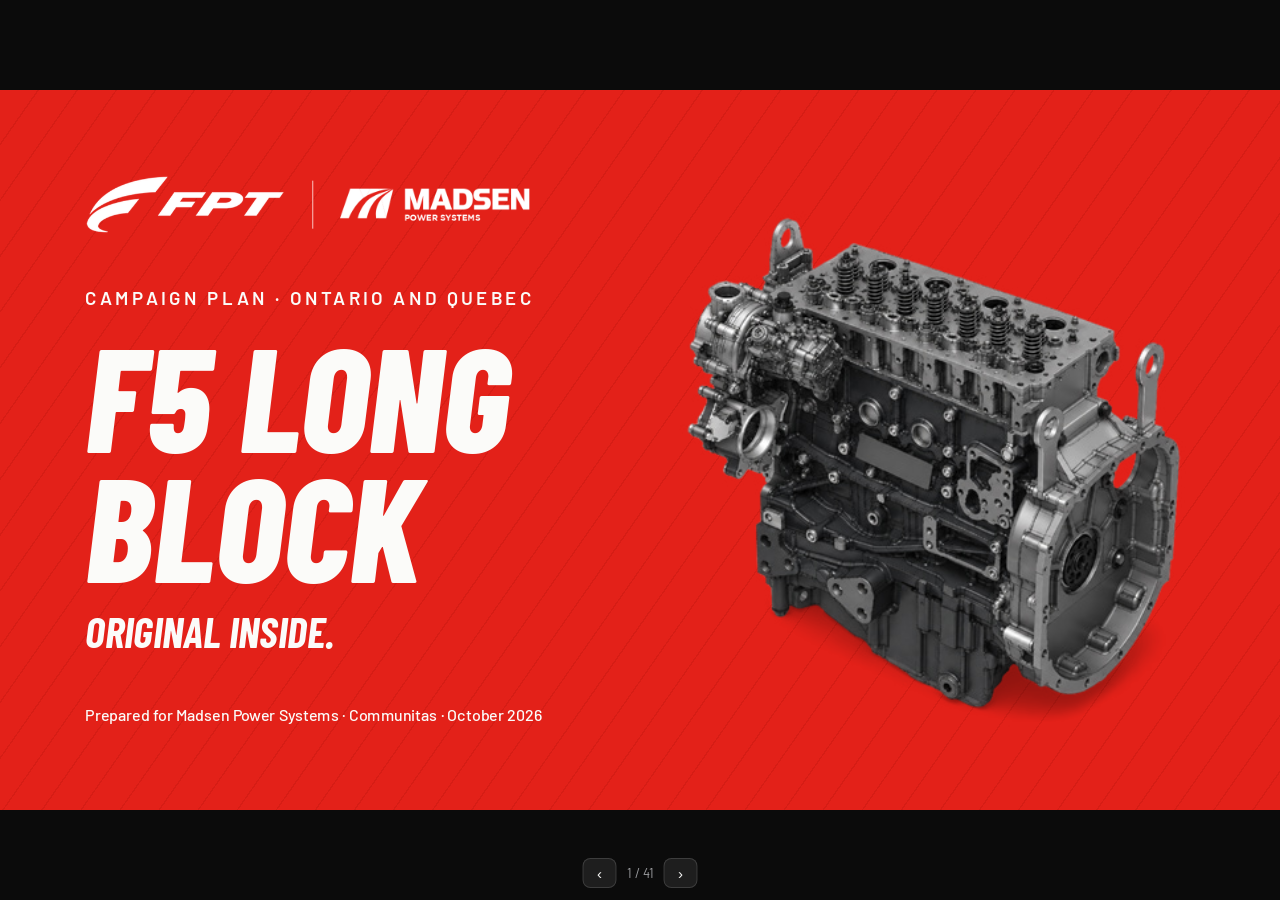
<file: index.html>
<!doctype html>
<html lang="en"><head><meta charset="utf-8"><meta name="viewport" content="width=device-width, initial-scale=1">
<title>F5 Long Block Campaign · Madsen Power Systems</title>
<link rel="preconnect" href="https://fonts.googleapis.com"><link rel="preconnect" href="https://fonts.gstatic.com" crossorigin>
<link rel="stylesheet" href="https://fonts.googleapis.com/css2?family=Barlow+Condensed:ital,wght@0,600;0,700;1,700;1,800&family=Barlow:wght@400;500;600;700&display=swap">
<style>
*{box-sizing:border-box;margin:0;padding:0}
html,body{height:100%}
body{background:#0B0B0B;-webkit-font-smoothing:antialiased;overflow:hidden}
.deck{position:fixed;inset:0}
.slide{width:1920px;height:1080px;position:absolute;left:50%;top:50%;transform:translate(-50%,-50%) scale(var(--s,1));display:none;overflow:hidden}
.slide.on{display:block}
.slide section{position:relative;width:1920px;height:1080px;overflow:hidden}
.slide ul{padding-left:1.1em}
.slide table{border-collapse:collapse;width:100%} .slide th,.slide td{text-align:left;padding:12px 16px;vertical-align:top}
.slide a{color:inherit;text-decoration:none}
.slide x-shape{display:block} .slide x-shape[kind="arrow-right"]{clip-path:polygon(0 30%,62% 30%,62% 0,100% 50%,62% 100%,62% 70%,0 70%)}
.hud{position:fixed;left:50%;bottom:12px;transform:translateX(-50%);display:flex;gap:10px;align-items:center;font-family:Barlow,system-ui,sans-serif;font-size:13px;color:#9C9DA0;z-index:9;user-select:none}
.hud button{background:rgba(255,255,255,.08);border:1px solid rgba(255,255,255,.14);color:#F4F4F3;border-radius:8px;width:34px;height:30px;cursor:pointer;font-size:15px}
@media print{
  @page{size:1920px 1080px;margin:0}
  body{overflow:visible;background:none}
  .deck{position:static}
  .slide{display:block!important;position:relative;left:0;top:0;transform:none;page-break-after:always;break-after:page}
  .hud{display:none}
}
</style></head><body>
<div class="deck">
<div class="slide"><section id="cover" data-transition="fade" style="display:flex; flex-direction:column; justify-content:space-between; padding:128px; background:repeating-linear-gradient(125deg, #e32119 0, #e32119 46px, #d61d15 46px, #d61d15 48px)">
  <img src="assets/engine.png" alt="FPT F5 Long Block engine" style="position:absolute; top:170px; left:1000px; width:800px; height:800px; object-fit:contain">
  <div style="display:flex; flex-direction:row; gap:40px; align-items:center">
    <img src="assets/fpt.png" alt="FPT Industrial" style="width:300px; height:88px; object-fit:contain; filter:brightness(0) invert(1)">
    <div style="width:2px; height:72px; display:flex; flex-direction:column; background:#f59a95">
    </div>
    <img src="assets/madsen.png" alt="Madsen Power Systems" style="width:284px; height:48px; object-fit:contain; filter:brightness(0) invert(1)">
  </div>
  <div style="width:900px; display:flex; flex-direction:column; gap:32px">
    <p style="font-family:Barlow, Arial, sans-serif; font-size:28px; font-weight:600; letter-spacing:5px; text-transform:uppercase; color:#fbfbf9">Campaign plan · Ontario and Quebec</p>
    <h1 style="font-family:'Barlow Condensed', sans-serif; font-size:220px; font-weight:800; font-style:italic; line-height:0.88; text-transform:uppercase; color:#fbfbf9">F5 Long<br>Block</h1>
    <p style="font-family:'Barlow Condensed', sans-serif; font-size:64px; font-weight:700; font-style:italic; line-height:1; text-transform:uppercase; color:#fbfbf9">Original inside.</p>
  </div>
  <p style="font-family:Barlow, Arial, sans-serif; font-size:24px; font-weight:500; color:#fbfbf9">Prepared for Madsen Power Systems · Communitas · October 2026</p>
  
</section>
</div>
<div class="slide"><section id="agenda" style="background:#141414;color:#F4F4F3;font-family:'Barlow', Arial, sans-serif;padding:128px 128px 160px;display:flex;flex-direction:column;gap:72px">
<div style="display:flex;flex-direction:column;gap:16px">
<p style="font-size:24px;font-weight:600;letter-spacing:4px;text-transform:uppercase;color:#FF5A4F">Agenda</p>
<h2 style="font-family:'Barlow Condensed', 'Arial Narrow', sans-serif;font-style:italic;font-weight:800;text-transform:uppercase;font-size:72px;line-height:1">Four acts</h2>
</div>
<div style="display:grid;grid-template-columns:1fr 1fr 1fr 1fr;gap:40px">
<div style="display:flex;flex-direction:column;gap:20px;border-top:6px solid #E32119;padding:32px 0px 0px 0px">
<p style="font-family:'Barlow Condensed', 'Arial Narrow', sans-serif;font-style:italic;font-weight:800;font-size:72px;line-height:1;color:#FF5A4F">01</p>
<h3 style="font-family:'Barlow Condensed', 'Arial Narrow', sans-serif;font-style:italic;font-weight:700;text-transform:uppercase;font-size:44px;line-height:1">Starting point</h3>
<ul style="font-size:28px;line-height:1.4;color:#C9C9CB"><li>The challenge</li><li>The product</li><li>Agriculture and construction</li></ul>
</div>
<div style="display:flex;flex-direction:column;gap:20px;border-top:6px solid #E32119;padding:32px 0px 0px 0px">
<p style="font-family:'Barlow Condensed', 'Arial Narrow', sans-serif;font-style:italic;font-weight:800;font-size:72px;line-height:1;color:#FF5A4F">02</p>
<h3 style="font-family:'Barlow Condensed', 'Arial Narrow', sans-serif;font-style:italic;font-weight:700;text-transform:uppercase;font-size:44px;line-height:1">Scene</h3>
<ul style="font-size:28px;line-height:1.4;color:#C9C9CB"><li>Territory and market</li><li>How search happens</li><li>Competitors and their campaigns</li><li>Positioning map</li></ul>
</div>
<div style="display:flex;flex-direction:column;gap:20px;border-top:6px solid #E32119;padding:32px 0px 0px 0px">
<p style="font-family:'Barlow Condensed', 'Arial Narrow', sans-serif;font-style:italic;font-weight:800;font-size:72px;line-height:1;color:#FF5A4F">03</p>
<h3 style="font-family:'Barlow Condensed', 'Arial Narrow', sans-serif;font-style:italic;font-weight:700;text-transform:uppercase;font-size:44px;line-height:1">Strategy</h3>
<ul style="font-size:28px;line-height:1.4;color:#C9C9CB"><li>The FPT brand line</li><li>Who buys</li><li>Keyword map</li><li>The funnel: Google and Meta</li></ul>
</div>
<div style="display:flex;flex-direction:column;gap:20px;border-top:6px solid #E32119;padding:32px 0px 0px 0px">
<p style="font-family:'Barlow Condensed', 'Arial Narrow', sans-serif;font-style:italic;font-weight:800;font-size:72px;line-height:1;color:#FF5A4F">04</p>
<h3 style="font-family:'Barlow Condensed', 'Arial Narrow', sans-serif;font-style:italic;font-weight:700;text-transform:uppercase;font-size:44px;line-height:1">Execution</h3>
<ul style="font-size:28px;line-height:1.4;color:#C9C9CB"><li>Ads</li><li>Video</li><li>Landing page</li><li>Home banners</li><li>Next steps</li></ul>
</div>
</div>
<p style="position:absolute;left:128px;bottom:64px;width:1664px;font-size:24px;color:#9C9DA0">F5 Long Block · Campaign plan · Madsen × FPT</p>
</section>
</div>
<div class="slide"><section id="challenge" style="background:#F4F4F3;color:#141414;font-family:'Barlow', Arial, sans-serif;padding:128px 128px 160px;display:flex;flex-direction:column;gap:64px">
<div style="display:flex;flex-direction:column;gap:16px">
<p style="font-size:24px;font-weight:600;letter-spacing:4px;text-transform:uppercase;color:#C41C15">Starting point</p>
<h2 style="font-family:'Barlow Condensed', 'Arial Narrow', sans-serif;font-style:italic;font-weight:800;text-transform:uppercase;font-size:72px;line-height:1">A product nobody searches for yet</h2>
</div>
<div style="display:grid;grid-template-columns:1fr 1fr 1fr;gap:40px;flex:1">
<div style="display:flex;flex-direction:column;gap:20px;background:#FBFBF9;border-top:6px solid #E32119;padding:48px">
<p style="font-size:24px;font-weight:600;letter-spacing:4px;text-transform:uppercase;color:#C41C15">The product</p>
<h3 style="font-family:'Barlow Condensed', 'Arial Narrow', sans-serif;font-style:italic;font-weight:800;text-transform:uppercase;font-size:56px;line-height:1">F5 Long Block</h3>
<p style="font-size:30px;line-height:1.4;color:#4A4B4F">A new FPT long block for the F5 engines in Case IH, New Holland and CASE machines. Sold in Canada through Madsen Power Systems.</p>
</div>
<div style="display:flex;flex-direction:column;gap:20px;background:#FBFBF9;border-top:6px solid #E32119;padding:48px">
<p style="font-size:24px;font-weight:600;letter-spacing:4px;text-transform:uppercase;color:#C41C15">The goal</p>
<h3 style="font-family:'Barlow Condensed', 'Arial Narrow', sans-serif;font-style:italic;font-weight:800;text-transform:uppercase;font-size:56px;line-height:1">Quote requests</h3>
<p style="font-size:30px;line-height:1.4;color:#4A4B4F">From mechanics, repair shops and dealers, in agriculture and construction, in Ontario and Quebec, in English and French.</p>
</div>
<div style="display:flex;flex-direction:column;gap:20px;background:#141414;color:#F4F4F3;border-top:6px solid #E32119;padding:48px">
<p style="font-size:24px;font-weight:600;letter-spacing:4px;text-transform:uppercase;color:#FF5A4F">The question</p>
<h3 style="font-family:'Barlow Condensed', 'Arial Narrow', sans-serif;font-style:italic;font-weight:800;text-transform:uppercase;font-size:56px;line-height:1">Create demand</h3>
<p style="font-size:30px;line-height:1.4;color:#C9C9CB">People search by machine model and part number, not for "F5 Long Block". How do we reach them before the engine fails?</p>
</div>
</div>
<p style="position:absolute;left:128px;bottom:64px;width:1664px;font-size:24px;color:#6B6C70">F5 Long Block · Campaign plan · Madsen × FPT</p>
</section>
</div>
<div class="slide"><section id="product" style="background:#F4F4F3;color:#141414;font-family:'Barlow', Arial, sans-serif;padding:128px 128px 160px;display:flex;flex-direction:column;gap:40px">
<div style="display:flex;flex-direction:column;gap:16px">
<p style="font-size:24px;font-weight:600;letter-spacing:4px;text-transform:uppercase;color:#C41C15">Starting point · the product</p>
<h2 style="font-family:'Barlow Condensed', 'Arial Narrow', sans-serif;font-style:italic;font-weight:800;text-transform:uppercase;font-size:72px;line-height:1">New block, from the engine maker</h2>
</div>
<div style="display:flex;flex-direction:row;gap:64px;align-items:start">
<div style="display:flex;flex-direction:column;gap:44px;width:820px">
<div style="display:flex;flex-direction:column;gap:12px;border-left:6px solid #E32119;padding:0px 0px 0px 32px">
<h3 style="font-family:'Barlow Condensed', 'Arial Narrow', sans-serif;font-style:italic;font-weight:700;text-transform:uppercase;font-size:40px;line-height:1">Reuse the original parts</h3>
<p style="font-size:28px;line-height:1.4;color:#4A4B4F">Reusable components move to the new unit. The repair can cost less than a complete engine.</p>
</div>
<div style="display:flex;flex-direction:column;gap:12px;border-left:6px solid #E32119;padding:0px 0px 0px 32px">
<h3 style="font-family:'Barlow Condensed', 'Arial Narrow', sans-serif;font-style:italic;font-weight:700;text-transform:uppercase;font-size:40px;line-height:1">Availability by part number</h3>
<p style="font-size:28px;line-height:1.4;color:#4A4B4F">Madsen confirms stock and lead time per part number. No core exchange, no waiting for a rebuild.</p>
</div>
<div style="display:flex;flex-direction:column;gap:12px;border-left:6px solid #E32119;padding:0px 0px 0px 32px">
<h3 style="font-family:'Barlow Condensed', 'Arial Narrow', sans-serif;font-style:italic;font-weight:700;text-transform:uppercase;font-size:40px;line-height:1">Genuine FPT</h3>
<p style="font-size:28px;line-height:1.4;color:#4A4B4F">Made by the company that built the engine.</p>
</div>
</div>
<div style="display:flex;flex-direction:column;gap:20px;flex:1">
<img src="assets/engine.png" alt="FPT F5 Long Block engine" style="width:780px;height:470px;object-fit:contain">
<p style="font-size:24px;font-weight:600;letter-spacing:4px;text-transform:uppercase;color:#4A4B4F">In the box</p>
<div style="display:flex;flex-direction:row;flex-wrap:wrap;gap:12px">
<p style="font-size:24px;font-weight:600;background:#141414;color:#F4F4F3;padding:8px 18px;border-radius:30px">Crank train</p>
<p style="font-size:24px;font-weight:600;background:#141414;color:#F4F4F3;padding:8px 18px;border-radius:30px">Cylinder head</p>
<p style="font-size:24px;font-weight:600;background:#141414;color:#F4F4F3;padding:8px 18px;border-radius:30px">Timing gears + HP pump</p>
<p style="font-size:24px;font-weight:600;background:#141414;color:#F4F4F3;padding:8px 18px;border-radius:30px">Housings, oil pan + pump</p>
</div>
</div>
</div>
</section>
</div>
<div class="slide"><section id="lines" style="background:#F4F4F3;color:#141414;font-family:'Barlow', Arial, sans-serif;padding:128px 128px 160px;display:flex;flex-direction:column;gap:48px">
<div style="display:flex;flex-direction:column;gap:16px">
<p style="font-size:24px;font-weight:600;letter-spacing:4px;text-transform:uppercase;color:#C41C15">Starting point · two lines</p>
<h2 style="font-family:'Barlow Condensed', 'Arial Narrow', sans-serif;font-style:italic;font-weight:800;text-transform:uppercase;font-size:72px;line-height:1">Two lines, one engine</h2>
</div>
<div style="display:grid;grid-template-columns:1fr 1fr;gap:48px">
<div style="display:flex;flex-direction:column;gap:24px;background:#FBFBF9;border-top:6px solid #E32119;padding:44px 48px">
<p style="font-size:24px;font-weight:600;letter-spacing:4px;text-transform:uppercase;color:#C41C15">Agriculture</p>
<h3 style="font-family:'Barlow Condensed', 'Arial Narrow', sans-serif;font-style:italic;font-weight:800;text-transform:uppercase;font-size:56px;line-height:1">Case IH · New Holland</h3>
<div style="display:flex;flex-direction:row;gap:64px">
<div style="display:flex;flex-direction:column;gap:4px"><p style="font-family:'Barlow Condensed', 'Arial Narrow', sans-serif;font-style:italic;font-weight:800;font-size:96px;line-height:1;color:#C41C15">6</p><p style="font-size:24px;color:#4A4B4F">part numbers</p></div>
<div style="display:flex;flex-direction:column;gap:4px"><p style="font-family:'Barlow Condensed', 'Arial Narrow', sans-serif;font-style:italic;font-weight:800;font-size:96px;line-height:1;color:#C41C15">55–90</p><p style="font-size:24px;color:#4A4B4F">horsepower</p></div>
</div>
<p style="font-size:28px;line-height:1.45">Farmall A, C and U · Powerstar · Quantum · Kompakt · T4, T5, TD5 · Workmaster</p>
</div>
<div style="display:flex;flex-direction:column;gap:24px;background:#FBFBF9;border-top:6px solid #141414;padding:44px 48px">
<p style="font-size:24px;font-weight:600;letter-spacing:4px;text-transform:uppercase;color:#4A4B4F">Construction</p>
<h3 style="font-family:'Barlow Condensed', 'Arial Narrow', sans-serif;font-style:italic;font-weight:800;text-transform:uppercase;font-size:56px;line-height:1">CASE · New Holland</h3>
<div style="display:flex;flex-direction:row;gap:64px">
<div style="display:flex;flex-direction:column;gap:4px"><p style="font-family:'Barlow Condensed', 'Arial Narrow', sans-serif;font-style:italic;font-weight:800;font-size:96px;line-height:1">3</p><p style="font-size:24px;color:#4A4B4F">part numbers</p></div>
<div style="display:flex;flex-direction:column;gap:4px"><p style="font-family:'Barlow Condensed', 'Arial Narrow', sans-serif;font-style:italic;font-weight:800;font-size:96px;line-height:1">55–85</p><p style="font-size:24px;color:#4A4B4F">horsepower</p></div>
</div>
<p style="font-size:28px;line-height:1.45">Backhoes 570NXT, 580N, 580SN, 590SN · Forklifts 586H, 588H · Wheel loaders 221F, 321F · Skid steers SR, SV · Track loaders TR, TV · NH L and C series</p>
</div>
</div>
<p style="position:absolute;left:128px;bottom:64px;width:1664px;font-size:24px;color:#6B6C70">Source: FPT F5 Long Block brochure, application table</p>
</section>
</div>
<div class="slide"><section id="territory" data-section="Scene: phase 1 territory, Canadian market, search, competitors and the positioning map" style="background:#F4F4F3;color:#141414;font-family:'Barlow', Arial, sans-serif;padding:128px 128px 160px;display:flex;flex-direction:column;gap:32px">
<div style="display:flex;flex-direction:column;gap:16px">
<p style="font-size:24px;font-weight:600;letter-spacing:4px;text-transform:uppercase;color:#C41C15">Scene · campaign territory</p>
<h2 style="font-family:'Barlow Condensed', 'Arial Narrow', sans-serif;font-style:italic;font-weight:800;text-transform:uppercase;font-size:72px;line-height:1">Phase 1: Ontario and Quebec</h2>
</div>
<div style="display:flex;flex-direction:row;gap:72px;align-items:start">
<svg aria-label="Map of Canada with Ontario and Quebec highlighted in red, Madsen sites in Toronto, Corunna and Quebec" viewBox="0 0 1000 844" style="width:796px;height:672px"><path d="M617 541L616 551L616 540L615 551L615 543L613 552L611 551L610 554L612 546L609 553L607 552L611 543L610 538L610 547L612 545L612 536L617 541ZM843 591L850 589L862 590L867 589L872 592L866 596L846 600L841 597L831 597L833 593L843 591ZM897 519L894 518L891 522L889 522L888 527L882 532L883 534L882 539L882 538L881 539L884 544L881 542L882 546L881 546L881 553L879 555L880 557L878 561L876 560L872 565L870 566L869 565L861 574L861 572L860 574L858 573L847 577L840 583L834 584L831 588L827 588L810 598L809 601L806 602L804 601L803 603L805 604L803 604L800 614L802 621L801 625L793 630L791 632L793 633L791 636L790 633L791 634L789 637L789 640L786 645L786 649L783 660L772 660L763 662L767 661L766 663L771 661L783 661L781 676L778 678L778 686L773 696L781 687L787 662L792 651L812 624L824 615L832 612L843 613L846 615L840 615L847 617L846 618L848 619L847 622L843 626L844 629L842 631L840 636L832 637L830 636L829 640L824 642L819 647L820 649L815 651L815 652L811 651L804 654L805 655L802 657L805 664L803 668L798 673L797 670L795 671L791 690L793 695L791 701L794 707L791 717L793 719L791 719L791 723L789 722L787 725L785 724L783 726L784 731L739 749L744 742L741 741L740 735L733 736L721 746L717 744L713 747L708 746L704 741L703 741L702 743L692 738L675 739L670 736L660 726L657 720L638 649L642 652L638 648L635 637L639 634L639 637L642 637L646 642L644 638L646 636L644 635L644 633L640 631L642 629L641 627L644 624L644 620L645 620L643 619L642 615L639 614L640 613L637 611L638 608L636 608L637 606L634 606L634 601L630 597L632 595L628 593L630 592L629 590L631 590L627 588L629 586L625 586L627 583L623 584L624 583L622 582L619 578L620 577L616 576L631 564L636 557L640 550L643 539L642 531L638 518L632 508L622 500L615 498L610 494L611 496L608 495L609 493L606 488L609 488L610 482L613 477L610 477L612 474L610 471L615 473L612 471L614 468L612 466L614 462L617 461L617 460L613 461L614 462L613 462L613 464L609 464L611 462L606 457L609 454L604 453L606 449L603 451L602 450L600 451L602 442L600 437L602 437L601 435L602 435L596 433L592 425L592 420L597 414L614 415L613 418L617 414L625 415L623 413L626 412L630 406L640 410L642 409L643 415L644 414L645 415L644 412L648 412L649 414L651 415L649 418L652 416L651 414L655 415L653 417L655 418L654 419L657 419L655 420L659 423L659 422L661 423L662 422L669 422L672 419L674 423L676 424L677 421L678 421L677 418L678 417L681 421L679 425L681 427L680 428L685 436L683 437L684 438L672 442L677 442L685 438L685 440L687 439L688 443L690 443L689 447L691 449L690 450L695 448L696 450L693 452L696 453L696 455L694 454L696 459L695 460L694 457L691 456L694 460L692 459L690 463L693 461L695 464L698 457L703 454L707 454L709 458L711 458L713 468L709 472L707 478L714 468L712 459L713 457L717 461L716 466L717 457L721 467L721 460L724 457L724 453L725 454L725 453L727 452L725 448L726 444L732 446L734 452L734 446L729 444L729 442L731 441L729 441L729 439L732 439L730 438L733 438L732 437L734 436L731 437L729 436L728 434L730 434L730 433L729 431L731 432L728 429L734 428L729 428L725 424L726 421L730 421L727 420L728 418L726 412L726 410L729 409L727 412L730 413L728 416L732 416L731 419L734 424L736 425L739 423L738 425L740 429L744 431L743 432L739 432L739 435L745 433L748 435L750 431L754 432L749 436L750 438L752 437L753 438L751 442L751 448L754 448L758 452L759 451L762 452L763 450L765 460L766 460L769 467L768 471L773 475L770 477L772 479L775 479L775 482L776 480L778 481L781 480L780 484L785 487L789 487L791 490L789 495L790 498L792 498L793 506L785 507L771 516L767 513L763 513L754 510L761 519L760 520L757 521L751 518L749 518L755 525L758 524L756 526L756 528L752 528L756 534L755 539L761 542L762 546L766 545L768 547L771 547L775 560L777 560L776 558L778 559L779 557L777 553L778 553L778 551L782 552L782 556L785 561L785 564L788 566L787 563L793 565L795 563L797 564L797 560L801 559L811 562L810 564L813 567L815 561L812 558L811 554L813 553L805 541L807 539L806 535L808 533L811 535L812 539L816 540L811 543L810 547L812 547L811 548L813 550L818 551L819 552L817 553L818 553L890 509L897 519Z" fill="#E32119" stroke="#F4F4F3" stroke-width="2" stroke-linejoin="round"/><path d="M729 409L731 410L729 410L728 412L729 410L730 412L731 410L732 411L730 416L732 412L733 414L732 415L734 415L733 416L735 413L733 413L735 412L737 418L741 418L740 421L740 419L742 418L742 421L742 419L744 419L744 421L742 423L746 422L746 425L747 421L748 424L749 422L751 425L746 430L747 428L748 430L747 429L751 425L754 424L752 426L755 427L754 429L757 427L759 428L758 430L761 430L759 434L756 435L756 437L758 436L757 440L759 436L760 435L761 437L761 435L765 432L766 435L764 438L766 436L767 436L763 440L763 444L766 439L769 436L770 439L770 437L772 438L769 442L771 440L773 442L772 439L773 440L774 438L776 441L780 443L777 448L775 449L778 449L782 447L784 447L782 448L784 449L783 450L786 451L786 448L787 450L791 449L792 452L790 452L791 456L788 457L790 459L791 457L790 459L792 459L783 461L787 458L782 461L790 461L787 463L793 460L794 461L790 465L797 465L792 467L794 468L800 464L800 468L803 467L801 469L805 467L806 468L805 469L806 469L809 467L809 470L811 467L813 472L812 466L814 466L814 470L816 469L816 471L816 469L817 470L818 474L818 471L818 472L818 470L820 471L818 473L818 478L820 475L819 482L821 473L822 475L823 473L823 479L825 470L827 472L825 475L828 473L829 470L830 471L829 481L832 468L832 474L834 468L838 473L845 471L846 469L850 468L857 467L857 469L855 471L858 470L856 473L852 476L852 479L848 484L841 491L844 489L851 480L851 485L846 488L848 487L848 489L844 494L838 499L840 500L841 504L830 503L831 505L835 504L842 504L843 504L840 508L842 507L841 510L844 508L843 507L845 502L843 502L846 500L848 495L850 494L849 488L855 481L858 479L854 480L853 482L851 481L861 474L868 478L866 485L869 484L870 487L870 479L874 476L875 474L876 475L874 478L882 475L883 476L880 477L888 478L888 479L890 480L888 482L889 483L887 485L892 484L892 487L890 489L895 488L896 489L892 491L894 490L894 491L889 494L899 491L899 493L894 495L900 494L900 495L902 494L901 495L903 497L901 500L903 501L901 506L898 512L898 517L897 519L890 509L818 553L817 553L819 552L818 551L813 550L811 548L812 547L810 547L811 543L816 540L812 539L811 535L808 533L806 535L807 539L805 541L813 553L811 554L812 558L815 561L813 567L810 564L811 562L801 559L797 560L797 564L795 563L795 565L791 565L790 563L787 563L788 566L786 566L782 556L782 552L778 551L778 553L777 553L779 557L778 559L776 558L777 560L775 560L771 547L768 547L766 545L762 546L761 542L755 539L756 534L752 528L756 528L756 526L758 524L755 525L749 518L751 518L757 521L760 520L761 519L754 510L763 513L767 513L771 516L785 507L793 506L792 498L790 498L789 495L791 490L789 487L785 487L780 484L781 480L778 481L776 480L775 482L775 479L772 479L770 477L773 475L768 471L769 467L766 460L765 460L763 450L762 452L759 451L758 452L754 448L751 448L751 442L753 438L752 437L750 438L749 436L754 432L750 431L748 435L745 433L739 435L739 432L743 432L744 431L740 429L738 425L739 423L736 425L734 424L731 419L732 416L728 416L730 413L727 412L729 409ZM916 519L916 523L913 520L916 524L916 531L915 532L917 533L917 537L919 543L919 545L920 545L922 548L922 532L924 533L924 537L925 533L929 533L931 530L932 531L928 542L931 538L931 545L933 541L937 542L937 539L938 541L938 537L939 539L940 538L939 540L940 538L941 540L939 536L940 535L944 545L945 542L944 543L943 542L944 539L943 537L945 539L946 537L945 535L947 537L948 529L951 534L950 530L952 530L953 527L962 526L963 530L961 533L962 532L961 534L962 534L960 539L963 538L964 536L964 538L963 539L965 540L966 538L964 539L964 537L967 538L968 536L966 541L968 539L968 540L966 546L968 542L969 543L969 539L970 542L970 539L971 541L970 536L974 536L973 532L976 532L977 538L974 539L975 541L974 545L970 547L971 548L972 549L975 547L973 550L976 547L977 550L976 551L978 553L975 553L980 555L980 553L982 556L983 555L980 545L982 542L982 539L984 539L985 551L987 550L986 552L990 553L990 549L988 544L994 547L996 557L998 557L1000 565L999 567L997 565L996 567L996 566L994 570L992 565L992 568L991 564L989 565L989 561L987 560L988 569L985 572L982 564L983 563L981 562L982 559L980 559L978 557L973 554L973 555L971 555L973 556L974 563L975 564L974 567L973 561L973 566L971 569L970 568L971 573L970 575L972 575L972 577L971 577L972 579L971 582L968 582L967 585L963 585L963 582L966 578L966 570L969 562L965 567L965 563L965 568L964 566L961 568L960 568L963 571L962 574L960 572L958 577L958 573L954 578L958 570L955 573L953 567L954 570L953 573L950 572L953 575L951 577L949 575L951 577L947 580L947 581L946 580L947 582L942 584L941 584L934 589L932 589L932 588L927 593L927 590L926 594L919 600L916 601L912 596L915 581L918 577L913 580L907 585L907 584L909 576L909 581L910 581L910 579L912 579L910 567L911 568L917 566L915 567L912 566L915 562L912 565L913 562L910 564L908 562L909 557L912 558L911 557L913 556L910 557L908 555L903 535L906 533L902 533L904 526L901 525L903 524L902 524L903 521L902 517L907 506L908 508L911 507L909 506L911 504L912 503L914 509L908 512L912 515L912 512L914 512L916 519Z" fill="#D9D8D5" stroke="#F4F4F3" stroke-width="2" stroke-linejoin="round"/><path d="M2 496L3 492L2 491L7 485L11 489L8 491L13 490L14 493L13 496L11 497L5 496L6 497L9 498L6 499L11 499L14 496L14 493L16 494L21 494L8 508L4 506L6 508L5 508L1 506L0 503L3 503L0 501L2 501L4 503L3 498L1 498L2 497L1 495L2 496ZM34 524L33 524L32 517L33 514L32 514L34 514L32 513L31 511L32 508L33 507L36 519L35 519L36 521L34 524ZM37 540L35 540L40 534L36 538L34 538L33 535L34 533L35 534L35 532L39 531L38 528L38 531L34 531L39 525L42 531L41 535L37 540ZM6 532L6 533L5 531L4 532L4 530L3 532L2 527L3 525L1 516L2 517L2 516L3 517L3 516L2 514L1 515L0 513L1 511L2 512L4 511L0 508L1 506L6 509L10 509L9 514L5 511L5 513L7 512L9 514L8 516L5 515L5 514L4 514L6 518L3 518L4 519L3 522L5 524L4 527L7 527L4 529L6 530L5 531L6 532ZM26 600L26 597L29 594L28 595L27 593L25 595L26 592L23 592L23 590L21 591L20 590L23 588L21 585L23 583L27 585L28 588L28 585L30 584L25 581L27 584L21 583L20 575L27 576L36 589L50 600L52 616L50 616L51 621L59 630L60 635L58 635L60 640L59 642L58 641L59 643L58 646L61 644L60 649L59 650L58 648L55 650L40 633L40 631L46 629L48 625L45 629L40 628L40 626L37 627L34 621L38 621L36 621L38 617L34 618L37 615L35 616L35 614L33 612L31 614L31 611L30 612L28 611L30 608L37 609L33 607L34 605L31 606L32 602L31 599L30 601L30 599L29 600L26 600ZM144 670L95 652L71 641L70 639L68 640L67 638L69 637L67 637L69 636L68 633L72 635L74 633L72 634L68 632L73 626L67 628L65 630L62 626L61 622L63 621L63 626L64 624L68 624L64 623L64 620L65 616L69 615L68 614L67 612L68 615L65 615L64 619L63 619L64 617L62 619L59 619L56 612L56 610L57 612L60 608L59 605L65 604L58 605L57 602L55 603L57 600L60 600L63 593L60 595L60 599L55 601L54 598L50 598L54 594L49 598L48 595L46 595L43 593L48 592L44 590L51 593L56 589L56 586L55 589L53 590L53 591L48 592L45 590L48 589L46 588L47 587L42 585L44 584L48 585L45 583L45 581L44 583L42 584L36 579L39 582L37 582L33 578L34 574L41 579L42 581L45 578L42 579L32 574L31 571L33 570L38 572L41 571L39 572L34 568L37 567L39 565L49 569L50 569L50 567L49 569L41 565L43 561L40 564L38 563L40 564L36 567L36 562L38 558L41 558L43 555L44 556L42 557L45 557L45 555L50 554L51 555L52 563L52 556L55 556L50 553L51 550L56 548L56 545L56 548L45 552L43 552L44 550L41 552L44 547L41 549L41 548L44 545L41 545L37 548L36 547L46 538L45 538L43 539L41 538L44 532L41 527L43 523L42 523L42 521L44 522L45 528L48 526L50 528L50 530L51 533L51 528L46 526L45 521L47 518L49 518L51 519L49 517L51 515L45 518L46 515L45 517L44 516L40 518L37 522L35 507L37 504L39 510L39 504L44 506L37 504L36 502L38 499L36 499L35 498L39 493L40 502L40 499L42 498L39 499L39 493L42 494L44 497L42 493L45 491L43 491L46 490L46 491L50 492L47 489L55 484L57 484L54 484L55 480L53 485L46 489L46 487L50 485L53 475L56 473L57 469L54 467L53 461L48 452L46 451L48 447L46 444L49 442L46 439L49 438L50 413L52 410L51 403L49 398L50 392L48 387L49 384L51 382L50 375L40 373L40 375L38 375L33 379L31 377L22 377L25 371L24 351L66 382L143 426L189 447L143 564L145 568L142 568L142 570L143 573L146 575L147 579L149 581L150 579L152 582L152 587L153 588L154 591L153 599L156 598L159 600L157 604L159 606L162 607L164 617L168 617L169 628L175 637L174 639L177 643L177 647L180 647L182 653L182 659L180 666L178 668L180 669L179 673L180 677L183 682L144 670Z" fill="#D9D8D5" stroke="#F4F4F3" stroke-width="2" stroke-linejoin="round"/><path d="M366 151L367 155L364 160L368 160L368 162L366 166L367 164L371 164L371 169L373 167L372 163L374 161L377 163L379 166L378 170L376 174L374 181L373 182L367 184L364 182L364 180L363 183L360 183L359 179L352 183L355 169L360 171L361 167L356 162L360 159L360 156L358 155L359 150L364 144L366 143L367 146L366 147L366 151ZM341 230L342 231L341 229L342 230L342 225L343 226L343 225L342 224L343 220L345 221L346 225L347 226L347 229L350 230L349 247L351 250L351 248L355 247L354 245L355 245L353 239L354 219L357 218L355 215L359 216L361 219L363 217L366 222L368 223L370 230L369 229L370 244L373 254L373 259L371 259L370 263L376 274L379 277L379 273L380 277L384 281L388 282L388 286L389 284L392 285L391 295L389 295L388 290L386 295L383 289L382 292L382 291L380 292L380 296L378 297L374 293L376 298L377 297L374 305L378 300L383 298L384 300L382 303L383 304L384 303L384 308L372 311L366 307L364 309L360 307L359 306L362 304L352 300L353 296L351 294L345 302L340 303L336 302L332 306L321 307L314 305L314 306L300 304L301 303L299 296L301 292L301 289L302 289L297 285L289 283L283 278L283 275L281 274L284 274L282 268L283 266L311 274L310 277L311 278L313 275L330 279L341 230ZM449 296L452 295L456 299L458 295L461 296L458 299L460 297L464 299L464 297L467 299L464 299L464 303L462 303L462 301L461 303L459 302L465 307L466 310L467 311L466 319L469 321L468 322L469 321L469 323L472 317L471 316L472 314L473 315L472 309L474 303L476 302L483 308L488 320L487 322L485 322L485 319L483 321L484 328L487 333L494 341L493 344L494 342L495 344L495 341L496 342L497 340L496 338L497 339L498 337L500 338L499 331L503 320L502 309L508 308L508 306L505 306L506 306L505 304L508 304L506 303L509 302L505 301L505 300L503 300L501 297L502 297L501 296L502 295L500 294L501 287L499 287L503 288L504 286L507 285L512 287L523 287L520 288L522 290L516 290L524 291L523 292L525 293L524 295L528 293L531 294L532 296L527 301L532 300L534 305L530 310L527 308L528 310L525 309L526 310L525 311L527 312L527 314L528 313L529 316L530 317L531 314L531 321L540 328L540 338L536 339L536 344L534 344L533 348L530 349L528 353L527 354L525 351L522 350L522 344L521 347L520 348L518 346L519 345L516 343L518 343L513 342L516 343L513 344L512 346L516 344L515 345L517 346L516 346L521 348L520 350L526 357L525 358L525 357L524 357L521 355L521 356L519 354L518 356L521 359L514 357L513 358L511 352L508 354L500 355L502 359L509 361L508 364L505 367L505 372L499 379L494 380L486 374L489 374L485 374L478 369L473 371L474 370L463 370L468 373L467 371L476 372L485 381L502 381L503 384L499 395L497 396L496 404L491 408L488 408L486 405L488 409L483 407L484 409L481 406L481 403L481 405L478 406L480 406L481 410L477 409L480 413L478 416L474 415L475 417L472 418L465 414L463 415L462 414L462 415L459 415L449 410L446 407L448 410L446 411L447 413L451 414L449 412L450 411L461 416L458 420L464 415L468 420L474 422L476 428L469 434L462 433L462 434L459 434L461 437L465 438L463 440L462 438L460 440L458 438L459 442L457 441L456 444L458 444L460 448L457 445L453 444L457 447L454 448L455 449L453 451L451 450L453 452L451 452L452 453L449 452L450 453L449 454L453 456L451 456L452 456L446 462L448 464L445 465L446 469L443 474L441 481L438 482L440 484L439 492L366 489L374 404L312 382L305 367L290 363L244 294L256 265L259 271L266 276L271 283L283 291L281 287L284 289L284 287L293 297L293 303L295 303L293 306L287 303L287 306L284 305L284 308L280 309L283 312L291 317L299 320L305 320L306 322L306 320L308 322L312 320L311 321L313 321L318 319L320 320L320 318L322 325L323 326L325 324L327 326L327 333L330 328L330 334L331 332L334 339L333 341L330 341L328 338L328 340L331 342L330 344L332 345L332 348L332 347L336 356L333 347L335 340L335 345L336 346L336 343L339 346L337 342L339 340L337 339L336 334L337 332L335 327L338 323L337 322L337 320L339 321L338 322L343 320L346 321L346 319L347 320L347 319L348 321L349 317L354 316L355 312L349 313L348 318L346 315L342 317L339 315L338 317L340 319L334 319L334 315L331 315L336 309L344 309L352 305L357 310L357 316L356 317L359 320L360 318L359 320L362 321L362 325L369 326L371 324L371 327L379 334L381 332L385 335L391 332L391 333L398 333L404 336L406 334L408 334L406 331L407 328L412 336L414 338L417 338L418 337L417 336L417 332L416 333L414 330L411 331L410 333L407 327L408 326L409 328L409 326L406 322L408 323L408 321L410 324L413 323L412 319L415 322L415 320L417 320L419 323L418 325L421 324L422 327L423 324L421 330L427 324L425 338L424 336L423 341L425 342L426 341L424 345L426 346L430 343L428 347L429 346L431 348L431 346L432 351L427 351L427 349L426 351L423 349L428 355L428 359L429 356L428 357L426 352L432 353L433 351L431 347L433 345L429 335L430 329L436 329L440 325L440 322L446 317L443 317L444 313L444 310L442 310L442 308L440 313L442 312L440 315L436 315L437 311L438 311L441 307L439 307L439 304L444 301L442 306L445 302L444 302L445 300L444 299L439 301L436 296L434 298L429 294L428 295L425 293L426 291L423 288L423 284L425 278L428 279L426 277L428 275L425 277L422 274L424 268L423 267L424 266L423 264L426 261L429 263L430 259L428 259L427 257L431 255L431 252L435 252L431 252L431 250L435 249L437 250L435 253L435 254L437 253L437 256L438 253L441 254L440 256L446 262L447 272L446 272L449 273L449 275L452 277L452 279L454 281L453 283L454 284L456 281L457 285L454 286L451 284L452 285L450 287L455 288L448 295L451 295L449 296ZM691 284L691 286L685 286L685 288L688 286L691 288L688 291L691 289L692 290L690 292L684 293L683 294L687 294L686 297L683 296L686 297L690 296L693 297L691 299L684 300L690 300L692 302L690 304L687 303L691 304L689 305L692 306L692 308L688 306L690 309L688 309L683 305L686 309L683 311L686 310L688 311L685 311L686 312L689 313L686 314L690 316L690 317L691 317L690 318L692 318L693 324L691 322L690 323L690 321L689 322L688 320L687 323L685 323L686 320L683 322L682 317L683 324L682 323L681 324L681 322L678 322L680 320L678 321L680 317L677 321L675 321L677 315L675 318L673 319L672 318L675 314L673 317L671 317L670 315L670 316L669 313L673 309L671 305L672 301L671 304L671 307L668 312L665 314L664 312L665 309L664 305L664 309L662 312L660 309L658 312L657 308L655 310L653 306L650 306L652 307L651 309L649 308L646 309L651 310L652 311L650 311L653 312L652 313L645 312L649 315L655 317L654 318L656 320L651 321L652 322L651 322L649 319L643 317L644 319L641 320L648 320L648 322L646 321L648 322L647 324L649 323L650 324L649 325L652 324L653 330L654 326L657 325L659 327L658 328L661 328L659 331L662 330L663 332L664 331L664 335L666 331L666 334L667 333L670 339L667 333L673 334L673 337L674 338L674 334L675 337L676 336L678 337L674 334L676 333L678 336L678 334L679 335L680 339L682 337L683 339L683 337L685 337L686 341L682 343L686 343L686 344L686 343L689 344L688 346L691 346L692 343L693 344L692 349L697 350L699 354L699 354L701 356L700 358L694 352L689 350L694 353L695 357L698 359L696 359L698 359L697 360L700 360L701 363L703 363L702 365L697 364L704 370L702 372L700 370L697 366L698 368L696 369L693 365L694 369L692 369L692 366L691 368L688 366L691 369L688 369L683 363L683 365L687 370L686 370L682 366L683 368L681 367L680 364L681 367L679 367L669 361L674 368L667 364L667 365L664 364L660 366L671 373L674 373L675 374L677 372L677 375L678 373L678 376L680 374L682 375L681 376L683 375L685 377L687 377L686 378L688 377L692 380L694 379L693 381L695 382L695 380L697 382L696 382L699 382L700 385L698 384L702 387L698 390L694 389L689 390L687 389L677 392L668 390L667 387L667 389L666 388L667 389L664 388L665 385L663 387L661 386L662 387L660 387L658 389L651 388L650 388L650 386L649 388L650 384L649 383L648 388L646 387L645 386L642 386L640 382L637 382L641 381L643 376L640 378L640 375L639 377L636 375L637 378L634 376L634 379L633 377L634 373L632 373L632 377L631 377L628 372L628 374L623 369L620 371L621 369L619 368L620 364L618 363L618 367L618 365L615 364L616 367L614 366L616 368L614 368L615 371L613 371L613 368L614 368L612 367L613 367L612 364L611 367L609 366L610 368L606 366L607 362L606 365L604 365L610 368L608 369L610 370L609 373L598 371L601 374L598 374L600 376L598 376L595 378L597 378L596 379L593 380L594 382L589 381L587 382L584 380L585 382L581 380L578 375L577 376L578 368L582 364L580 362L582 360L580 359L586 358L595 359L599 362L599 363L597 364L601 368L600 364L599 365L599 363L601 363L600 360L599 362L593 358L595 357L596 358L599 357L599 354L602 352L604 354L606 349L611 349L607 343L599 338L604 328L605 317L608 314L608 311L601 304L601 302L598 300L595 295L592 295L593 292L591 296L587 294L588 291L587 288L584 288L587 291L585 292L580 290L580 287L579 289L578 289L579 286L576 286L578 283L576 285L576 288L573 286L573 289L568 295L567 295L565 288L569 287L571 285L571 282L567 280L564 281L562 278L562 276L564 275L561 275L561 278L557 277L559 275L559 273L555 274L557 271L553 275L555 275L554 276L551 268L550 267L546 269L545 266L544 267L542 265L540 265L541 262L542 263L539 261L540 266L538 265L537 267L542 268L545 273L545 276L539 278L537 276L524 276L532 281L531 283L526 279L515 274L525 280L523 284L516 280L511 282L504 283L503 281L497 282L496 283L498 282L501 284L497 284L491 280L491 274L490 278L489 279L489 277L488 276L487 277L486 278L488 278L488 280L483 279L484 280L482 281L479 280L482 280L474 276L470 269L471 268L469 265L475 265L479 267L486 265L481 263L480 261L478 262L466 260L465 255L466 252L464 249L467 244L464 243L464 241L465 235L466 233L465 231L467 231L466 230L467 224L468 222L468 220L470 220L468 219L472 213L475 210L480 207L488 207L490 208L485 216L482 230L486 236L486 240L487 245L494 253L498 255L499 257L496 258L496 260L492 260L487 265L499 259L499 262L498 261L501 264L499 250L495 250L492 246L489 244L492 242L492 238L495 238L501 243L500 242L495 237L497 235L495 235L495 234L493 236L491 234L488 226L490 224L499 227L491 222L489 223L489 221L491 222L491 220L500 222L490 219L490 217L492 215L495 218L492 215L495 212L498 213L499 215L498 212L496 212L501 206L509 204L511 207L513 213L517 215L518 219L521 222L517 234L521 227L521 230L519 234L522 236L519 236L521 237L521 240L524 236L522 233L524 233L523 231L528 233L524 230L525 226L527 229L527 232L527 230L529 232L528 227L531 229L531 236L536 236L533 234L532 231L535 232L538 237L540 237L537 235L538 234L541 237L541 236L532 230L532 228L533 227L535 230L534 227L539 228L540 231L540 229L544 229L534 226L532 222L536 218L540 217L546 218L547 220L547 218L552 218L555 222L554 226L550 228L549 233L551 227L554 226L552 235L553 235L553 229L555 225L560 224L562 229L556 234L559 234L557 238L561 233L559 238L561 236L562 238L561 243L563 238L561 236L562 233L563 231L565 235L564 230L566 229L566 236L564 237L566 236L566 241L566 234L568 233L569 237L570 235L570 236L569 243L571 236L573 237L572 239L573 243L573 229L581 229L585 232L584 237L581 237L580 243L578 245L582 243L580 248L585 241L588 240L586 238L588 235L590 235L591 237L591 241L590 245L587 246L586 251L588 250L588 253L588 246L590 246L592 257L591 244L595 237L596 239L594 243L595 246L596 245L595 243L597 242L599 237L608 239L609 242L607 241L608 243L604 247L601 253L602 252L603 253L601 254L601 257L604 253L603 250L607 247L606 247L609 247L607 255L605 256L605 260L605 256L608 256L608 252L611 251L611 248L612 246L611 245L611 242L614 242L620 246L623 250L617 252L616 255L605 262L610 260L614 257L619 257L624 255L629 257L630 260L627 261L614 262L613 265L614 263L621 262L615 265L618 264L615 267L616 267L617 270L619 264L625 265L620 268L623 267L625 268L621 269L626 270L615 273L619 274L626 272L621 276L628 274L629 277L628 274L629 273L631 273L631 276L631 274L633 273L633 275L634 274L634 273L637 272L635 275L632 275L630 279L632 276L633 278L633 276L636 275L635 280L633 280L635 280L636 276L638 276L638 280L639 277L641 280L640 277L642 276L642 278L644 278L644 281L642 282L645 283L645 274L649 284L647 278L649 276L650 280L654 283L650 280L650 277L652 273L654 273L652 276L654 281L655 278L656 279L656 276L657 276L659 276L658 279L659 276L663 279L661 281L664 280L666 282L660 285L664 284L661 288L666 283L663 288L664 291L664 288L669 282L671 283L671 288L671 279L673 280L672 284L674 286L672 291L674 290L673 288L676 291L674 288L677 284L680 290L678 284L679 284L683 286L680 283L680 281L681 280L683 282L685 280L684 283L686 281L686 282L688 282L691 284ZM500 2L504 2L501 10L505 6L506 2L508 3L507 0L510 2L510 1L512 0L512 2L516 4L516 7L517 4L520 4L524 8L522 19L520 20L521 22L518 23L517 25L518 24L518 26L512 31L507 29L511 32L515 29L517 29L509 41L511 40L510 42L519 28L522 26L523 27L519 42L518 56L516 57L512 54L518 59L518 60L513 64L510 63L512 64L511 66L517 62L517 65L516 67L518 67L518 69L515 74L512 74L511 71L506 71L504 73L510 73L512 78L509 78L509 81L506 80L507 83L498 82L498 83L502 83L504 84L500 86L498 84L499 86L496 87L498 88L510 85L509 87L511 88L506 90L504 88L496 91L502 89L504 90L500 93L494 94L499 93L498 99L499 94L503 92L507 92L505 95L509 93L512 94L514 98L511 101L506 102L514 104L512 107L507 108L513 109L513 112L511 112L509 115L503 115L503 117L507 122L504 129L504 128L503 130L496 131L489 125L491 130L494 131L489 133L492 135L494 132L499 133L499 136L501 132L503 131L505 134L504 137L506 137L507 139L509 134L513 141L511 146L508 144L508 150L500 155L500 149L497 147L496 149L494 149L494 145L492 147L489 143L493 148L493 151L490 152L486 145L488 152L486 152L482 148L483 152L481 153L479 150L480 153L483 155L479 156L473 155L474 152L471 150L473 152L472 156L468 155L467 151L468 157L466 156L466 157L463 156L462 148L462 156L461 152L461 156L459 156L457 154L457 148L462 141L465 142L466 140L469 140L470 139L467 139L468 138L466 137L468 136L464 136L461 126L465 125L469 126L471 128L473 134L474 132L479 135L478 133L483 133L481 131L484 128L485 117L484 119L481 131L476 130L477 126L476 129L474 128L475 124L473 125L477 123L473 124L471 123L474 120L477 119L474 120L473 118L478 117L473 117L475 113L473 113L474 109L472 119L468 120L469 114L466 120L463 120L465 118L463 118L462 114L464 111L463 110L465 106L471 102L476 103L483 107L481 105L483 104L480 104L478 102L484 101L484 96L481 101L471 99L472 97L475 99L477 98L474 97L474 95L472 96L468 87L462 85L462 81L466 81L461 80L460 74L470 74L478 80L481 86L482 84L485 85L487 81L484 84L481 83L480 78L477 77L472 72L481 66L482 65L488 62L482 63L492 54L484 57L484 50L487 43L484 47L483 52L480 50L482 52L482 56L478 63L471 67L471 65L475 60L470 64L470 61L468 63L469 67L462 69L463 67L461 69L459 68L461 60L471 53L461 58L456 68L448 62L451 60L458 59L463 52L455 58L448 60L445 57L446 55L449 55L446 54L450 49L454 49L451 48L444 53L443 51L447 47L444 46L441 50L439 47L444 42L446 41L447 43L446 40L448 41L447 39L450 36L452 37L455 40L453 39L454 37L456 37L459 40L458 37L461 40L460 37L461 39L460 37L454 35L453 34L457 31L455 28L458 27L463 30L465 35L469 35L466 34L464 30L465 30L477 37L475 33L465 28L465 25L467 24L464 22L470 23L466 17L469 18L471 20L471 19L475 19L471 18L468 15L470 13L475 15L475 13L482 18L482 22L483 17L480 16L481 14L476 12L476 10L483 8L490 13L486 9L487 5L489 4L491 7L493 8L490 6L491 3L494 2L495 4L496 2L499 3L500 2ZM423 146L428 145L435 148L437 148L440 151L438 159L440 154L444 154L448 152L453 156L448 155L449 156L459 159L459 161L454 162L456 163L448 161L450 162L449 163L453 163L452 165L455 164L451 166L452 166L451 169L452 166L454 166L454 168L456 165L458 170L459 168L461 170L461 173L458 174L461 174L463 177L463 171L466 175L469 173L470 175L471 172L476 175L475 176L481 175L477 173L480 171L482 171L482 169L485 169L484 168L487 165L492 166L495 163L501 163L501 165L506 165L508 166L507 168L511 167L512 173L508 177L510 178L513 176L515 178L512 180L510 178L511 181L512 186L507 187L504 190L500 188L499 190L498 189L496 184L493 183L495 185L494 190L487 192L486 189L485 193L483 189L483 193L481 194L480 191L479 194L477 192L478 195L474 195L474 194L473 195L467 195L468 190L466 187L465 192L464 189L464 194L460 196L456 194L455 192L453 193L454 189L452 192L453 194L452 192L452 194L450 193L448 191L447 184L445 182L447 175L446 169L443 166L441 159L438 160L438 161L433 160L431 162L429 162L430 161L432 160L427 159L426 157L428 154L426 155L422 152L422 150L425 151L423 149L423 146ZM509 393L510 388L509 370L512 365L513 368L516 367L517 371L515 372L518 374L520 378L522 373L526 375L526 377L533 378L535 381L546 384L549 387L552 394L549 398L554 394L559 395L558 393L562 395L563 396L561 397L566 398L560 406L550 404L547 405L546 403L547 400L545 399L540 400L540 396L536 398L536 405L533 409L531 409L529 416L524 420L522 421L518 408L514 412L510 411L508 414L505 413L507 407L513 402L509 393ZM432 59L435 60L436 59L436 57L432 56L432 54L434 55L434 53L439 56L445 68L445 70L448 72L449 70L451 72L451 77L455 79L452 74L453 72L456 72L457 77L455 79L456 80L458 79L460 81L458 84L460 83L459 91L461 89L462 90L462 88L463 88L465 92L466 88L470 95L465 100L464 102L462 100L463 104L461 109L459 106L459 100L458 103L458 110L459 109L460 111L459 114L456 111L458 115L457 120L451 111L455 120L451 117L449 117L451 118L450 121L443 120L439 115L445 113L440 112L438 113L435 109L439 109L435 108L433 105L437 100L448 99L439 98L445 95L441 96L440 96L441 94L439 95L438 94L438 96L437 97L437 94L435 98L433 98L435 96L432 95L432 97L430 98L429 96L427 95L427 93L431 91L433 88L427 90L424 86L426 85L424 84L424 80L432 83L431 81L433 79L431 78L429 80L428 79L429 78L427 79L424 76L426 75L428 76L426 73L426 70L434 72L431 69L433 68L428 65L430 60L432 62L433 61L432 59ZM397 221L394 217L396 215L398 215L401 219L400 215L397 213L400 210L403 213L405 210L402 211L403 209L405 209L408 214L417 210L416 211L419 211L421 213L421 216L417 219L420 219L420 221L416 223L411 228L412 231L415 227L419 229L418 231L420 234L419 237L423 234L425 240L421 242L423 244L423 247L421 248L423 248L422 251L423 250L423 253L421 252L417 257L412 256L412 251L410 254L413 258L409 263L407 261L405 262L405 257L398 244L396 244L394 241L393 243L391 241L390 238L386 232L388 226L391 225L394 233L399 233L400 227L400 230L402 229L401 225L400 226L400 223L401 222L403 224L404 224L401 220L399 222L397 221ZM429 223L428 214L430 213L434 215L430 210L431 208L434 206L438 205L439 206L440 204L445 205L447 209L451 207L459 209L455 216L454 222L452 223L454 223L450 233L448 234L443 232L437 233L437 234L440 234L442 239L438 248L439 248L439 249L431 249L431 247L434 246L432 246L432 240L429 235L429 223ZM409 167L407 168L405 163L409 163L404 162L406 160L407 160L406 158L403 158L402 155L406 153L409 153L411 158L411 157L413 157L412 154L413 155L414 153L413 153L415 152L416 154L415 155L418 157L419 170L417 172L419 173L420 179L418 176L417 178L416 177L417 179L415 181L417 181L418 184L417 185L415 183L416 187L412 187L411 186L408 187L409 185L408 187L403 186L403 182L405 182L401 179L403 179L402 178L406 177L404 176L407 176L406 175L407 175L407 173L411 172L392 175L392 174L391 173L392 173L393 171L396 172L395 168L397 167L400 171L402 170L399 170L398 167L400 165L397 165L397 163L400 161L396 161L398 156L401 157L401 161L403 164L404 164L403 164L406 168L407 169L409 167ZM400 308L401 306L405 307L409 303L408 298L412 301L410 297L413 292L416 294L417 298L417 296L425 304L425 309L426 305L428 313L432 313L430 317L429 315L428 315L428 318L423 321L418 318L418 320L411 316L409 312L408 315L406 313L406 311L404 311L403 313L400 308ZM393 110L396 108L393 107L395 104L393 102L390 106L392 101L388 101L390 94L396 95L399 98L400 105L401 103L404 102L406 105L405 107L409 107L410 112L412 112L410 118L414 124L412 128L409 129L406 127L405 120L400 118L398 119L398 116L392 118L390 117L389 112L390 111L395 113L396 110L393 110ZM513 203L521 203L528 201L533 202L542 209L544 213L532 216L525 221L522 219L519 212L514 211L513 203ZM582 302L582 305L585 312L584 317L581 321L572 323L568 315L569 303L575 300L580 300L582 302ZM427 190L426 187L425 189L425 187L423 188L424 183L428 180L425 180L428 179L428 177L430 175L435 175L440 182L440 194L434 195L430 192L429 193L429 191L427 190ZM552 418L555 418L556 423L548 435L545 434L542 437L538 432L542 422L545 422L552 418ZM418 108L426 112L425 114L428 114L431 118L429 120L431 123L430 126L424 127L423 130L422 129L422 127L419 124L423 122L418 120L416 115L418 114L417 109L418 108ZM371 226L370 227L367 218L362 213L365 209L374 209L377 213L376 219L371 226ZM582 435L580 440L575 436L574 429L575 425L578 423L582 426L582 435ZM608 609L613 613L615 618L597 615L599 611L608 609ZM439 131L437 137L427 136L425 133L429 129L429 131L437 130L439 131ZM592 301L594 301L595 305L588 307L585 304L584 302L586 302L586 299L588 301L592 301ZM384 127L386 135L388 137L386 141L384 140L383 135L382 128L384 127ZM585 399L590 399L592 403L589 406L582 402L585 399ZM453 133L455 138L452 141L449 138L448 133L449 132L453 133Z" fill="#D9D8D5" stroke="#F4F4F3" stroke-width="2" stroke-linejoin="round"/><path d="M368 103L369 105L367 112L364 112L363 109L361 112L360 111L359 109L354 110L355 107L368 103ZM366 120L361 121L362 123L364 123L364 126L363 128L359 130L354 130L350 125L352 117L364 116L366 116L366 120ZM352 183L348 183L348 184L341 187L336 188L331 186L328 181L328 179L335 178L337 176L344 177L349 174L348 173L345 174L340 174L341 172L340 172L340 170L338 173L332 173L334 171L333 171L334 168L337 167L334 167L334 165L332 169L330 168L331 170L330 172L327 173L325 172L326 169L325 170L324 169L323 172L321 169L322 168L320 168L322 166L319 167L315 165L315 162L318 159L325 161L331 159L325 159L319 157L323 154L333 155L324 152L325 151L325 149L326 147L335 150L330 147L330 145L333 143L338 144L339 145L339 150L344 150L346 153L345 155L348 159L345 160L349 161L348 167L355 169L352 183ZM280 265L284 264L301 265L314 271L317 270L316 269L322 271L319 269L318 266L308 258L296 258L292 255L284 253L281 246L281 243L286 242L300 242L297 240L305 240L303 240L301 239L290 238L290 236L289 238L285 236L285 235L290 234L288 233L290 232L285 232L283 230L282 231L282 227L288 221L291 221L292 219L290 217L291 215L301 209L319 205L321 211L319 217L317 218L314 221L322 221L321 218L326 215L335 223L334 226L329 230L331 230L329 233L333 228L332 231L334 232L334 230L337 227L339 230L339 228L341 230L330 279L313 275L311 278L310 277L311 274L283 266L282 268L284 274L282 273L280 270L280 265ZM366 489L325 484L286 476L189 447L152 430L154 421L152 420L152 416L155 414L155 411L153 409L152 411L147 410L143 406L141 407L140 405L139 406L134 404L136 398L134 397L136 396L138 390L135 387L133 382L132 372L130 372L126 368L129 363L131 363L128 359L130 358L130 353L133 351L131 345L136 342L136 337L134 336L137 335L134 328L135 320L134 318L132 319L130 318L133 315L132 311L129 307L133 304L132 299L141 295L141 289L144 288L142 286L139 287L140 284L135 282L139 277L137 276L142 273L143 264L145 264L130 253L136 245L137 241L151 222L153 224L156 231L156 226L157 227L156 225L161 228L160 233L162 234L163 227L169 225L177 226L181 223L183 225L184 225L182 224L186 224L184 224L185 226L193 224L193 227L197 223L200 223L199 224L201 224L200 225L203 227L206 225L206 228L205 229L196 230L191 232L191 231L184 229L177 233L179 231L176 231L173 235L174 233L172 233L168 236L170 240L169 235L174 239L174 237L172 237L174 237L174 233L177 234L179 232L177 234L179 233L179 235L185 232L183 231L187 233L185 234L189 232L186 235L188 234L190 231L188 235L191 231L187 240L188 237L196 232L205 234L208 232L206 235L205 234L203 236L205 237L211 235L213 232L219 233L216 230L216 228L218 228L216 227L219 224L221 233L219 243L220 249L223 256L224 254L225 255L226 254L223 253L225 252L227 254L226 250L227 249L230 249L229 251L231 250L229 247L230 247L230 248L234 246L232 245L230 245L231 244L233 243L232 244L236 246L234 244L235 243L237 244L233 251L235 253L230 258L237 260L243 254L250 257L255 263L256 265L244 294L290 363L305 367L312 382L374 404L366 489ZM295 183L298 180L300 181L298 185L302 181L306 181L309 183L315 198L316 202L288 211L285 216L282 217L279 215L272 229L265 229L264 227L260 229L253 230L253 217L248 208L250 209L244 206L245 206L251 199L255 198L257 192L261 192L260 189L272 179L271 176L272 166L290 169L295 177L298 179L295 183ZM334 131L335 133L334 134L332 132L333 138L327 139L326 143L323 144L321 140L325 132L321 133L321 137L317 137L318 140L314 144L314 138L313 139L312 143L311 143L311 146L309 147L307 146L305 147L307 144L306 139L304 144L304 142L302 144L301 140L297 141L296 140L299 137L296 137L300 133L305 133L309 129L313 128L323 120L329 121L332 124L332 123L333 124L334 123L332 121L336 120L339 126L334 127L334 131ZM156 222L158 223L156 220L158 218L159 222L160 217L160 220L161 218L163 221L165 217L170 220L169 219L172 216L173 218L172 220L173 222L174 221L163 227L162 234L161 233L161 227L160 228L158 224L155 224L154 222L155 221L156 222ZM321 146L321 148L315 155L312 157L310 154L309 153L315 149L321 146Z" fill="#D9D8D5" stroke="#F4F4F3" stroke-width="2" stroke-linejoin="round"/><path d="M798 673L803 668L805 664L802 657L805 655L804 654L811 651L815 652L826 642L826 643L834 642L839 646L842 640L847 637L848 638L850 637L849 642L851 646L847 654L855 650L856 655L858 657L858 658L860 657L862 661L864 661L863 663L865 662L866 664L870 662L872 663L877 661L874 664L875 665L874 669L872 669L872 673L870 670L865 668L870 671L870 674L861 691L859 693L855 692L855 688L854 692L856 693L855 696L853 696L855 696L853 699L851 698L847 702L847 700L845 700L845 702L841 700L843 702L841 702L840 704L837 702L835 695L829 696L817 670L808 667L801 674L798 673Z" fill="#D9D8D5" stroke="#F4F4F3" stroke-width="2" stroke-linejoin="round"/><path d="M917 636L917 633L918 633L917 638L913 644L916 640L917 642L914 645L914 646L916 645L915 649L917 646L919 646L920 648L921 646L920 644L921 638L919 642L917 642L920 633L917 639L919 631L921 632L921 634L922 634L922 631L927 630L926 634L928 633L929 635L926 638L928 639L927 642L923 648L919 648L915 653L911 651L907 646L907 622L910 620L910 623L913 622L915 627L917 636ZM875 665L882 666L881 665L884 663L885 663L884 665L887 663L886 664L888 665L890 662L889 662L895 659L894 660L896 660L895 662L896 663L897 660L899 661L903 651L906 655L910 654L911 652L916 653L915 658L922 654L922 655L920 657L920 658L919 658L917 661L914 663L916 664L913 665L911 668L912 668L908 673L908 675L907 674L907 676L906 676L904 680L902 681L901 680L902 682L900 681L899 685L896 685L897 687L893 686L897 689L897 691L894 691L894 690L892 692L891 688L889 690L891 692L890 694L888 692L886 693L887 696L890 696L888 698L890 698L887 698L889 700L888 703L886 703L888 704L886 706L887 707L886 709L887 711L884 711L886 713L884 712L885 715L884 714L884 716L881 714L882 717L880 716L883 720L881 720L882 721L881 720L881 722L879 721L878 724L873 719L872 720L871 719L872 722L870 722L865 716L864 710L866 704L863 710L863 707L865 701L867 702L869 697L866 701L873 687L878 681L876 680L879 680L879 683L881 683L884 685L882 681L891 672L874 679L873 683L870 684L870 682L873 671L875 671L874 666L875 665Z" fill="#D9D8D5" stroke="#F4F4F3" stroke-width="2" stroke-linejoin="round"/><path d="M366 489L358 573L353 714L289 706L237 696L286 476L325 484L366 489Z" fill="#D9D8D5" stroke="#F4F4F3" stroke-width="2" stroke-linejoin="round"/><path d="M183 682L183 679L180 677L179 673L180 669L178 668L180 666L182 659L182 653L180 647L177 647L177 643L174 639L175 637L169 628L168 617L164 617L162 607L159 606L157 604L159 600L156 598L153 599L154 591L153 588L152 587L152 582L150 579L149 581L147 579L146 575L143 573L142 570L142 568L145 568L143 564L189 447L286 476L237 696L183 682Z" fill="#D9D8D5" stroke="#F4F4F3" stroke-width="2" stroke-linejoin="round"/><path d="M872 657L870 658L868 653L864 656L864 655L865 645L867 648L867 651L872 652L872 655L873 654L875 654L874 652L878 652L879 651L881 652L897 641L895 645L893 646L894 648L892 649L894 649L891 650L895 652L894 654L895 653L892 656L889 655L887 656L888 654L885 654L886 651L883 654L883 656L885 655L884 657L877 658L875 657L875 655L872 657Z" fill="#D9D8D5" stroke="#F4F4F3" stroke-width="2" stroke-linejoin="round"/><path d="M154 431L57 375L24 351L23 348L28 344L23 341L18 341L16 336L15 337L12 333L135 189L140 195L143 200L143 206L145 206L144 210L147 217L151 221L137 241L136 245L130 253L145 264L143 264L142 273L137 276L139 277L135 282L140 284L139 287L142 286L144 288L141 289L141 295L132 299L133 304L129 307L132 311L133 315L130 318L132 319L134 318L135 320L134 328L137 335L134 336L136 337L136 342L131 345L133 351L130 353L130 358L128 359L131 363L129 363L126 368L130 372L132 372L133 382L135 387L138 390L136 396L134 397L136 398L134 404L139 406L140 405L141 407L143 406L147 410L152 411L153 409L155 411L155 414L152 416L152 420L154 421L152 430L154 431Z" fill="#D9D8D5" stroke="#F4F4F3" stroke-width="2" stroke-linejoin="round"/><path d="M366 489L439 492L439 499L440 505L439 510L437 511L439 511L440 513L440 515L441 514L443 518L445 516L444 528L446 516L456 517L461 535L466 545L464 551L461 554L466 551L468 550L466 553L481 545L502 551L501 556L455 619L437 638L438 717L400 717L353 714L358 573L366 489Z" fill="#D9D8D5" stroke="#F4F4F3" stroke-width="2" stroke-linejoin="round"/><path d="M638 649L657 720L660 726L670 736L675 739L692 738L702 743L703 741L704 741L708 746L713 747L717 744L721 746L725 741L736 735L740 735L741 741L744 742L742 746L732 755L726 767L716 773L713 778L712 778L714 775L712 777L712 775L704 779L708 778L708 779L711 776L711 779L715 776L713 780L716 780L712 783L710 783L711 781L706 783L703 782L683 792L679 797L676 805L677 806L683 806L687 803L688 807L691 810L689 812L683 813L672 818L669 822L675 822L662 823L656 825L650 832L649 835L649 833L642 839L641 844L639 842L635 844L631 843L631 838L640 835L640 832L636 831L638 829L637 823L646 812L643 796L647 784L644 777L638 772L644 771L644 773L645 776L648 776L647 777L650 775L648 780L652 779L652 783L656 779L657 781L665 782L665 778L663 775L665 774L667 775L670 775L669 772L668 774L662 769L663 768L661 767L661 764L658 765L656 763L657 765L655 760L653 761L648 755L642 756L642 754L641 756L637 755L635 758L637 755L634 756L636 755L635 754L633 756L633 754L624 755L615 757L599 757L597 752L592 755L591 753L592 750L592 749L591 750L590 748L593 746L586 745L588 738L581 733L582 725L572 728L568 727L563 722L557 712L546 714L535 710L532 711L532 713L535 715L534 719L532 718L532 719L529 723L529 721L532 716L529 714L527 725L524 726L526 720L521 723L519 731L517 733L512 734L508 732L500 733L498 730L493 734L488 735L486 732L482 731L481 729L478 729L477 732L475 727L472 727L473 725L468 724L464 724L457 727L456 724L446 723L444 722L442 710L438 709L437 638L455 619L501 556L502 551L505 551L517 558L522 567L522 566L525 567L542 570L552 576L550 583L552 578L554 576L558 577L566 574L570 575L571 577L569 574L575 574L577 573L578 576L582 574L585 575L585 573L588 579L588 592L593 600L593 604L595 610L594 612L595 617L606 625L608 628L603 631L608 629L610 632L615 632L621 637L625 644L619 652L626 644L631 644L638 649ZM617 761L618 760L620 763L623 764L622 761L626 759L628 761L631 758L634 762L635 758L635 761L637 760L634 767L632 767L635 763L631 767L621 764L613 764L613 762L617 761Z" fill="#E32119" stroke="#F4F4F3" stroke-width="2" stroke-linejoin="round"/><text x="558" y="680" font-family="Barlow Condensed, Arial Narrow, sans-serif" font-style="italic" font-weight="800" font-size="32" fill="#FBFBF9" text-anchor="middle">ONTARIO</text><text x="738" y="600" font-family="Barlow Condensed, Arial Narrow, sans-serif" font-style="italic" font-weight="800" font-size="32" fill="#FBFBF9" text-anchor="middle">QUEBEC</text><circle cx="680" cy="797" r="11" fill="#141414" stroke="#FBFBF9" stroke-width="4"/><text x="700" y="806" font-family="Barlow, Arial, sans-serif" font-size="26" font-weight="700" fill="#141414" text-anchor="start">Toronto</text><circle cx="638" cy="824" r="11" fill="#141414" stroke="#FBFBF9" stroke-width="4"/><text x="618" y="841" font-family="Barlow, Arial, sans-serif" font-size="26" font-weight="700" fill="#141414" text-anchor="end">Corunna</text><circle cx="761" cy="730" r="11" fill="#141414" stroke="#FBFBF9" stroke-width="4"/><text x="781" y="739" font-family="Barlow, Arial, sans-serif" font-size="26" font-weight="700" fill="#141414" text-anchor="start">Quebec site</text></svg>
<div style="display:flex;flex-direction:column;gap:28px;flex:1">
<div style="display:flex;flex-direction:column;gap:6px;border-top:2px solid #C9C8C6;padding:18px 0px 0px 0px"><p style="font-family:'Barlow Condensed', 'Arial Narrow', sans-serif;font-style:italic;font-weight:800;text-transform:uppercase;font-size:72px;line-height:1;color:#C41C15">77,726</p><p style="font-size:26px;line-height:1.35;color:#4A4B4F">farms, 41% of all farms in Canada</p></div>
<div style="display:flex;flex-direction:column;gap:6px;border-top:2px solid #C9C8C6;padding:18px 0px 0px 0px"><p style="font-family:'Barlow Condensed', 'Arial Narrow', sans-serif;font-style:italic;font-weight:800;text-transform:uppercase;font-size:72px;line-height:1;color:#141414">~120</p><p style="font-size:26px;line-height:1.35;color:#4A4B4F">Case IH and New Holland Ag dealer listings (some stores carry both brands)</p></div>
<div style="display:flex;flex-direction:column;gap:6px;border-top:2px solid #C9C8C6;padding:18px 0px 0px 0px"><p style="font-family:'Barlow Condensed', 'Arial Narrow', sans-serif;font-style:italic;font-weight:800;text-transform:uppercase;font-size:72px;line-height:1;color:#141414">3</p><p style="font-size:26px;line-height:1.35;color:#4A4B4F">Madsen sites in the territory: Toronto and Corunna (ON), plus the Quebec site</p></div>
<div style="display:flex;flex-direction:column;gap:6px;background:#E8E8E6;padding:20px 24px"><p style="font-size:26px;font-weight:700;color:#4A4B4F">Phase 2: to be defined</p><p style="font-size:24px;line-height:1.35;color:#4A4B4F">Other regions open after phase 1 results.</p></div>
</div>
</div>
<p style="position:absolute;left:128px;bottom:64px;width:1664px;font-size:24px;color:#6B6C70">Sources: Statistics Canada, 2021 Census of Agriculture · CNH dealer locator, count by province (estimate)</p>

</section>
</div>
<div class="slide"><section id="market" style="background:#F4F4F3;color:#141414;font-family:'Barlow', Arial, sans-serif;padding:128px 128px 160px;display:flex;flex-direction:column;gap:56px">
<div style="display:flex;flex-direction:column;gap:16px">
<p style="font-size:24px;font-weight:600;letter-spacing:4px;text-transform:uppercase;color:#C41C15">Scene · Canadian market</p>
<h2 style="font-family:'Barlow Condensed', 'Arial Narrow', sans-serif;font-style:italic;font-weight:800;text-transform:uppercase;font-size:72px;line-height:1">~5,000 new tractors a year in the F5 range</h2>
</div>
<div style="display:grid;grid-template-columns:620px 1fr;gap:96px;align-items:start">
<div style="display:flex;flex-direction:column;gap:36px">
<div style="display:flex;flex-direction:column;gap:6px;border-top:2px solid #C9C8C6;padding:20px 0px 0px 0px"><p style="font-family:'Barlow Condensed', 'Arial Narrow', sans-serif;font-style:italic;font-weight:800;font-size:160px;line-height:1;color:#C41C15">5,371</p><p style="font-size:28px;color:#4A4B4F">new 40–100 hp tractors in 2025, +5% on 2024</p></div>
<div style="display:grid;grid-template-columns:1fr 1fr;gap:32px">
<div style="display:flex;flex-direction:column;gap:6px;border-top:2px solid #C9C8C6;padding:20px 0px 0px 0px"><p style="font-family:'Barlow Condensed', 'Arial Narrow', sans-serif;font-style:italic;font-weight:800;font-size:72px;line-height:1">23,246</p><p style="font-size:24px;color:#4A4B4F">all classes, 2025</p></div>
<div style="display:flex;flex-direction:column;gap:6px;border-top:2px solid #C9C8C6;padding:20px 0px 0px 0px"><p style="font-family:'Barlow Condensed', 'Arial Narrow', sans-serif;font-style:italic;font-weight:800;font-size:72px;line-height:1">−4%</p><p style="font-size:24px;color:#4A4B4F">40–100 hp, Jan–Aug 2026 vs 2025</p></div>
</div>
</div>
<div style="display:flex;flex-direction:column;gap:28px">
<p style="font-size:24px;font-weight:600;letter-spacing:4px;text-transform:uppercase;color:#4A4B4F">New 40–100 hp tractors sold in Canada</p>
<div style="display:flex;flex-direction:row;align-items:center;gap:24px"><p style="width:150px;font-size:28px;font-weight:600">2023</p><div style="width:700px;height:56px;background:#141414"></div><p style="font-size:28px;font-weight:600;font-variant-numeric:tabular-nums">6,456</p></div>
<div style="display:flex;flex-direction:row;align-items:center;gap:24px"><p style="width:150px;font-size:28px;font-weight:600">2024</p><div style="width:554px;height:56px;background:#141414"></div><p style="font-size:28px;font-weight:600;font-variant-numeric:tabular-nums">5,113</p></div>
<div style="display:flex;flex-direction:row;align-items:center;gap:24px"><p style="width:150px;font-size:28px;font-weight:600">2025</p><div style="width:582px;height:56px;background:#E32119"></div><p style="font-size:28px;font-weight:600;font-variant-numeric:tabular-nums">5,371</p></div>
<div style="display:flex;flex-direction:row;align-items:center;gap:24px"><p style="width:150px;font-size:28px;font-weight:600">2026 YTD</p><div style="width:282px;height:56px;background:#9C9DA0"></div><p style="font-size:28px;font-weight:600;font-variant-numeric:tabular-nums">2,599 (Jan–Aug)</p></div>
<p style="font-size:28px;line-height:1.4;color:#4A4B4F">National figures, all brands: AEM doesn't split sales by province. They show the size of the category, not F5 demand in Ontario and Quebec.</p>
</div>
</div>
<p style="position:absolute;left:128px;bottom:64px;width:1664px;font-size:24px;color:#6B6C70">Source: AEM Canada Ag Tractor and Combine reports, retail units (Dec 2024, Dec 2025, Aug 2026)</p>
</section>
</div>
<div class="slide"><section id="installed" style="background:#141414;color:#F4F4F3;font-family:'Barlow', Arial, sans-serif;padding:128px 128px 160px;display:flex;flex-direction:column;gap:56px">
<div style="display:flex;flex-direction:column;gap:16px">
<p style="font-size:24px;font-weight:600;letter-spacing:4px;text-transform:uppercase;color:#FF5A4F">Scene · installed base</p>
<h2 style="font-family:'Barlow Condensed', 'Arial Narrow', sans-serif;font-style:italic;font-weight:800;text-transform:uppercase;font-size:72px;line-height:1">A large fleet already at work</h2>
</div>
<div style="display:grid;grid-template-columns:900px 1fr;gap:96px;align-items:start">
<div style="display:grid;grid-template-columns:1fr 1fr;gap:40px 48px">
<div style="display:flex;flex-direction:column;gap:8px;border-top:2px solid #4A4B4F;padding:20px 0px 0px 0px"><p style="font-family:'Barlow Condensed', 'Arial Narrow', sans-serif;font-style:italic;font-weight:800;font-size:88px;line-height:1">659,337</p><p style="font-size:26px;line-height:1.35;color:#C9C9CB">tractors on Canadian farms, about 4 per farm that has them</p></div>
<div style="display:flex;flex-direction:column;gap:8px;border-top:2px solid #4A4B4F;padding:20px 0px 0px 0px"><p style="font-family:'Barlow Condensed', 'Arial Narrow', sans-serif;font-style:italic;font-weight:800;font-size:88px;line-height:1">~247,000</p><p style="font-size:26px;line-height:1.35;color:#C9C9CB">in the 60–149 hp band, the closest to the F5 (estimate)</p></div>
<div style="display:flex;flex-direction:column;gap:8px;border-top:2px solid #4A4B4F;padding:20px 0px 0px 0px"><p style="font-family:'Barlow Condensed', 'Arial Narrow', sans-serif;font-style:italic;font-weight:800;font-size:88px;line-height:1;color:#FF5A4F">41%</p><p style="font-size:26px;line-height:1.35;color:#C9C9CB">of the 189,874 farms are in Ontario and Quebec</p></div>
<div style="display:flex;flex-direction:column;gap:8px;border-top:2px solid #4A4B4F;padding:20px 0px 0px 0px"><p style="font-family:'Barlow Condensed', 'Arial Narrow', sans-serif;font-style:italic;font-weight:800;font-size:88px;line-height:1">~120</p><p style="font-size:26px;line-height:1.35;color:#C9C9CB">Case IH and NH Ag dealer listings in ON and QC (some carry both)</p></div>
</div>
<div style="display:flex;flex-direction:column;gap:22px">
<p style="font-size:24px;font-weight:600;letter-spacing:4px;text-transform:uppercase;color:#C9C9CB">Farms by province · phase 1 in red</p>
<div style="display:flex;flex-direction:row;align-items:center;gap:20px"><p style="width:72px;font-size:26px;font-weight:600">ON</p><div style="width:420px;height:40px;background:#E32119"></div><p style="font-size:26px;font-variant-numeric:tabular-nums">48,346</p></div>
<div style="display:flex;flex-direction:row;align-items:center;gap:20px"><p style="width:72px;font-size:26px;font-weight:600">AB</p><div style="width:361px;height:40px;background:#6B6C70"></div><p style="font-size:26px;font-variant-numeric:tabular-nums">41,505</p></div>
<div style="display:flex;flex-direction:row;align-items:center;gap:20px"><p style="width:72px;font-size:26px;font-weight:600">SK</p><div style="width:296px;height:40px;background:#6B6C70"></div><p style="font-size:26px;font-variant-numeric:tabular-nums">34,128</p></div>
<div style="display:flex;flex-direction:row;align-items:center;gap:20px"><p style="width:72px;font-size:26px;font-weight:600">QC</p><div style="width:255px;height:40px;background:#E32119"></div><p style="font-size:26px;font-variant-numeric:tabular-nums">29,380</p></div>
<div style="display:flex;flex-direction:row;align-items:center;gap:20px"><p style="width:72px;font-size:26px;font-weight:600">BC</p><div style="width:138px;height:40px;background:#6B6C70"></div><p style="font-size:26px;font-variant-numeric:tabular-nums">15,841</p></div>
<div style="display:flex;flex-direction:row;align-items:center;gap:20px"><p style="width:72px;font-size:26px;font-weight:600">MB</p><div style="width:126px;height:40px;background:#6B6C70"></div><p style="font-size:26px;font-variant-numeric:tabular-nums">14,543</p></div>
</div>
</div>
<p style="position:absolute;left:128px;bottom:64px;width:1664px;font-size:24px;color:#9C9DA0">Sources: Statistics Canada, 2021 Census of Agriculture · CNH dealer locator, count by province (estimate)</p>

</section>
</div>
<div class="slide"><section id="search" style="background:#F4F4F3;color:#141414;font-family:'Barlow', Arial, sans-serif;padding:128px 128px 160px;display:flex;flex-direction:column;gap:48px">
<div style="display:flex;flex-direction:row;align-items:end;justify-content:space-between;gap:64px">
<div style="display:flex;flex-direction:column;gap:16px">
<p style="font-size:24px;font-weight:600;letter-spacing:4px;text-transform:uppercase;color:#C41C15">Scene · how search happens</p>
<h2 style="font-family:'Barlow Condensed', 'Arial Narrow', sans-serif;font-style:italic;font-weight:800;text-transform:uppercase;font-size:72px;line-height:1">Under 600 searches a month</h2>
</div>
<p style="width:640px;font-size:28px;line-height:1.4;color:#4A4B4F">People search by machine and code, not by "long block". Search captures demand; it doesn't create it.</p>
</div>
<div style="display:grid;grid-template-columns:1fr 1fr;gap:40px">
<div style="display:flex;flex-direction:column;gap:20px;background:#FBFBF9;border-top:6px solid #141414;padding:40px 44px">
<p style="font-size:24px;font-weight:600;letter-spacing:4px;text-transform:uppercase;color:#4A4B4F">Sent · Google Ads draft</p>
<div style="display:flex;flex-direction:row;justify-content:space-between;border-bottom:1px solid #E4E3E1;padding:0px 0px 12px 0px"><p style="font-size:28px">Part numbers</p><p style="font-size:28px;font-weight:700">15</p></div>
<div style="display:flex;flex-direction:row;justify-content:space-between;border-bottom:1px solid #E4E3E1;padding:0px 0px 12px 0px"><p style="font-size:28px">Tractor models</p><p style="font-size:28px;font-weight:700">13</p></div>
<div style="display:flex;flex-direction:row;justify-content:space-between;border-bottom:1px solid #E4E3E1;padding:0px 0px 12px 0px"><p style="font-size:28px">F5 brand</p><p style="font-size:28px;font-weight:700">7</p></div>
<div style="display:flex;flex-direction:row;justify-content:space-between;border-bottom:1px solid #E4E3E1;padding:0px 0px 12px 0px"><p style="font-size:28px">Construction models</p><p style="font-size:28px;font-weight:700">7</p></div>
<div style="display:flex;flex-direction:row;justify-content:space-between;border-bottom:1px solid #E4E3E1;padding:0px 0px 12px 0px"><p style="font-size:28px">Generic long block</p><p style="font-size:28px;font-weight:700">4</p></div>
<p style="font-size:24px;line-height:1.4;color:#4A4B4F"><b>46 keywords per language.</b> Long tail: measured volume close to zero, but the highest intent.</p>
</div>
<div style="display:flex;flex-direction:column;gap:16px;background:#FBFBF9;border-top:6px solid #E32119;padding:40px 44px">
<p style="font-size:24px;font-weight:600;letter-spacing:4px;text-transform:uppercase;color:#C41C15">Proposed · expand</p>
<div style="display:flex;flex-direction:row;align-items:center;gap:16px"><p style="width:330px;font-size:26px">long block</p><div style="width:140px;height:28px;background:#E32119"></div><p style="font-size:26px;font-weight:700">140</p></div>
<div style="display:flex;flex-direction:row;align-items:center;gap:16px"><p style="width:330px;font-size:26px">long block engine</p><div style="width:90px;height:28px;background:#E32119"></div><p style="font-size:26px;font-weight:700">90</p></div>
<div style="display:flex;flex-direction:row;align-items:center;gap:16px"><p style="width:330px;font-size:26px">reman engine</p><div style="width:50px;height:28px;background:#E32119"></div><p style="font-size:26px;font-weight:700">50</p></div>
<div style="display:flex;flex-direction:row;align-items:center;gap:16px"><p style="width:330px;font-size:26px">fpt engine</p><div style="width:50px;height:28px;background:#E32119"></div><p style="font-size:26px;font-weight:700">50</p></div>
<div style="display:flex;flex-direction:row;align-items:center;gap:16px"><p style="width:330px;font-size:26px">case ih engine parts</p><div style="width:40px;height:28px;background:#E32119"></div><p style="font-size:26px;font-weight:700">40</p></div>
<div style="display:flex;flex-direction:row;align-items:center;gap:16px"><p style="width:330px;font-size:26px">fpt industrial · nh tractor engine</p><div style="width:20px;height:28px;background:#E32119"></div><p style="font-size:26px;font-weight:700">20 each</p></div>
<p style="font-size:24px;line-height:1.4;color:#4A4B4F"><b>+ engine codes</b> (F5HFL463, F5BFL413) <b>+ FPT brand terms</b></p>
</div>
</div>
<p style="position:absolute;left:128px;bottom:64px;width:1664px;font-size:24px;color:#6B6C70">Semrush, all of Canada, Sept 2026: ads serve ON and QC only, so reach is lower. French terms: next slide.</p>
</section>
</div>
<div class="slide"><section id="search-fr" style="background:#F4F4F3;color:#141414;font-family:'Barlow', Arial, sans-serif;padding:128px 128px 160px;display:flex;flex-direction:column;gap:48px">
<div style="display:flex;flex-direction:row;align-items:end;justify-content:space-between;gap:64px">
<div style="display:flex;flex-direction:column;gap:16px">
<p style="font-size:24px;font-weight:600;letter-spacing:4px;text-transform:uppercase;color:#C41C15">Scene · search in French</p>
<h2 style="font-family:'Barlow Condensed', 'Arial Narrow', sans-serif;font-style:italic;font-weight:800;text-transform:uppercase;font-size:72px;line-height:1">French search is even smaller</h2>
</div>
<p style="width:640px;font-size:28px;line-height:1.4;color:#4A4B4F">Few people in Canada search for this part in French. In Quebec, Meta has to create the demand; Google closes it.</p>
</div>
<div style="display:grid;grid-template-columns:1fr 1fr;gap:40px">
<div style="display:flex;flex-direction:column;gap:16px;background:#FBFBF9;border-top:6px solid #141414;padding:40px 44px">
<p style="font-size:24px;font-weight:600;letter-spacing:4px;text-transform:uppercase;color:#4A4B4F">French terms with measured volume · per month</p>
<div style="display:flex;flex-direction:row;align-items:center;gap:16px"><p style="width:330px;font-size:26px">bloc moteur</p><div style="width:170px;height:28px;background:#E32119"></div><p style="font-size:26px;font-weight:700">170</p></div>
<div style="display:flex;flex-direction:row;align-items:center;gap:16px"><p style="width:330px;font-size:26px">moteur tracteur</p><div style="width:20px;height:28px;background:#E32119"></div><p style="font-size:26px;font-weight:700">20</p></div>
<div style="display:flex;flex-direction:row;align-items:center;gap:16px"><p style="width:330px;font-size:26px">moteur new holland</p><div style="width:20px;height:28px;background:#E32119"></div><p style="font-size:26px;font-weight:700">20</p></div>
<div style="display:flex;flex-direction:row;align-items:center;gap:16px"><p style="width:330px;font-size:26px">moteur fpt</p><div style="width:20px;height:28px;background:#E32119"></div><p style="font-size:26px;font-weight:700">20</p></div>
<div style="display:flex;flex-direction:row;align-items:center;gap:16px"><p style="width:330px;font-size:26px">moteur case ih</p><div style="width:10px;height:28px;background:#E32119"></div><p style="font-size:26px;font-weight:700">10</p></div>
<div style="display:flex;flex-direction:row;align-items:center;gap:16px"><p style="width:330px;font-size:26px">bloc-moteur</p><div style="width:10px;height:28px;background:#E32119"></div><p style="font-size:26px;font-weight:700">10</p></div>
<p style="font-size:24px;line-height:1.4;color:#4A4B4F"><b>"bloc moteur" likely includes cars and trucks.</b> Tractor and backhoe terms stay at 10 to 20.</p>
</div>
<div style="display:flex;flex-direction:column;gap:16px;background:#FBFBF9;border-top:6px solid #E32119;padding:40px 44px">
<p style="font-size:24px;font-weight:600;letter-spacing:4px;text-transform:uppercase;color:#C41C15">No measured volume</p>
<p style="font-size:26px;line-height:1.5">remplacement moteur tracteur<br>moteur rétrocaveuse · moteur farmall<br>moteur remanufacturé · moteur diesel neuf<br>pièces moteur tracteur<br>f5 long block · fpt f5 long block</p>
<p style="font-size:24px;line-height:1.4;color:#4A4B4F"><b>What it means.</b> The French Google campaign stays small, on brand, part numbers and models. For comparison, in English: "long block" 140, "long block engine" 90, "reman engine" 50, "fpt engine" 50.</p>
</div>
</div>
<p style="position:absolute;left:128px;bottom:64px;width:1664px;font-size:24px;color:#6B6C70">Semrush, Canada database (not split by province or language), October 2026. "Quebec reach" is not measurable here.</p>
</section>
</div>
<div class="slide"><section id="competitors" style="background:#F4F4F3;color:#141414;font-family:'Barlow', Arial, sans-serif;padding:128px 128px 160px;display:flex;flex-direction:column;gap:40px">
<div style="display:flex;flex-direction:column;gap:16px">
<p style="font-size:24px;font-weight:600;letter-spacing:4px;text-transform:uppercase;color:#C41C15">Scene · competitors</p>
<h2 style="font-family:'Barlow Condensed', 'Arial Narrow', sans-serif;font-style:italic;font-weight:800;text-transform:uppercase;font-size:72px;line-height:1">The rival is CNH Reman</h2>
</div>
<table style="font-size:24px;line-height:1.3;color:#141414">
<tr style="background:#141414"><th style="width:20%;color:#F4F4F3">Competitor</th><th style="width:22%;color:#F4F4F3">Type</th><th style="width:30%;color:#F4F4F3">Main message</th><th style="width:28%;color:#F4F4F3">Gap the F5 can use</th></tr>
<tr style="background:#FBFBF9"><td><b>CNH Reman</b></td><td>OEM reman, Case IH and NH</td><td>24-month warranty, 20–40% below new</td><td>Core exchange, dealer install required</td></tr>
<tr><td><b>Alexander's Tractor Parts</b></td><td>Independent reman, ships to Canada</td><td>Rebuilt long blocks, made to order</td><td>About 30 days lead time</td></tr>
<tr style="background:#FBFBF9"><td><b>Capital Reman Exchange</b></td><td>Truck diesel reman</td><td>Long blocks cost 50–70% less; free buyer's guide</td><td>No tractors; best content benchmark</td></tr>
<tr><td><b>Atlas Copco Canada</b></td><td>Long blocks for construction</td><td>No extra cost for external parts; shorter lead time</td><td>Compressors and generators only</td></tr>
<tr style="background:#FBFBF9"><td><b>Powertrain Intl.</b></td><td>FPT parts media</td><td>F5 launch, warehouse availability</td><td>Global message, no Canada focus</td></tr>
<tr><td><b>HooverTec</b></td><td>FPT distributor, US and Canada</td><td>One page per engine code</td><td>Catalogue, no benefit story</td></tr>
<tr style="background:#FBFBF9"><td><b>Klassen · Stauffer</b></td><td>FPT distributors, West CA · US</td><td>Complete FPT engines, FPT authority</td><td>No long block, or no Canada coverage</td></tr>
</table>
<p style="position:absolute;left:128px;bottom:64px;width:1664px;font-size:24px;color:#6B6C70">Source: competitor sites and Semrush Canada, September 2026</p>
</section>
</div>
<div class="slide"><section id="comp-ads" style="background:#141414;color:#F4F4F3;font-family:'Barlow', Arial, sans-serif;padding:128px 128px 160px;display:flex;flex-direction:column;gap:64px">
<div style="display:flex;flex-direction:column;gap:16px">
<p style="font-size:24px;font-weight:600;letter-spacing:4px;text-transform:uppercase;color:#FF5A4F">Scene · their campaigns</p>
<h2 style="font-family:'Barlow Condensed', 'Arial Narrow', sans-serif;font-style:italic;font-weight:800;text-transform:uppercase;font-size:72px;line-height:1">Text ads, two players</h2>
</div>
<div style="display:grid;grid-template-columns:900px 1fr;gap:160px;align-items:start">
<div style="display:flex;flex-direction:column;gap:22px">
<p style="font-size:24px;font-weight:600;letter-spacing:4px;text-transform:uppercase;color:#C9C9CB">Google ads found for Canada</p>
<div style="display:flex;flex-direction:row;align-items:center;gap:24px"><p style="width:260px;font-size:28px">Capital Reman</p><div style="width:420px;height:44px;background:#9C9DA0"></div><p style="width:120px;font-size:32px;font-weight:700;white-space:nowrap">56</p></div>
<div style="display:flex;flex-direction:row;align-items:center;gap:24px"><p style="width:260px;font-size:28px">CNH Reman</p><div style="width:195px;height:44px;background:#F4F4F3"></div><p style="width:120px;font-size:32px;font-weight:700;white-space:nowrap">26</p></div>
<div style="display:flex;flex-direction:row;align-items:center;gap:24px"><p style="width:260px;font-size:28px">FPT Industrial*</p><div style="width:68px;height:44px;background:#E32119"></div><p style="width:120px;font-size:32px;font-weight:700;white-space:nowrap">9</p></div>
<div style="display:flex;flex-direction:row;align-items:center;gap:24px"><p style="width:260px;font-size:28px">Stauffer Diesel</p><div style="width:8px;height:44px;background:#9C9DA0"></div><p style="width:120px;font-size:32px;font-weight:700;white-space:nowrap">1</p></div>
<div style="display:flex;flex-direction:row;align-items:center;gap:24px"><p style="width:260px;font-size:28px">FPT distributors</p><div style="width:2px;height:44px;background:#9C9DA0"></div><p style="width:120px;font-size:32px;font-weight:700;white-space:nowrap">0</p></div>
<p style="font-size:24px;color:#9C9DA0">* generic brand ads, none about the F5</p>
</div>
<div style="display:flex;flex-direction:column;gap:40px">
<div style="display:flex;flex-direction:column;gap:8px;border-left:6px solid #E32119;padding:4px 0px 4px 28px"><h3 style="font-family:'Barlow Condensed', 'Arial Narrow', sans-serif;font-style:italic;font-weight:700;text-transform:uppercase;font-size:40px;line-height:1">No F5 ads found</h3><p style="font-size:26px;line-height:1.4;color:#C9C9CB">No FPT distributor advertising on Google.</p></div>
<div style="display:flex;flex-direction:column;gap:8px;border-left:6px solid #E32119;padding:4px 0px 4px 28px"><h3 style="font-family:'Barlow Condensed', 'Arial Narrow', sans-serif;font-style:italic;font-weight:700;text-transform:uppercase;font-size:40px;line-height:1">Empty feed</h3><p style="font-size:26px;line-height:1.4;color:#C9C9CB">No engine photos found on Meta.</p></div>
<div style="display:flex;flex-direction:column;gap:8px;border-left:6px solid #E32119;padding:4px 0px 4px 28px"><h3 style="font-family:'Barlow Condensed', 'Arial Narrow', sans-serif;font-style:italic;font-weight:700;text-transform:uppercase;font-size:40px;line-height:1">Search only</h3><p style="font-size:26px;line-height:1.4;color:#C9C9CB">They wait for the search. Nobody builds awareness.</p></div>
</div>
</div>
<p style="position:absolute;left:128px;bottom:64px;width:1664px;font-size:24px;color:#9C9DA0">Source: Google Ads Transparency Center and Meta Ad Library, Canada, October 2, 2026</p>
</section>
</div>
<div class="slide"><section id="comp-creatives" style="background:#F4F4F3;color:#141414;font-family:'Barlow', Arial, sans-serif;padding:128px 128px 160px;display:flex;flex-direction:column;gap:44px">
<div style="display:flex;flex-direction:column;gap:16px">
<p style="font-size:24px;font-weight:600;letter-spacing:4px;text-transform:uppercase;color:#C41C15">Scene · what their ads say</p>
<h2 style="font-family:'Barlow Condensed', 'Arial Narrow', sans-serif;font-style:italic;font-weight:800;text-transform:uppercase;font-size:72px;line-height:1">Part number, fit, warranty, price</h2>
</div>
<div style="display:grid;grid-template-columns:1fr 1fr 1fr 1fr;gap:32px">
<div style="display:flex;flex-direction:column;gap:20px"><div style="background:#FBFBF9;border:1px solid #E4E3E1;padding:16px"><img src="assets/ad-cnh-02.png" alt="CNH Reman Google ad for a starter by part number" style="width:360px;height:380px;object-fit:contain"></div><p style="font-size:24px;line-height:1.4"><b>CNH Reman.</b> Part number in the title, compatible Farmall models in the text, "20–40% less".</p></div>
<div style="display:flex;flex-direction:column;gap:20px"><div style="background:#FBFBF9;border:1px solid #E4E3E1;padding:16px"><img src="assets/ad-cnh-19.png" alt="CNH Reman Google ad for a replacement engine" style="width:360px;height:380px;object-fit:contain"></div><p style="font-size:24px;line-height:1.4"><b>CNH Reman, engine.</b> Replacement engine by part number, warranty and testimonials in the sitelinks.</p></div>
<div style="display:flex;flex-direction:column;gap:20px"><div style="background:#FBFBF9;border:1px solid #E4E3E1;padding:16px"><img src="assets/ad-cap-01.png" alt="Capital Reman Google ad with engine photo" style="width:360px;height:380px;object-fit:contain"></div><p style="font-size:24px;line-height:1.4"><b>Capital Reman.</b> Engine model in the title, "get back to work", photo of the engine.</p></div>
<div style="display:flex;flex-direction:column;gap:20px"><div style="background:#FBFBF9;border:1px solid #E4E3E1;padding:16px"><img src="assets/ad-fpt-01.png" alt="FPT Industrial Google ad" style="width:360px;height:380px;object-fit:contain"></div><p style="font-size:24px;line-height:1.4"><b>FPT Industrial.</b> Generic brand ad that points to the Dealer Locator. No product, no F5.</p></div>
</div>
<p style="position:absolute;left:128px;bottom:64px;width:1664px;font-size:24px;color:#6B6C70">Source: Google Ads Transparency Center, Canada</p>
</section>
</div>
<div class="slide"><section id="comp-lps" style="background:#F4F4F3;color:#141414;font-family:'Barlow', Arial, sans-serif;padding:128px 128px 160px;display:flex;flex-direction:column;gap:44px">
<div style="display:flex;flex-direction:column;gap:16px">
<p style="font-size:24px;font-weight:600;letter-spacing:4px;text-transform:uppercase;color:#C41C15">Scene · where they send people</p>
<h2 style="font-family:'Barlow Condensed', 'Arial Narrow', sans-serif;font-style:italic;font-weight:800;text-transform:uppercase;font-size:72px;line-height:1">Catalogues by code</h2>
</div>
<div style="display:grid;grid-template-columns:1fr 1fr 1fr 1fr;gap:32px">
<div style="display:flex;flex-direction:column;gap:20px"><img src="assets/lp-01-cnhreman.jpg" alt="CNH Reman website" style="width:392px;height:294px;object-fit:cover;border:1px solid #E4E3E1"><p style="font-size:24px;line-height:1.4"><b>CNH Reman.</b> Search by model, warranty pages, dealer locator. Strong, but tied to the dealer network.</p></div>
<div style="display:flex;flex-direction:column;gap:20px"><img src="assets/lp-05-capitalreman.jpg" alt="Capital Reman blog page about long blocks" style="width:392px;height:294px;object-fit:cover;border:1px solid #E4E3E1"><p style="font-size:24px;line-height:1.4"><b>Capital Reman.</b> "Long block vs complete engine" article, buyer's guide, financing. The best content model.</p></div>
<div style="display:flex;flex-direction:column;gap:20px"><img src="assets/lp-02-hoovertec.jpg" alt="HooverTec product page for F5BFL413" style="width:392px;height:294px;object-fit:cover;border:1px solid #E4E3E1"><p style="font-size:24px;line-height:1.4"><b>HooverTec.</b> One page per engine code (F5BFL413), "add to quote", no reason to choose.</p></div>
<div style="display:flex;flex-direction:column;gap:20px"><img src="assets/lp-03-powertrain.jpg" alt="Powertrain International article on the F5 launch" style="width:392px;height:294px;object-fit:cover;border:1px solid #E4E3E1"><p style="font-size:24px;line-height:1.4"><b>Powertrain Intl.</b> Trade news on the F5 launch. Global, no contact in Canada.</p></div>
</div>
<p style="font-size:28px;line-height:1.4;color:#4A4B4F">None of them answers the mechanic's first question in one screen: does it fit my machine, and how fast can I get it?</p>
<p style="position:absolute;left:128px;bottom:64px;width:1664px;font-size:24px;color:#6B6C70">Screenshots: competitor websites, September 2026</p>
</section>
</div>
<div class="slide"><section id="map" style="background:#F4F4F3;color:#141414;font-family:'Barlow', Arial, sans-serif;padding:128px 128px 160px;display:grid;grid-template-columns:520px 1fr;gap:80px;align-items:start">
<div style="display:flex;flex-direction:column;gap:36px">
<div style="display:flex;flex-direction:column;gap:16px">
<p style="font-size:24px;font-weight:600;letter-spacing:4px;text-transform:uppercase;color:#C41C15">Scene · positioning map</p>
<h2 style="font-family:'Barlow Condensed', 'Arial Narrow', sans-serif;font-style:italic;font-weight:800;text-transform:uppercase;font-size:72px;line-height:1">One empty corner</h2>
</div>
<p style="font-size:30px;line-height:1.4;font-weight:600">New, from the engine maker, for the machine you already own. Nobody says it.</p>
</div>
<div style="position:relative;width:1064px;height:780px;background:#FBFBF9;border-left:3px solid #141414;border-bottom:3px solid #141414">
<div style="position:absolute;left:532px;top:0px;width:2px;height:780px;background:#C9C8C6"></div>
<div style="position:absolute;left:0px;top:390px;width:1064px;height:2px;background:#C9C8C6"></div>
<p style="position:absolute;left:24px;top:20px;width:520px;font-size:24px;font-weight:600;letter-spacing:4px;text-transform:uppercase;color:#6B6C70">New, from the engine maker</p>
<p style="position:absolute;left:24px;top:730px;width:520px;font-size:24px;font-weight:600;letter-spacing:4px;text-transform:uppercase;color:#6B6C70">Rebuilt / remanufactured</p>
<p style="position:absolute;left:24px;top:400px;width:480px;font-size:24px;color:#6B6C70">← Generic: cars and trucks</p>
<p style="position:absolute;left:580px;top:400px;width:460px;font-size:24px;color:#6B6C70;text-align:right">Tractors and construction →</p>
<p style="position:absolute;left:620px;top:110px;width:400px;font-family:'Barlow Condensed', 'Arial Narrow', sans-serif;font-style:italic;font-weight:800;text-transform:uppercase;font-size:40px;line-height:1.1;background:#E32119;color:#FBFBF9;padding:18px 28px;border-radius:12px">F5 Long Block · Madsen</p>
<p style="position:absolute;left:150px;top:150px;width:330px;font-size:26px;font-weight:600;background:#F4F4F3;border:2px solid #141414;padding:10px 20px;border-radius:40px">HooverTec · Powertrain</p>
<p style="position:absolute;left:300px;top:250px;width:210px;font-size:26px;font-weight:600;background:#F4F4F3;border:2px solid #141414;padding:10px 20px;border-radius:40px">Atlas Copco</p>
<p style="position:absolute;left:60px;top:80px;width:280px;font-size:26px;font-weight:600;background:#F4F4F3;border:2px solid #141414;padding:10px 20px;border-radius:40px">Klassen · Stauffer</p>
<p style="position:absolute;left:720px;top:500px;width:220px;font-size:26px;font-weight:600;background:#141414;color:#F4F4F3;padding:10px 20px;border-radius:40px">CNH Reman</p>
<p style="position:absolute;left:640px;top:620px;width:340px;font-size:26px;font-weight:600;background:#F4F4F3;border:2px solid #141414;padding:10px 20px;border-radius:40px">Alexander's Tractor Parts</p>
<p style="position:absolute;left:60px;top:520px;width:250px;font-size:26px;font-weight:600;background:#F4F4F3;border:2px solid #141414;padding:10px 20px;border-radius:40px">Capital Reman</p>
<p style="position:absolute;left:180px;top:630px;width:310px;font-size:26px;font-weight:600;background:#F4F4F3;border:2px solid #141414;padding:10px 20px;border-radius:40px">Canadian Crate · DFC</p>
</div>
<p style="position:absolute;left:128px;bottom:64px;width:1664px;font-size:24px;color:#6B6C70">Qualitative map, based on each competitor's site and ads</p>
</section>
</div>
<div class="slide"><section id="fpt-brand" data-section="Strategy: FPT brand line, audience, keywords and the funnel" style="background:#F4F4F3;color:#141414;font-family:'Barlow', Arial, sans-serif;padding:128px 128px 160px;display:flex;flex-direction:column;gap:40px">
<div style="display:flex;flex-direction:column;gap:16px">
<p style="font-size:24px;font-weight:600;letter-spacing:4px;text-transform:uppercase;color:#C41C15">Strategy · the FPT brand line</p>
<h2 style="font-family:'Barlow Condensed', 'Arial Narrow', sans-serif;font-style:italic;font-weight:800;text-transform:uppercase;font-size:72px;line-height:1">FPT look, Madsen signature</h2>
</div>
<div style="display:flex;flex-direction:row;gap:80px;align-items:start">
<div style="display:flex;flex-direction:column;gap:36px;flex:1">
<ul style="font-size:28px;line-height:1.5;color:#2B2B2B">
<li>FPT red is the field, not a detail</li>
<li>Barlow Condensed italic caps for headlines</li>
<li>The engine cut-out at the same ¾ angle</li>
<li>Diagonal stripes, on red only</li>
<li>FPT and Madsen side by side in every piece</li>
</ul>
<div style="display:flex;flex-direction:row;gap:20px">
<div style="display:flex;flex-direction:column;justify-content:end;width:200px;height:110px;background:#E32119;padding:14px"><p style="font-size:24px;font-weight:600;color:#FBFBF9">#E32119</p></div>
<div style="display:flex;flex-direction:column;justify-content:end;width:200px;height:110px;background:#141414;padding:14px"><p style="font-size:24px;font-weight:600;color:#F4F4F3">#141414</p></div>
<div style="display:flex;flex-direction:column;justify-content:end;width:200px;height:110px;background:#FBFBF9;border:1px solid #C9C8C6;padding:14px"><p style="font-size:24px;font-weight:600;color:#141414">#F4F4F3</p></div>
</div>
<p style="font-size:24px;line-height:1.4;color:#4A4B4F">FPT's Canadian ads are generic and point to its Dealer Locator. The F5 campaign picks up that demand with the same look.</p>
</div>
<div style="display:flex;flex-direction:row;gap:28px">
<img src="assets/fpt-1.jpg" alt="FPT F5 Long Block brochure cover" style="width:420px;height:594px;object-fit:cover;box-shadow:0px 16px 40px rgba(20,20,20,0.18)">
<img src="assets/fpt-3.jpg" alt="FPT brochure page with compatible tractor platforms" style="width:420px;height:594px;object-fit:cover;box-shadow:0px 16px 40px rgba(20,20,20,0.18)">
</div>
</div>
<p style="position:absolute;left:128px;bottom:64px;width:1664px;font-size:24px;color:#6B6C70">Base: FPT F5 Long Block brochure and the campaign landing page</p>
</section>
</div>
<div class="slide"><section id="insight" data-transition="fade" style="background:repeating-linear-gradient(125deg, #E32119 0px, #E32119 46px, #D61D15 46px, #D61D15 48px);color:#FBFBF9;font-family:'Barlow', Arial, sans-serif;padding:128px;display:flex;flex-direction:column;justify-content:center;gap:40px">
<img src="assets/engine.png" alt="FPT F5 engine" style="position:absolute;left:1220px;top:230px;width:600px;height:600px;object-fit:contain">
<p style="font-size:28px;font-weight:600;letter-spacing:5px;text-transform:uppercase">The insight</p>
<div style="display:flex;flex-direction:column;gap:20px">
<p style="width:1080px;font-family:'Barlow Condensed', 'Arial Narrow', sans-serif;font-style:italic;font-weight:800;text-transform:uppercase;font-size:108px;line-height:1;white-space:nowrap">The Farmall is Case IH.</p>
<p style="width:1080px;font-family:'Barlow Condensed', 'Arial Narrow', sans-serif;font-style:italic;font-weight:800;text-transform:uppercase;font-size:108px;line-height:1;white-space:nowrap">The engine is FPT.</p>
<p style="width:1080px;font-family:'Barlow Condensed', 'Arial Narrow', sans-serif;font-style:italic;font-weight:800;text-transform:uppercase;font-size:108px;line-height:1;white-space:nowrap;color:#141414">Original inside.</p>
</div>

</section>
</div>
<div class="slide"><section id="buyers" style="background:#F4F4F3;color:#141414;font-family:'Barlow', Arial, sans-serif;padding:128px 128px 160px;display:flex;flex-direction:column;gap:44px">
<div style="display:flex;flex-direction:column;gap:16px">
<p style="font-size:24px;font-weight:600;letter-spacing:4px;text-transform:uppercase;color:#C41C15">Strategy · who buys</p>
<h2 style="font-family:'Barlow Condensed', 'Arial Narrow', sans-serif;font-style:italic;font-weight:800;text-transform:uppercase;font-size:72px;line-height:1">Who buys</h2>
</div>
<div style="display:grid;grid-template-columns:1fr 1fr 1fr;gap:32px">
<div style="display:flex;flex-direction:column;gap:18px;background:#141414;color:#F4F4F3;padding:40px">
<p style="font-size:24px;font-weight:600;letter-spacing:4px;text-transform:uppercase;color:#FF5A4F">Primary</p>
<h3 style="font-family:'Barlow Condensed', 'Arial Narrow', sans-serif;font-style:italic;font-weight:800;text-transform:uppercase;font-size:52px;line-height:1">The mechanic</h3>
<p style="font-size:24px;line-height:1.4;color:#C9C9CB">Independent shops and dealer service bays.</p>
<p style="font-size:24px;line-height:1.4"><b>Pain:</b> a tractor stuck in the shop in season, the customer calling every day.</p>
<p style="font-size:24px;line-height:1.4"><b>Searches:</b> model and engine code.</p>
<p style="font-size:24px;line-height:1.4"><b>Convinced by:</b> exact fit, original parts reused.</p>
<p style="font-size:24px;line-height:1.4;color:#FF5A4F"><b>Google · Meta</b></p>
</div>
<div style="display:flex;flex-direction:column;gap:18px;background:#FBFBF9;border-top:6px solid #E32119;padding:40px">
<p style="font-size:24px;font-weight:600;letter-spacing:4px;text-transform:uppercase;color:#C41C15">End user</p>
<h3 style="font-family:'Barlow Condensed', 'Arial Narrow', sans-serif;font-style:italic;font-weight:800;text-transform:uppercase;font-size:52px;line-height:1">The owner</h3>
<p style="font-size:24px;line-height:1.4;color:#4A4B4F">Farmers, rental fleets, contractors.</p>
<p style="font-size:24px;line-height:1.4"><b>Pain:</b> a machine down puts a season or a contract at risk.</p>
<p style="font-size:24px;line-height:1.4"><b>Searches:</b> brand, model, "engine replacement".</p>
<p style="font-size:24px;line-height:1.4"><b>Convinced by:</b> keeping the machine they trust, back to work fast.</p>
<p style="font-size:24px;line-height:1.4;color:#C41C15"><b>Meta</b></p>
</div>
<div style="display:flex;flex-direction:column;gap:18px;background:#FBFBF9;border-top:6px solid #141414;padding:40px">
<p style="font-size:24px;font-weight:600;letter-spacing:4px;text-transform:uppercase;color:#4A4B4F">Channel</p>
<h3 style="font-family:'Barlow Condensed', 'Arial Narrow', sans-serif;font-style:italic;font-weight:800;text-transform:uppercase;font-size:52px;line-height:1">The parts manager</h3>
<p style="font-size:24px;line-height:1.4;color:#4A4B4F">Case IH and New Holland dealers, parts resellers.</p>
<p style="font-size:24px;line-height:1.4"><b>Pain:</b> too many SKUs, slow stock.</p>
<p style="font-size:24px;line-height:1.4"><b>Searches:</b> part numbers, distributor terms.</p>
<p style="font-size:24px;line-height:1.4"><b>Convinced by:</b> one block covers many applications, with Madsen behind it.</p>
<p style="font-size:24px;line-height:1.4"><b>Email · Madsen sales</b></p>
</div>
</div>
<p style="position:absolute;left:128px;bottom:64px;width:1664px;font-size:24px;color:#6B6C70">F5 Long Block · Campaign plan · Madsen × FPT</p>
</section>
</div>
<div class="slide"><section id="keywords" style="background:#F4F4F3;color:#141414;font-family:'Barlow', Arial, sans-serif;padding:128px 128px 160px;display:flex;flex-direction:column;gap:40px">
<div style="display:flex;flex-direction:column;gap:16px">
<p style="font-size:24px;font-weight:600;letter-spacing:4px;text-transform:uppercase;color:#C41C15">Strategy · keyword map</p>
<h2 style="font-family:'Barlow Condensed', 'Arial Narrow', sans-serif;font-style:italic;font-weight:800;text-transform:uppercase;font-size:72px;line-height:1">Sent: 46 keywords per language, 5 groups</h2>
</div>
<div style="display:grid;grid-template-columns:1fr 1fr 1fr 1fr 1fr;gap:24px">
<div style="display:flex;flex-direction:column;gap:14px;background:#141414;color:#F4F4F3;padding:32px 28px">
<p style="font-size:24px;font-weight:600;letter-spacing:4px;text-transform:uppercase;color:#FF5A4F">Highest intent</p>
<h3 style="font-family:'Barlow Condensed', 'Arial Narrow', sans-serif;font-style:italic;font-weight:800;text-transform:uppercase;font-size:40px;line-height:1">Part numbers</h3>
<p style="font-size:24px;line-height:1.45;color:#C9C9CB">5803781159<br>5803770385<br>5803781157<br>5803781154<br>+ 5 more, exact match</p>
</div>
<div style="display:flex;flex-direction:column;gap:14px;background:#FBFBF9;border-top:6px solid #E32119;padding:32px 28px">
<p style="font-size:24px;font-weight:600;letter-spacing:4px;text-transform:uppercase;color:#C41C15">Brand</p>
<h3 style="font-family:'Barlow Condensed', 'Arial Narrow', sans-serif;font-style:italic;font-weight:800;text-transform:uppercase;font-size:40px;line-height:1">F5 Long Block</h3>
<p style="font-size:24px;line-height:1.45;color:#4A4B4F">fpt f5 long block<br>f5 long block<br>fpt f5 engine<br>fpt long block canada</p>
</div>
<div style="display:flex;flex-direction:column;gap:14px;background:#FBFBF9;border-top:6px solid #E32119;padding:32px 28px">
<p style="font-size:24px;font-weight:600;letter-spacing:4px;text-transform:uppercase;color:#C41C15">Agriculture</p>
<h3 style="font-family:'Barlow Condensed', 'Arial Narrow', sans-serif;font-style:italic;font-weight:800;text-transform:uppercase;font-size:40px;line-height:1">Tractor models</h3>
<p style="font-size:24px;line-height:1.45;color:#4A4B4F">farmall engine replacement<br>farmall 75c engine<br>powerstar tractor engine<br>t4 tractor engine replacement</p>
</div>
<div style="display:flex;flex-direction:column;gap:14px;background:#FBFBF9;border-top:6px solid #141414;padding:32px 28px">
<p style="font-size:24px;font-weight:600;letter-spacing:4px;text-transform:uppercase;color:#4A4B4F">Construction</p>
<h3 style="font-family:'Barlow Condensed', 'Arial Narrow', sans-serif;font-style:italic;font-weight:800;text-transform:uppercase;font-size:40px;line-height:1">Backhoes, loaders</h3>
<p style="font-size:24px;line-height:1.45;color:#4A4B4F">case backhoe engine replacement<br>580sn engine replacement<br>570nxt engine replacement<br>new holland backhoe engine</p>
</div>
<div style="display:flex;flex-direction:column;gap:14px;background:#FBFBF9;border-top:6px solid #9C9DA0;padding:32px 28px">
<p style="font-size:24px;font-weight:600;letter-spacing:4px;text-transform:uppercase;color:#4A4B4F">Generic</p>
<h3 style="font-family:'Barlow Condensed', 'Arial Narrow', sans-serif;font-style:italic;font-weight:800;text-transform:uppercase;font-size:40px;line-height:1">Long block</h3>
<p style="font-size:24px;line-height:1.45;color:#4A4B4F">long block engine replacement<br>diesel long block replacement<br>tractor long block<br>engine long block</p>
</div>
</div>
<div style="display:grid;grid-template-columns:1fr 1fr;gap:24px">
<div style="display:flex;flex-direction:column;gap:8px;border-left:6px solid #141414;padding:4px 0px 4px 24px"><p style="font-size:24px;font-weight:700;text-transform:uppercase;letter-spacing:4px">25 negatives (EN) · 32 (FR)</p><p style="font-size:24px;line-height:1.4;color:#4A4B4F">used, salvage, rebuilt, manual, pdf, kijiji, ebay, truck, marine…</p></div>
<div style="display:flex;flex-direction:column;gap:8px;border-left:6px solid #E32119;padding:4px 0px 4px 24px"><p style="font-size:24px;font-weight:700;text-transform:uppercase;letter-spacing:4px;color:#C41C15">Proposed: expand</p><p style="font-size:24px;line-height:1.4;color:#4A4B4F">Engine codes · FPT brand terms · reman terms</p></div>
</div>
<p style="position:absolute;left:128px;bottom:64px;width:1664px;font-size:24px;color:#6B6C70">Source: Google Ads campaign draft (FPT F5 Long Block | CA | Search), 5 ad groups</p>
</section>
</div>
<div class="slide"><section id="rationale" style="background:#141414;color:#F4F4F3;font-family:'Barlow', Arial, sans-serif;padding:128px 128px 160px;display:flex;flex-direction:column;gap:56px">
<div style="display:flex;flex-direction:column;gap:16px">
<p style="font-size:24px;font-weight:600;letter-spacing:4px;text-transform:uppercase;color:#FF5A4F">Strategy · rationale</p>
<h2 style="font-family:'Barlow Condensed', 'Arial Narrow', sans-serif;font-style:italic;font-weight:800;text-transform:uppercase;font-size:72px;line-height:1">Social creates, search closes</h2>
</div>
<div style="display:flex;flex-direction:row;align-items:center;gap:28px">
<div style="flex:1;display:flex;flex-direction:column;gap:14px;border-top:6px solid #E32119;padding:28px 0px 0px 0px"><p style="font-size:24px;font-weight:600;letter-spacing:4px;text-transform:uppercase;color:#FF5A4F">1 · Create</p><h3 style="font-family:'Barlow Condensed', 'Arial Narrow', sans-serif;font-style:italic;font-weight:700;text-transform:uppercase;font-size:44px;line-height:1">Meta</h3><p style="font-size:26px;line-height:1.4;color:#C9C9CB">Show the F5 to the people who own and fix these machines, before the engine fails.</p></div>
<x-shape kind="arrow-right" style="width:64px;height:32px;background:#E32119"></x-shape>
<div style="flex:1;display:flex;flex-direction:column;gap:14px;border-top:6px solid #E32119;padding:28px 0px 0px 0px"><p style="font-size:24px;font-weight:600;letter-spacing:4px;text-transform:uppercase;color:#FF5A4F">2 · Capture</p><h3 style="font-family:'Barlow Condensed', 'Arial Narrow', sans-serif;font-style:italic;font-weight:700;text-transform:uppercase;font-size:44px;line-height:1">Google Search</h3><p style="font-size:26px;line-height:1.4;color:#C9C9CB">Catch every search for a model, an engine code or a part number.</p></div>
<x-shape kind="arrow-right" style="width:64px;height:32px;background:#E32119"></x-shape>
<div style="flex:1;display:flex;flex-direction:column;gap:14px;border-top:6px solid #E32119;padding:28px 0px 0px 0px"><p style="font-size:24px;font-weight:600;letter-spacing:4px;text-transform:uppercase;color:#FF5A4F">3 · Convert</p><h3 style="font-family:'Barlow Condensed', 'Arial Narrow', sans-serif;font-style:italic;font-weight:700;text-transform:uppercase;font-size:44px;line-height:1">Landing page</h3><p style="font-size:26px;line-height:1.4;color:#C9C9CB">Confirm the fit, collect the quote request, hand it to Madsen sales.</p></div>
</div>
<div style="display:flex;flex-direction:column;gap:20px">
<p style="font-size:24px;font-weight:600;letter-spacing:4px;text-transform:uppercase;color:#C9C9CB">Line of development</p>
<div style="display:grid;grid-template-columns:1fr 1fr 1fr;gap:0px">
<div style="display:flex;flex-direction:column;gap:8px;background:#2B2B2B;padding:28px 32px"><p style="font-size:28px;font-weight:700">Launch · origin</p><p style="font-size:24px;line-height:1.4;color:#C9C9CB">"Original inside": who makes the engine.</p></div>
<div style="display:flex;flex-direction:column;gap:8px;background:#3A3A3B;padding:28px 32px"><p style="font-size:28px;font-weight:700">Sustain · fit and downtime</p><p style="font-size:24px;line-height:1.4;color:#C9C9CB">Compatibility by model; "Tractor down. Find your block."</p></div>
<div style="display:flex;flex-direction:column;gap:8px;background:#E32119;padding:28px 32px"><p style="font-size:28px;font-weight:700">Peaks · planting and harvest</p><p style="font-size:24px;line-height:1.4">More budget before spring and fall, when downtime costs most.</p></div>
</div>
</div>
<p style="position:absolute;left:128px;bottom:64px;width:1664px;font-size:24px;color:#9C9DA0">With under 600 searches a month, Google alone can't carry the launch</p>
</section>
</div>
<div class="slide"><section id="funnel" style="background:#F4F4F3;color:#141414;font-family:'Barlow', Arial, sans-serif;padding:128px 128px 160px;display:flex;flex-direction:column;gap:36px">
<div style="display:flex;flex-direction:column;gap:16px">
<p style="font-size:24px;font-weight:600;letter-spacing:4px;text-transform:uppercase;color:#C41C15">Strategy · the funnel</p>
<h2 style="font-family:'Barlow Condensed', 'Arial Narrow', sans-serif;font-style:italic;font-weight:800;text-transform:uppercase;font-size:72px;line-height:1">One job per channel</h2>
</div>
<div style="display:flex;flex-direction:column;align-items:center;gap:10px">
<div style="display:flex;flex-direction:row;align-items:center;justify-content:space-between;width:1664px;height:112px;background:#141414;color:#F4F4F3;padding:0px 48px"><div style="display:flex;flex-direction:column;gap:4px"><p style="font-size:24px;font-weight:600;letter-spacing:4px;text-transform:uppercase;color:#FF5A4F">Top · awareness</p><p style="font-size:30px;font-weight:600">Meta: 5 s bumper and origin ads</p></div><p style="width:480px;font-size:24px;color:#C9C9CB;text-align:right">Mechanics, farmers, fleet owners</p></div>
<div style="display:flex;flex-direction:row;align-items:center;justify-content:space-between;width:1400px;height:112px;background:#2B2B2B;color:#F4F4F3;padding:0px 48px"><div style="display:flex;flex-direction:column;gap:4px"><p style="font-size:24px;font-weight:600;letter-spacing:4px;text-transform:uppercase;color:#FF5A4F">Middle · consideration</p><p style="font-size:30px;font-weight:600">Meta remarketing: fit, downtime, dealers</p></div><p style="width:360px;font-size:24px;color:#C9C9CB;text-align:right">Viewers and visitors</p></div>
<div style="display:flex;flex-direction:row;align-items:center;justify-content:space-between;width:1120px;height:112px;background:#E32119;color:#FBFBF9;padding:0px 48px"><div style="display:flex;flex-direction:column;gap:4px"><p style="font-size:24px;font-weight:600;letter-spacing:4px;text-transform:uppercase">Bottom · intent</p><p style="font-size:30px;font-weight:600">Google Search: codes, models, F5</p></div><p style="width:260px;font-size:24px;text-align:right">Searches</p></div>
<div style="display:flex;flex-direction:row;align-items:center;justify-content:center;width:840px;height:112px;background:#FBFBF9;border:3px solid #E32119;padding:0px 40px"><div style="display:flex;flex-direction:column;gap:4px;align-items:center"><p style="font-size:24px;font-weight:600;letter-spacing:4px;text-transform:uppercase;color:#C41C15">Conversion</p><p style="font-size:30px;font-weight:600">Landing page → quote request</p></div></div>
<div style="display:flex;flex-direction:row;align-items:center;justify-content:space-between;width:840px;height:112px;background:#FBFBF9;border:3px dashed #141414;padding:0px 28px 0px 40px"><div style="display:flex;flex-direction:column;gap:4px"><p style="font-size:24px;font-weight:600;letter-spacing:4px;text-transform:uppercase;color:#4A4B4F">Follow-up</p><p style="font-size:28px;font-weight:600">Tracking sheet, live now</p></div><p style="font-size:24px;font-weight:700;text-transform:uppercase;letter-spacing:2px;background:#E32119;color:#FBFBF9;padding:14px 26px;border-radius:6px"><a target="_blank" rel="noopener" href="https://docs.google.com/spreadsheets/d/1AM2tXTylUL2poP9Lz82pflD1gqBuzt5yOgsDqSpe4Y8/edit">Open the sheet ›</a></p></div>
</div>
<p style="position:absolute;left:128px;bottom:64px;width:1664px;font-size:24px;color:#6B6C70">Every quote request from the page lands in the sheet, with source and campaign · ActiveCampaign comes in a later phase</p>
</section>
</div>
<div class="slide"><section id="google" style="background:#F4F4F3;color:#141414;font-family:'Barlow', Arial, sans-serif;padding:128px 128px 160px;display:flex;flex-direction:column;gap:40px">
<div style="display:flex;flex-direction:column;gap:16px">
<p style="font-size:24px;font-weight:600;letter-spacing:4px;text-transform:uppercase;color:#C41C15">Strategy · Google, bottom of the funnel</p>
<h2 style="font-family:'Barlow Condensed', 'Arial Narrow', sans-serif;font-style:italic;font-weight:800;text-transform:uppercase;font-size:72px;line-height:1">Seven ad groups</h2>
</div>
<div style="display:grid;grid-template-columns:1fr 600px;gap:56px;align-items:start">
<div style="display:flex;flex-direction:column;gap:24px">
<table style="font-size:24px;line-height:1.3;color:#141414">
<tr style="background:#141414"><th style="width:24%;color:#F4F4F3">Ad group</th><th style="width:44%;color:#F4F4F3">Example keywords</th><th style="width:32%;color:#F4F4F3">Lead headline</th></tr>
<tr style="background:#FBFBF9"><td><b>F5 brand</b></td><td>fpt f5 long block · fpt long block canada</td><td>FPT F5 Long Block</td></tr>
<tr><td><b>Part numbers</b></td><td>9 part numbers: 9 exact, 6 phrase</td><td>FPT Long Block Part Number</td></tr>
<tr style="background:#FBFBF9"><td><b>Tractors</b></td><td>farmall engine replacement · farmall 75c engine</td><td>Farmall Engine Replacement</td></tr>
<tr><td><b>Construction</b></td><td>case backhoe engine replacement · 580sn engine</td><td>Case Backhoe Engine Swap</td></tr>
<tr style="background:#FBFBF9"><td><b>Generic</b></td><td>long block engine replacement · tractor long block</td><td>New Long Block, Not Rebuilt</td></tr>
<tr><td><b>F34</b></td><td>f34 engine · fpt f34 long block</td><td>FPT F34 Long Block</td></tr>
<tr style="background:#FBFBF9"><td><b>F36</b></td><td>f36 engine · fpt f36 long block</td><td>FPT F36 Long Block</td></tr>
</table>
<p style="font-size:24px;line-height:1.4;color:#4A4B4F">Built and paused in Google Ads Editor: one campaign in English (Ontario and Quebec) and one in French (Quebec and Ontario), manual CPC up to CA$1.50. Daily budgets to be set.</p>
</div>
<div style="display:flex;flex-direction:column;gap:14px;background:#FFFFFF;border:1px solid #E4E3E1;border-radius:16px;padding:40px;box-shadow:0px 12px 32px rgba(20,20,20,0.12)">
<p style="font-size:24px;font-weight:700;color:#202124">Sponsored</p>
<p style="font-size:24px;color:#202124">madsenpower.ca › F5 › Long-Block</p>
<p style="font-size:32px;line-height:1.3;color:#1A0DAB">FPT F5 Long Block | New FPT F5 Long Block Engine | Request a Quote Today</p>
<p style="font-size:24px;line-height:1.45;color:#4D5156">Covers F34 and F36 engines. Complete cylinder head, crank train and timing gears. Tell us your engine tag, F34 or F36.</p>
<p style="font-size:24px;color:#6B6C70">Ad preview, F5 brand group</p>
</div>
</div>
<p style="position:absolute;left:128px;bottom:64px;width:1664px;font-size:24px;color:#6B6C70">Source: Google Ads campaign draft, FPT F5 Long Block | CA | Search</p>
</section>
</div>
<div class="slide"><section id="google-fr" style="background:#F4F4F3;color:#141414;font-family:'Barlow', Arial, sans-serif;padding:128px 128px 160px;display:flex;flex-direction:column;gap:40px">
<div style="display:flex;flex-direction:column;gap:16px">
<p style="font-size:24px;font-weight:600;letter-spacing:4px;text-transform:uppercase;color:#C41C15">Strategy · Google in French, Quebec</p>
<h2 style="font-family:'Barlow Condensed', 'Arial Narrow', sans-serif;font-style:italic;font-weight:800;text-transform:uppercase;font-size:72px;line-height:1">The same seven groups, in French</h2>
</div>
<div style="display:grid;grid-template-columns:1fr 600px;gap:56px;align-items:start">
<div style="display:flex;flex-direction:column;gap:24px">
<table style="font-size:24px;line-height:1.3;color:#141414">
<tr style="background:#141414"><th style="width:24%;color:#F4F4F3">Ad group</th><th style="width:44%;color:#F4F4F3">Example keywords</th><th style="width:32%;color:#F4F4F3">Lead headline</th></tr>
<tr style="background:#FBFBF9"><td><b>F5 brand</b></td><td>fpt f5 long block · long block fpt canada</td><td>FPT F5 Long Block</td></tr>
<tr><td><b>Part numbers</b></td><td>9 part numbers: 9 exact, 6 phrase</td><td>N° de pièce long block FPT</td></tr>
<tr style="background:#FBFBF9"><td><b>Tractors</b></td><td>remplacement moteur farmall · moteur case ih farmall 75c</td><td>Moteur de remplacement Farmall</td></tr>
<tr><td><b>Construction</b></td><td>remplacement moteur rétrocaveuse case · remplacement moteur 580sn</td><td>Moteur de rétrocaveuse Case</td></tr>
<tr style="background:#FBFBF9"><td><b>Generic</b></td><td>remplacement long block moteur · long block tracteur</td><td>Neuf, pas remanufacturé</td></tr>
<tr><td><b>F34</b></td><td>moteur f34 · long block f34</td><td>Long block FPT F34</td></tr>
<tr style="background:#FBFBF9"><td><b>F36</b></td><td>moteur f36 · long block f36</td><td>Long block FPT F36</td></tr>
</table>
<p style="font-size:24px;line-height:1.4;color:#4A4B4F">Second campaign, language set to French, targeting Quebec and Ontario. 54 keywords, 32 negatives, ads point to the French page. Built and paused; daily budget to be set.</p>
</div>
<div style="display:flex;flex-direction:column;gap:14px;background:#FFFFFF;border:1px solid #E4E3E1;border-radius:16px;padding:40px;box-shadow:0px 12px 32px rgba(20,20,20,0.12)">
<p style="font-size:24px;font-weight:700;color:#202124">Sponsored</p>
<p style="font-size:24px;color:#202124">madsenpower.ca › F5 › Long-Block</p>
<p style="font-size:32px;line-height:1.3;color:#1A0DAB">FPT F5 Long Block | Nouveau long block FPT F5 | Demandez une soumission</p>
<p style="font-size:24px;line-height:1.45;color:#4D5156">Couvre les moteurs F34 et F36. Culasse complète, train mobile et distribution. Indiquez l’étiquette moteur, F34 ou F36.</p>
<p style="font-size:24px;color:#6B6C70">Ad preview, F5 brand group (French)</p>
</div>
</div>
<p style="position:absolute;left:128px;bottom:64px;width:1664px;font-size:24px;color:#6B6C70">Source: Google Ads campaign draft, FPT F5 Long Block | CA | Search | FR</p>
</section>
</div>
<div class="slide"><section id="social" style="background:#F4F4F3;color:#141414;font-family:'Barlow', Arial, sans-serif;padding:128px 128px 160px;display:flex;flex-direction:column;gap:44px">
<div style="display:flex;flex-direction:column;gap:16px">
<p style="font-size:24px;font-weight:600;letter-spacing:4px;text-transform:uppercase;color:#C41C15">Strategy · top of the funnel</p>
<h2 style="font-family:'Barlow Condensed', 'Arial Narrow', sans-serif;font-style:italic;font-weight:800;text-transform:uppercase;font-size:72px;line-height:1">Meta first</h2>
</div>
<div style="display:flex;flex-direction:column;gap:32px;background:#FBFBF9;border-top:6px solid #E32119;padding:48px 56px">
<h3 style="font-family:'Barlow Condensed', 'Arial Narrow', sans-serif;font-style:italic;font-weight:800;text-transform:uppercase;font-size:52px;line-height:1">Facebook · Instagram</h3>
<div style="display:grid;grid-template-columns:1fr 1fr;gap:36px 64px">
<div style="display:flex;flex-direction:column;gap:8px"><p style="font-size:24px;font-weight:600;letter-spacing:4px;text-transform:uppercase;color:#C41C15">Who</p><p style="font-size:30px;line-height:1.4">Mechanics, farmers, operators, fleet owners.</p></div>
<div style="display:flex;flex-direction:column;gap:8px"><p style="font-size:24px;font-weight:600;letter-spacing:4px;text-transform:uppercase;color:#C41C15">Targeting</p><p style="font-size:30px;line-height:1.4">Case IH, New Holland, tractors, farm and heavy equipment. Ontario and Quebec only, in English and French.</p></div>
<div style="display:flex;flex-direction:column;gap:8px"><p style="font-size:24px;font-weight:600;letter-spacing:4px;text-transform:uppercase;color:#C41C15">Formats</p><p style="font-size:30px;line-height:1.4">Feed 4:5, Reels and Stories 9:16, 5 s and 25 s video.</p></div>
<div style="display:flex;flex-direction:column;gap:8px"><p style="font-size:24px;font-weight:600;letter-spacing:4px;text-transform:uppercase;color:#C41C15">Remarketing</p><p style="font-size:30px;line-height:1.4">Video viewers and page visitors.</p></div>
</div>
</div>
<p style="position:absolute;left:128px;bottom:64px;width:1664px;font-size:24px;color:#6B6C70">No competitor product creative found on Meta in Canada (October 2026)</p>
</section>
</div>
<div class="slide"><section id="ads-ag" data-section="Execution: ads, video and the landing page" style="background:#F4F4F3;color:#141414;font-family:'Barlow', Arial, sans-serif;padding:128px 128px 160px;display:flex;flex-direction:column;gap:40px">
<div style="display:flex;flex-direction:column;gap:16px">
<p style="font-size:24px;font-weight:600;letter-spacing:4px;text-transform:uppercase;color:#C41C15">Execution · ads, top of the funnel</p>
<h2 style="font-family:'Barlow Condensed', 'Arial Narrow', sans-serif;font-style:italic;font-weight:800;text-transform:uppercase;font-size:72px;line-height:1">Origin</h2>
</div>
<div style="display:flex;flex-direction:row;gap:72px;align-items:start">
<div style="display:flex;flex-direction:row;gap:36px">
<img src="assets/ad13-origin.png" alt="Ad: Your Farmall C runs on FPT" style="width:500px;height:625px;object-fit:cover;box-shadow:0px 12px 30px rgba(20,20,20,0.2)">
<img src="assets/ad13-machine-ag.png" alt="Ad: More seasons. Same tractor." style="width:500px;height:625px;object-fit:cover;box-shadow:0px 12px 30px rgba(20,20,20,0.2)">
</div>
<div style="display:flex;flex-direction:column;gap:36px;width:556px">
<div style="display:flex;flex-direction:column;gap:8px;border-left:6px solid #E32119;padding:0px 0px 0px 24px"><p style="font-size:32px;font-weight:700">Origin</p><p style="font-size:26px;line-height:1.4;color:#4A4B4F">Your Farmall C runs on FPT. Names the engine maker.</p></div><div style="display:flex;flex-direction:column;gap:8px;border-left:6px solid #E32119;padding:0px 0px 0px 24px"><p style="font-size:32px;font-weight:700">Machine</p><p style="font-size:26px;line-height:1.4;color:#4A4B4F">More seasons. Same tractor. Photo version, tested against the others.</p></div>
<p style="font-size:24px;line-height:1.4;color:#6B6C70">FPT and Madsen logos in every piece, Madsen as authorized FPT distributor.</p>
</div>
</div>
</section>
</div>
<div class="slide"><section id="ads-more" style="background:#F4F4F3;color:#141414;font-family:'Barlow', Arial, sans-serif;padding:128px 128px 160px;display:flex;flex-direction:column;gap:40px">
<div style="display:flex;flex-direction:column;gap:16px">
<p style="font-size:24px;font-weight:600;letter-spacing:4px;text-transform:uppercase;color:#C41C15">Execution · ads, consideration</p>
<h2 style="font-family:'Barlow Condensed', 'Arial Narrow', sans-serif;font-style:italic;font-weight:800;text-transform:uppercase;font-size:72px;line-height:1">Power and repair</h2>
</div>
<div style="display:flex;flex-direction:row;gap:72px;align-items:start">
<div style="display:flex;flex-direction:row;gap:36px">
<img src="assets/ad13-power-ag.png" alt="Ad: Keep the tractor. Restore the power." style="width:500px;height:625px;object-fit:cover;box-shadow:0px 12px 30px rgba(20,20,20,0.2)">
<img src="assets/ad13-repair.png" alt="Ad: Reuse what still works. Replace the block." style="width:500px;height:625px;object-fit:cover;box-shadow:0px 12px 30px rgba(20,20,20,0.2)">
</div>
<div style="display:flex;flex-direction:column;gap:36px;width:556px">
<div style="display:flex;flex-direction:column;gap:8px;border-left:6px solid #E32119;padding:0px 0px 0px 24px"><p style="font-size:32px;font-weight:700">Power</p><p style="font-size:26px;line-height:1.4;color:#4A4B4F">Keep the tractor. Restore the power. What is new and what stays.</p></div><div style="display:flex;flex-direction:column;gap:8px;border-left:6px solid #E32119;padding:0px 0px 0px 24px"><p style="font-size:32px;font-weight:700">Repair</p><p style="font-size:26px;line-height:1.4;color:#4A4B4F">Reuse what still works. Lower total repair cost.</p></div>

</div>
</div>
</section>
</div>
<div class="slide"><section id="ads-fit" style="background:#F4F4F3;color:#141414;font-family:'Barlow', Arial, sans-serif;padding:128px 128px 160px;display:flex;flex-direction:column;gap:40px">
<div style="display:flex;flex-direction:column;gap:16px">
<p style="font-size:24px;font-weight:600;letter-spacing:4px;text-transform:uppercase;color:#C41C15">Execution · ads, conversion</p>
<h2 style="font-family:'Barlow Condensed', 'Arial Narrow', sans-serif;font-style:italic;font-weight:800;text-transform:uppercase;font-size:72px;line-height:1">Downtime and fit</h2>
</div>
<div style="display:flex;flex-direction:row;gap:72px;align-items:start">
<div style="display:flex;flex-direction:row;gap:36px">
<img src="assets/ad13-down-ag.png" alt="Ad: Tractor down. Find your block." style="width:500px;height:625px;object-fit:cover;box-shadow:0px 12px 30px rgba(20,20,20,0.2)">
<img src="assets/ad13-fit-ag.png" alt="Ad: Fits the tractors in your shop, models and part number" style="width:500px;height:625px;object-fit:cover;box-shadow:0px 12px 30px rgba(20,20,20,0.2)">
</div>
<div style="display:flex;flex-direction:column;gap:36px;width:556px">
<div style="display:flex;flex-direction:column;gap:8px;border-left:6px solid #E32119;padding:0px 0px 0px 24px"><p style="font-size:32px;font-weight:700">Downtime</p><p style="font-size:26px;line-height:1.4;color:#4A4B4F">Tractor down. Find your block. Check availability.</p></div><div style="display:flex;flex-direction:column;gap:8px;border-left:6px solid #141414;padding:0px 0px 0px 24px"><p style="font-size:32px;font-weight:700">Fit</p><p style="font-size:26px;line-height:1.4;color:#4A4B4F">Models and part number, with the F34 / F36 engine tag on every ad. Carousel and remarketing.</p></div>

</div>
</div>
</section>
</div>
<div class="slide"><section id="ads-cx" style="background:#F4F4F3;color:#141414;font-family:'Barlow', Arial, sans-serif;padding:128px 128px 160px;display:flex;flex-direction:column;gap:40px">
<div style="display:flex;flex-direction:column;gap:16px">
<p style="font-size:24px;font-weight:600;letter-spacing:4px;text-transform:uppercase;color:#C41C15">Execution · ads, construction</p>
<h2 style="font-family:'Barlow Condensed', 'Arial Narrow', sans-serif;font-style:italic;font-weight:800;text-transform:uppercase;font-size:72px;line-height:1">Same line, another machine</h2>
</div>
<div style="display:flex;flex-direction:row;justify-content:space-between">
<img src="assets/ad13-down-cx.png" alt="Ad: Backhoe down. Find your block." style="width:380px;height:475px;object-fit:cover;box-shadow:0px 12px 30px rgba(20,20,20,0.2)"><img src="assets/ad13-power-cx.png" alt="Ad: Keep the machine. Restore the power." style="width:380px;height:475px;object-fit:cover;box-shadow:0px 12px 30px rgba(20,20,20,0.2)"><img src="assets/ad13-fit-cx.png" alt="Ad: Fits the machines in your fleet" style="width:380px;height:475px;object-fit:cover;box-shadow:0px 12px 30px rgba(20,20,20,0.2)"><img src="assets/ad13-machine-cx.png" alt="Ad: More hours. Same machine." style="width:380px;height:475px;object-fit:cover;box-shadow:0px 12px 30px rgba(20,20,20,0.2)">
</div>
<p style="font-size:28px;line-height:1.4;color:#4A4B4F">Same layout for backhoes and loaders. The words change: <b style="color:#141414">seasons</b> on the farm, <b style="color:#141414">hours</b> on the job site.</p>
</section>
</div>
<div class="slide"><section id="ads-ag-fr" data-section="Execution: ads, video and the landing page" style="background:#F4F4F3;color:#141414;font-family:'Barlow', Arial, sans-serif;padding:128px 128px 160px;display:flex;flex-direction:column;gap:40px">
<div style="display:flex;flex-direction:column;gap:16px">
<p style="font-size:24px;font-weight:600;letter-spacing:4px;text-transform:uppercase;color:#C41C15">Execution · ads in French, top of the funnel</p>
<h2 style="font-family:'Barlow Condensed', 'Arial Narrow', sans-serif;font-style:italic;font-weight:800;text-transform:uppercase;font-size:72px;line-height:1">Origin</h2>
</div>
<div style="display:flex;flex-direction:row;gap:72px;align-items:start">
<div style="display:flex;flex-direction:row;gap:36px">
<img src="assets/ad13-origin-fr.png" alt="Ad: Votre Farmall C roule au FPT" style="width:500px;height:625px;object-fit:cover;box-shadow:0px 12px 30px rgba(20,20,20,0.2)">
<img src="assets/ad13-machine-ag-fr.png" alt="Ad: Plus de saisons. Même tracteur." style="width:500px;height:625px;object-fit:cover;box-shadow:0px 12px 30px rgba(20,20,20,0.2)">
</div>
<div style="display:flex;flex-direction:column;gap:36px;width:556px">
<div style="display:flex;flex-direction:column;gap:8px;border-left:6px solid #E32119;padding:0px 0px 0px 24px"><p style="font-size:32px;font-weight:700">Origin</p><p style="font-size:26px;line-height:1.4;color:#4A4B4F">Votre Farmall C roule au FPT. Names the engine maker.</p></div><div style="display:flex;flex-direction:column;gap:8px;border-left:6px solid #E32119;padding:0px 0px 0px 24px"><p style="font-size:32px;font-weight:700">Machine</p><p style="font-size:26px;line-height:1.4;color:#4A4B4F">Plus de saisons. Même tracteur. Photo version, tested against the others.</p></div>
<p style="font-size:24px;line-height:1.4;color:#6B6C70">Quebec French copy. FPT and Madsen logos in every piece, Madsen as "distributeur autorisé FPT".</p>
</div>
</div>
</section>
</div>
<div class="slide"><section id="ads-more-fr" style="background:#F4F4F3;color:#141414;font-family:'Barlow', Arial, sans-serif;padding:128px 128px 160px;display:flex;flex-direction:column;gap:40px">
<div style="display:flex;flex-direction:column;gap:16px">
<p style="font-size:24px;font-weight:600;letter-spacing:4px;text-transform:uppercase;color:#C41C15">Execution · ads in French, consideration</p>
<h2 style="font-family:'Barlow Condensed', 'Arial Narrow', sans-serif;font-style:italic;font-weight:800;text-transform:uppercase;font-size:72px;line-height:1">Power and repair</h2>
</div>
<div style="display:flex;flex-direction:row;gap:72px;align-items:start">
<div style="display:flex;flex-direction:row;gap:36px">
<img src="assets/ad13-power-ag-fr.png" alt="Ad: Gardez le tracteur. Retrouvez la force." style="width:500px;height:625px;object-fit:cover;box-shadow:0px 12px 30px rgba(20,20,20,0.2)">
<img src="assets/ad13-repair-fr.png" alt="Ad: Réutilisez ce qui fonctionne encore. Remplacez le bloc." style="width:500px;height:625px;object-fit:cover;box-shadow:0px 12px 30px rgba(20,20,20,0.2)">
</div>
<div style="display:flex;flex-direction:column;gap:36px;width:556px">
<div style="display:flex;flex-direction:column;gap:8px;border-left:6px solid #E32119;padding:0px 0px 0px 24px"><p style="font-size:32px;font-weight:700">Power</p><p style="font-size:26px;line-height:1.4;color:#4A4B4F">Gardez le tracteur. Retrouvez la force. What is new and what stays.</p></div><div style="display:flex;flex-direction:column;gap:8px;border-left:6px solid #E32119;padding:0px 0px 0px 24px"><p style="font-size:32px;font-weight:700">Repair</p><p style="font-size:26px;line-height:1.4;color:#4A4B4F">Réutilisez ce qui fonctionne encore. Lower total repair cost.</p></div>

</div>
</div>
</section>
</div>
<div class="slide"><section id="ads-fit-fr" style="background:#F4F4F3;color:#141414;font-family:'Barlow', Arial, sans-serif;padding:128px 128px 160px;display:flex;flex-direction:column;gap:40px">
<div style="display:flex;flex-direction:column;gap:16px">
<p style="font-size:24px;font-weight:600;letter-spacing:4px;text-transform:uppercase;color:#C41C15">Execution · ads in French, conversion</p>
<h2 style="font-family:'Barlow Condensed', 'Arial Narrow', sans-serif;font-style:italic;font-weight:800;text-transform:uppercase;font-size:72px;line-height:1">Downtime and fit</h2>
</div>
<div style="display:flex;flex-direction:row;gap:72px;align-items:start">
<div style="display:flex;flex-direction:row;gap:36px">
<img src="assets/ad13-down-ag-fr.png" alt="Ad: Tracteur à l’arrêt. Trouvez votre bloc." style="width:500px;height:625px;object-fit:cover;box-shadow:0px 12px 30px rgba(20,20,20,0.2)">
<img src="assets/ad13-fit-ag-fr.png" alt="Ad: Convient aux tracteurs de votre atelier, modèles et numéro de pièce" style="width:500px;height:625px;object-fit:cover;box-shadow:0px 12px 30px rgba(20,20,20,0.2)">
</div>
<div style="display:flex;flex-direction:column;gap:36px;width:556px">
<div style="display:flex;flex-direction:column;gap:8px;border-left:6px solid #E32119;padding:0px 0px 0px 24px"><p style="font-size:32px;font-weight:700">Downtime</p><p style="font-size:26px;line-height:1.4;color:#4A4B4F">Tracteur à l’arrêt. Trouvez votre bloc. Vérifier la disponibilité.</p></div><div style="display:flex;flex-direction:column;gap:8px;border-left:6px solid #141414;padding:0px 0px 0px 24px"><p style="font-size:32px;font-weight:700">Fit</p><p style="font-size:26px;line-height:1.4;color:#4A4B4F">Convient aux tracteurs de votre atelier. Models and part number, with the F34 / F36 engine tag on every ad. Carousel and remarketing.</p></div>

</div>
</div>
</section>
</div>
<div class="slide"><section id="ads-cx-fr" style="background:#F4F4F3;color:#141414;font-family:'Barlow', Arial, sans-serif;padding:128px 128px 160px;display:flex;flex-direction:column;gap:40px">
<div style="display:flex;flex-direction:column;gap:16px">
<p style="font-size:24px;font-weight:600;letter-spacing:4px;text-transform:uppercase;color:#C41C15">Execution · ads in French, construction</p>
<h2 style="font-family:'Barlow Condensed', 'Arial Narrow', sans-serif;font-style:italic;font-weight:800;text-transform:uppercase;font-size:72px;line-height:1">Same line, another machine</h2>
</div>
<div style="display:flex;flex-direction:row;justify-content:space-between">
<img src="assets/ad13-down-cx-fr.png" alt="Ad: Rétrocaveuse à l’arrêt. Trouvez votre bloc." style="width:380px;height:475px;object-fit:cover;box-shadow:0px 12px 30px rgba(20,20,20,0.2)"><img src="assets/ad13-power-cx-fr.png" alt="Ad: Gardez la machine. Retrouvez la force." style="width:380px;height:475px;object-fit:cover;box-shadow:0px 12px 30px rgba(20,20,20,0.2)"><img src="assets/ad13-fit-cx-fr.png" alt="Ad: Convient aux machines de votre parc" style="width:380px;height:475px;object-fit:cover;box-shadow:0px 12px 30px rgba(20,20,20,0.2)"><img src="assets/ad13-machine-cx-fr.png" alt="Ad: Plus d’heures. Même machine." style="width:380px;height:475px;object-fit:cover;box-shadow:0px 12px 30px rgba(20,20,20,0.2)">
</div>
<p style="font-size:28px;line-height:1.4;color:#4A4B4F">Same layout for backhoes and loaders. The words change: <b style="color:#141414">saisons</b> on the farm, <b style="color:#141414">heures</b> on the job site. "Rétrocaveuse" is the Quebec word for backhoe.</p>
</section>
</div>
<div class="slide"><section id="ads-formats" style="background:#F4F4F3;color:#141414;font-family:'Barlow', Arial, sans-serif;padding:128px 128px 160px;display:flex;flex-direction:column;gap:28px">
<div style="display:flex;flex-direction:column;gap:16px">
<p style="font-size:24px;font-weight:600;letter-spacing:4px;text-transform:uppercase;color:#C41C15">Execution · where the ads appear</p>
<h2 style="font-family:'Barlow Condensed', 'Arial Narrow', sans-serif;font-style:italic;font-weight:800;text-transform:uppercase;font-size:72px;line-height:1">Four formats</h2>
</div>
<div style="display:flex;flex-direction:row;justify-content:space-between;align-items:end">
<div style="display:flex;flex-direction:column;gap:16px;align-items:center">
<div style="width:330px;height:565px;background:#141414;border-radius:44px;padding:14px;display:flex;flex-direction:column">
<div style="flex:1;background:#FFFFFF;border-radius:32px;overflow:hidden;display:flex;flex-direction:column">
<div style="display:flex;flex-direction:row;align-items:center;gap:10px;padding:18px 16px 12px 16px"><div style="width:30px;height:30px;border-radius:50%;background:#E32119"></div><p style="font-size:24px;font-weight:700;color:#141414">madsenpower</p></div>
<img src="assets/ad13-origin.png" alt="Instagram feed ad: Your Farmall C runs on FPT" style="width:302px;height:378px;object-fit:cover">
<div style="display:flex;flex-direction:row;justify-content:space-between;align-items:center;background:#EFEFEF;padding:12px 16px"><p style="font-size:24px;font-weight:600;color:#141414">Request a quote</p><p style="font-size:24px;font-weight:700;color:#141414">›</p></div>
</div>
</div>
<p style="font-size:24px;font-weight:600;text-transform:uppercase;letter-spacing:4px">Instagram feed</p>
</div>
<div style="display:flex;flex-direction:column;gap:16px;align-items:center">
<div style="width:330px;height:565px;background:#141414;border-radius:44px;padding:14px;display:flex;flex-direction:column">
<div style="flex:1;background:#141414;border-radius:32px;overflow:hidden;display:flex;flex-direction:column">
<img src="assets/v2-25s.webp" alt="Stories and Reels: the 25-second film, 9:16" style="width:302px;height:537px;object-fit:cover">
</div>
</div>
<p style="font-size:24px;font-weight:600;text-transform:uppercase;letter-spacing:4px">Stories · Reels</p>
</div>
<div style="display:flex;flex-direction:column;gap:16px;align-items:center">
<div style="width:400px;display:flex;flex-direction:column;background:#FFFFFF;border:1px solid #DADDE1;border-radius:12px;overflow:hidden">
<div style="display:flex;flex-direction:row;align-items:center;gap:12px;padding:14px 18px"><div style="width:40px;height:40px;border-radius:50%;background:#141414"></div><p style="font-size:24px;font-weight:700;color:#050505">Madsen Power Systems</p></div>
<img src="assets/ad13-machine-ag.png" alt="Facebook feed ad: More seasons. Same tractor." style="width:400px;height:500px;object-fit:cover">
<div style="display:flex;flex-direction:row;justify-content:space-between;align-items:center;background:#F0F2F5;padding:12px 18px"><p style="font-size:24px;font-weight:700;color:#050505">madsenpower.ca</p><p style="font-size:24px;font-weight:600;background:#E4E6EB;color:#050505;padding:4px 14px;border-radius:6px">Get quote</p></div>
</div>
<p style="font-size:24px;font-weight:600;text-transform:uppercase;letter-spacing:4px">Facebook feed</p>
</div>
<div style="display:flex;flex-direction:column;gap:16px;align-items:center">
<div style="width:330px;height:565px;background:#141414;border-radius:44px;padding:14px;display:flex;flex-direction:column">
<div style="flex:1;background:#FFFFFF;border-radius:32px;overflow:hidden;display:flex;flex-direction:column;gap:16px;padding:28px 18px">
<p style="font-size:24px;background:#F1F3F4;color:#202124;padding:12px 18px;border-radius:24px">farmall 75c engine</p>
<p style="font-size:24px;font-weight:700;color:#202124">Sponsored · madsenpower.ca</p>
<p style="font-size:28px;line-height:1.25;color:#1A0DAB">Farmall Engine Replacement | Case IH Replacement Engine</p>
<p style="font-size:24px;line-height:1.35;color:#4D5156">New FPT long block for your Case IH tractor. Less downtime.</p>
</div>
</div>
<p style="font-size:24px;font-weight:600;text-transform:uppercase;letter-spacing:4px">Google Search</p>
</div>
</div>
</section>
</div>
<div class="slide"><section id="video" style="background:#141414;color:#F4F4F3;font-family:'Barlow', Arial, sans-serif;padding:128px 128px 160px;display:flex;flex-direction:column;gap:40px">
<div style="display:flex;flex-direction:column;gap:16px">
<p style="font-size:24px;font-weight:600;letter-spacing:4px;text-transform:uppercase;color:#FF5A4F">Execution · video, no filming</p>
<h2 style="font-family:'Barlow Condensed', 'Arial Narrow', sans-serif;font-style:italic;font-weight:800;text-transform:uppercase;font-size:72px;line-height:1">Two animated cuts</h2>
</div>
<div style="display:flex;flex-direction:row;gap:56px;align-items:start">
<div style="display:flex;flex-direction:column;gap:16px">
<img src="assets/v1-5s.webp" alt="V1 bumper, 5 seconds: Engine block worn out? F5 Long Block. Engine tag F34 / F36. End card" style="width:480px;height:600px;object-fit:cover">
<p style="font-size:24px;font-weight:600;letter-spacing:4px;text-transform:uppercase;color:#C9C9CB">V1 · 5 s</p>
</div>
<div style="display:flex;flex-direction:column;gap:16px">
<img src="assets/v2-25s.webp" alt="V2 film, 25 seconds, seven scenes in 9:16" style="width:338px;height:600px;object-fit:cover">
<p style="font-size:24px;font-weight:600;letter-spacing:4px;text-transform:uppercase;color:#C9C9CB">V2 · 25 s</p>
</div>
<div style="display:flex;flex-direction:column;gap:36px;flex:1">
<div style="display:flex;flex-direction:column;gap:8px;border-left:6px solid #E32119;padding:0px 0px 0px 24px"><p style="font-size:32px;font-weight:700">Bumper, 5 s</p><p style="font-size:26px;line-height:1.4;color:#C9C9CB">Problem, product, end card. Feed, Reels and Stories.</p></div>
<div style="display:flex;flex-direction:column;gap:8px;border-left:6px solid #E32119;padding:0px 0px 0px 24px"><p style="font-size:32px;font-weight:700">Film, 25 s</p><p style="font-size:26px;line-height:1.4;color:#C9C9CB">Problem, repair, fit for farm and fleet, stock. Subtitled, no voice.</p></div>
<p style="font-size:24px;line-height:1.4;color:#9C9DA0">Made from the ad art: photo, engine, type and logos. 9:16, 4:5 and 1:1.</p>
</div>
</div>
</section>
</div>
<div class="slide"><section id="video-fr" style="background:#141414;color:#F4F4F3;font-family:'Barlow', Arial, sans-serif;padding:128px 128px 160px;display:flex;flex-direction:column;gap:40px">
<div style="display:flex;flex-direction:column;gap:16px">
<p style="font-size:24px;font-weight:600;letter-spacing:4px;text-transform:uppercase;color:#FF5A4F">Execution · video in French</p>
<h2 style="font-family:'Barlow Condensed', 'Arial Narrow', sans-serif;font-style:italic;font-weight:800;text-transform:uppercase;font-size:72px;line-height:1">Same two cuts, in French</h2>
</div>
<div style="display:flex;flex-direction:row;gap:56px;align-items:start">
<div style="display:flex;flex-direction:column;gap:16px">
<img src="assets/v1-5s-fr.webp" alt="V1 bumper, 5 seconds: Bloc-moteur usé? F5 Long Block. Étiquette moteur F34 / F36. Carton final" style="width:480px;height:600px;object-fit:cover">
<p style="font-size:24px;font-weight:600;letter-spacing:4px;text-transform:uppercase;color:#C9C9CB">V1 · 5 s</p>
</div>
<div style="display:flex;flex-direction:column;gap:16px">
<img src="assets/v2-25s-fr.webp" alt="V2 film, 25 seconds, seven scenes in 9:16" style="width:338px;height:600px;object-fit:cover">
<p style="font-size:24px;font-weight:600;letter-spacing:4px;text-transform:uppercase;color:#C9C9CB">V2 · 25 s</p>
</div>
<div style="display:flex;flex-direction:column;gap:36px;flex:1">
<div style="display:flex;flex-direction:column;gap:8px;border-left:6px solid #E32119;padding:0px 0px 0px 24px"><p style="font-size:32px;font-weight:700">Bumper, 5 s</p><p style="font-size:26px;line-height:1.4;color:#C9C9CB">Bloc-moteur usé? F5 Long Block. Étiquette moteur F34 / F36. Same sound as the English cut.</p></div>
<div style="display:flex;flex-direction:column;gap:8px;border-left:6px solid #E32119;padding:0px 0px 0px 24px"><p style="font-size:32px;font-weight:700">Film, 25 s</p><p style="font-size:26px;line-height:1.4;color:#C9C9CB">Same seven scenes, subtitled in French, no voice.</p></div>
<p style="font-size:24px;line-height:1.4;color:#9C9DA0">Re-rendered from the French ad art. 9:16, 4:5 and 1:1, farm and construction.</p>
</div>
</div>
</section>
</div>
<div class="slide"><section id="lp" style="background:#F4F4F3;color:#141414;font-family:'Barlow', Arial, sans-serif;padding:128px 128px 160px;display:flex;flex-direction:column;gap:40px">
<div style="display:flex;flex-direction:column;gap:16px">
<p style="font-size:24px;font-weight:600;letter-spacing:4px;text-transform:uppercase;color:#C41C15">Execution · landing page</p>
<h2 style="font-family:'Barlow Condensed', 'Arial Narrow', sans-serif;font-style:italic;font-weight:800;text-transform:uppercase;font-size:72px;line-height:1">Fit, then quote</h2>
</div>
<div style="display:flex;flex-direction:row;gap:64px;align-items:start">
<div style="display:flex;flex-direction:column;box-shadow:0px 20px 48px rgba(20,20,20,0.20);border-radius:14px;overflow:hidden">
<div style="display:flex;flex-direction:row;align-items:center;gap:12px;background:#E4E3E1;padding:12px 20px">
<div style="width:16px;height:16px;border-radius:50%;background:#E32119"></div>
<div style="width:16px;height:16px;border-radius:50%;background:#C9C8C6"></div>
<div style="width:16px;height:16px;border-radius:50%;background:#C9C8C6"></div>
<p style="font-size:24px;color:#4A4B4F;background:#FBFBF9;padding:2px 20px;border-radius:20px">madsenpower.ca/f5-long-block-fpt</p>
</div>
<img src="assets/lp-scroll.webp" alt="The live F5 landing page scrolling from the quote form to the footer" style="width:1020px;height:574px;object-fit:cover">
</div>
<div style="display:flex;flex-direction:column;gap:40px;flex:1">
<div style="display:grid;grid-template-columns:1fr 1fr;gap:28px 32px">
<div style="display:flex;flex-direction:column;gap:6px;border-top:6px solid #E32119;padding:14px 0px 0px 0px"><p style="font-size:28px;font-weight:700">Form on top</p><p style="font-size:24px;line-height:1.35;color:#4A4B4F">Quote first.</p></div>
<div style="display:flex;flex-direction:column;gap:6px;border-top:6px solid #E32119;padding:14px 0px 0px 0px"><p style="font-size:28px;font-weight:700">Fit table</p><p style="font-size:24px;line-height:1.35;color:#4A4B4F">By part number. Engine tag F34 / F36 in the hero.</p></div>
<div style="display:flex;flex-direction:column;gap:6px;border-top:6px solid #E32119;padding:14px 0px 0px 0px"><p style="font-size:28px;font-weight:700">4 reasons</p><p style="font-size:24px;line-height:1.35;color:#4A4B4F">Short, one tap to open.</p></div>
<div style="display:flex;flex-direction:column;gap:6px;border-top:6px solid #E32119;padding:14px 0px 0px 0px"><p style="font-size:28px;font-weight:700">Madsen</p><p style="font-size:24px;line-height:1.35;color:#4A4B4F">50+ years, 6 sites.</p></div>
</div>
<p style="font-size:26px;font-weight:700;text-transform:uppercase;letter-spacing:2px;background:#E32119;color:#FBFBF9;padding:18px 32px;border-radius:6px;width:360px;text-align:center"><a target="_blank" rel="noopener" href="https://madsenpower.ca/f5-long-block-fpt/">Open the page ›</a></p>
</div>
</div>
<p style="position:absolute;left:128px;bottom:64px;width:1664px;font-size:24px;color:#6B6C70">Live at madsenpower.ca/f5-long-block-fpt</p>
</section>
</div>
<div class="slide"><section id="lp-fr" style="background:#F4F4F3;color:#141414;font-family:'Barlow', Arial, sans-serif;padding:128px 128px 160px;display:flex;flex-direction:column;gap:40px">
<div style="display:flex;flex-direction:column;gap:16px">
<p style="font-size:24px;font-weight:600;letter-spacing:4px;text-transform:uppercase;color:#C41C15">Execution · landing page in French</p>
<h2 style="font-family:'Barlow Condensed', 'Arial Narrow', sans-serif;font-style:italic;font-weight:800;text-transform:uppercase;font-size:72px;line-height:1">Same page, in French</h2>
</div>
<div style="display:flex;flex-direction:row;gap:64px;align-items:start">
<div style="display:flex;flex-direction:column;box-shadow:0px 20px 48px rgba(20,20,20,0.20);border-radius:14px;overflow:hidden">
<div style="display:flex;flex-direction:row;align-items:center;gap:12px;background:#E4E3E1;padding:12px 20px">
<div style="width:16px;height:16px;border-radius:50%;background:#E32119"></div>
<div style="width:16px;height:16px;border-radius:50%;background:#C9C8C6"></div>
<div style="width:16px;height:16px;border-radius:50%;background:#C9C8C6"></div>
<p style="font-size:24px;color:#4A4B4F;background:#FBFBF9;padding:2px 20px;border-radius:20px">madsenpower.ca/fr/f5-long-block-fpt</p>
</div>
<img src="assets/lp-scroll-fr.webp" alt="The French F5 landing page scrolling from the quote form to the footer" style="width:1020px;height:574px;object-fit:cover">
</div>
<div style="display:flex;flex-direction:column;gap:40px;flex:1">
<div style="display:grid;grid-template-columns:1fr 1fr;gap:28px 32px">
<div style="display:flex;flex-direction:column;gap:6px;border-top:6px solid #E32119;padding:14px 0px 0px 0px"><p style="font-size:28px;font-weight:700">Form on top</p><p style="font-size:24px;line-height:1.35;color:#4A4B4F">Quote first.</p></div>
<div style="display:flex;flex-direction:column;gap:6px;border-top:6px solid #E32119;padding:14px 0px 0px 0px"><p style="font-size:28px;font-weight:700">Fit table</p><p style="font-size:24px;line-height:1.35;color:#4A4B4F">By part number. Engine tag F34 / F36 in the hero.</p></div>
<div style="display:flex;flex-direction:column;gap:6px;border-top:6px solid #E32119;padding:14px 0px 0px 0px"><p style="font-size:28px;font-weight:700">4 reasons</p><p style="font-size:24px;line-height:1.35;color:#4A4B4F">Short, one tap to open. French copy for Quebec.</p></div>
<div style="display:flex;flex-direction:column;gap:6px;border-top:6px solid #E32119;padding:14px 0px 0px 0px"><p style="font-size:28px;font-weight:700">Madsen</p><p style="font-size:24px;line-height:1.35;color:#4A4B4F">50+ years, 6 sites.</p></div>
</div>
<p style="font-size:26px;font-weight:700;text-transform:uppercase;letter-spacing:2px;background:#E32119;color:#FBFBF9;padding:18px 32px;border-radius:6px;width:360px;text-align:center"><a target="_blank" rel="noopener" href="https://madsenpower.ca/fr/f5-long-block-fpt/">Open the page ›</a></p>
</div>
</div>
<p style="position:absolute;left:128px;bottom:64px;width:1664px;font-size:24px;color:#6B6C70">Live at madsenpower.ca/fr/f5-long-block-fpt</p>
</section>
</div>
<div class="slide"><section id="lp-form" style="background:#F4F4F3;color:#141414;font-family:'Barlow', Arial, sans-serif;padding:128px 128px 160px;display:flex;flex-direction:column;gap:40px">
<div style="display:flex;flex-direction:column;gap:16px">
<p style="font-size:24px;font-weight:600;letter-spacing:4px;text-transform:uppercase;color:#C41C15">Execution · the quote form</p>
<h2 style="font-family:'Barlow Condensed', 'Arial Narrow', sans-serif;font-style:italic;font-weight:800;text-transform:uppercase;font-size:72px;line-height:1">From click to quote</h2>
</div>
<div style="display:flex;flex-direction:row;gap:88px;align-items:start">
<img src="assets/lp-form-card.png" alt="The quote form on the live landing page" style="width:475px;height:672px;object-fit:cover">
<div style="display:flex;flex-direction:column;gap:36px;flex:1">
<div style="display:flex;flex-direction:column;gap:10px">
<div style="display:flex;flex-direction:row;align-items:center;gap:28px;background:#141414;color:#F4F4F3;padding:22px 32px"><p style="width:56px;font-family:'Barlow Condensed', 'Arial Narrow', sans-serif;font-style:italic;font-weight:800;text-transform:uppercase;font-size:56px;line-height:1;color:#FF5A4F">1</p><div style="display:flex;flex-direction:column;gap:4px"><p style="font-size:30px;font-weight:700">Ad</p><p style="font-size:24px;color:#C9C9CB">Google Search or Meta</p></div></div>
<div style="display:flex;flex-direction:row;align-items:center;gap:28px;background:#141414;color:#F4F4F3;padding:22px 32px"><p style="width:56px;font-family:'Barlow Condensed', 'Arial Narrow', sans-serif;font-style:italic;font-weight:800;text-transform:uppercase;font-size:56px;line-height:1;color:#FF5A4F">2</p><div style="display:flex;flex-direction:column;gap:4px"><p style="font-size:30px;font-weight:700">Landing page</p><p style="font-size:24px;color:#C9C9CB">Checks the fit, sends the form</p></div></div>
<div style="display:flex;flex-direction:row;align-items:center;gap:28px;background:#141414;color:#F4F4F3;padding:22px 32px"><p style="width:56px;font-family:'Barlow Condensed', 'Arial Narrow', sans-serif;font-style:italic;font-weight:800;text-transform:uppercase;font-size:56px;line-height:1;color:#FF5A4F">3</p><div style="display:flex;flex-direction:column;gap:4px"><p style="font-size:30px;font-weight:700">Tracking sheet</p><p style="font-size:24px;color:#C9C9CB">Lead logged with source and campaign</p></div></div>
<div style="display:flex;flex-direction:row;align-items:center;gap:28px;background:#E32119;color:#FBFBF9;padding:22px 32px"><p style="width:56px;font-family:'Barlow Condensed', 'Arial Narrow', sans-serif;font-style:italic;font-weight:800;text-transform:uppercase;font-size:56px;line-height:1;color:#141414">4</p><div style="display:flex;flex-direction:column;gap:4px"><p style="font-size:30px;font-weight:700">Madsen sales</p><p style="font-size:24px;color:#FBFBF9">Confirms the part and quotes</p></div></div>
</div>
<div style="display:grid;grid-template-columns:1fr 1fr;gap:32px">
<div style="display:flex;flex-direction:column;gap:10px;border-left:6px solid #E32119;padding:4px 0px 4px 24px"><p style="font-size:28px;font-weight:700">Required</p><p style="font-size:24px;line-height:1.4;color:#4A4B4F">Name, email, phone, company, province, equipment model.</p></div>
<div style="display:flex;flex-direction:column;gap:10px;border-left:6px solid #141414;padding:4px 0px 4px 24px"><p style="font-size:28px;font-weight:700">Optional, but faster</p><p style="font-size:24px;line-height:1.4;color:#4A4B4F">Engine serial number and tech code.</p></div>
</div>
</div>
</div>
</section>
</div>
<div class="slide"><section id="home-banners" style="background:#F4F4F3;color:#141414;font-family:'Barlow', Arial, sans-serif;padding:128px 128px 160px;display:flex;flex-direction:row;gap:64px;align-items:start">
<div style="display:flex;flex-direction:column;gap:24px">
<img src="banners/mock-1.webp" alt="Home banner 1: Original inside. The Farmall is Case IH. The engine is FPT. Request a quote" style="width:1000px;height:371px;object-fit:cover;box-shadow:0px 12px 30px rgba(20,20,20,0.2)">
<img src="banners/mock-2.webp" alt="Home banner 2: From the field to the job site. Check your model" style="width:1000px;height:371px;object-fit:cover;box-shadow:0px 12px 30px rgba(20,20,20,0.2)">
</div>
<div style="display:flex;flex-direction:column;gap:40px;flex:1">
<div style="display:flex;flex-direction:column;gap:16px">
<p style="font-size:24px;font-weight:600;letter-spacing:4px;text-transform:uppercase;color:#C41C15">Execution · site home</p>
<h2 style="font-family:'Barlow Condensed', 'Arial Narrow', sans-serif;font-style:italic;font-weight:800;text-transform:uppercase;font-size:72px;line-height:1">Two home banners</h2>
</div>
<div style="display:flex;flex-direction:column;gap:8px;border-left:6px solid #E32119;padding:0px 0px 0px 24px"><p style="font-size:32px;font-weight:700">1 · Original inside</p><p style="font-size:26px;line-height:1.4;color:#4A4B4F">FPT red and the engine. Says who made it.</p></div>
<div style="display:flex;flex-direction:column;gap:8px;border-left:6px solid #E32119;padding:0px 0px 0px 24px"><p style="font-size:32px;font-weight:700">2 · Field to job site</p><p style="font-size:26px;line-height:1.4;color:#4A4B4F">Tractor and backhoe. One engine, two lines.</p></div>
<p style="font-size:24px;line-height:1.4;color:#6B6C70">Title, text and button are live in the banner. Only the background is an image. The button goes to the landing page.</p>
<p style="font-size:24px;font-weight:700;text-transform:uppercase;letter-spacing:2px;background:#E32119;color:#FBFBF9;padding:16px 28px;border-radius:6px;width:fit-content"><a target="_blank" rel="noopener" href="banners/">Open the banners ›</a></p>
</div>
</section>
</div>
<div class="slide"><section id="home-banners-fr" style="background:#F4F4F3;color:#141414;font-family:'Barlow', Arial, sans-serif;padding:128px 128px 160px;display:flex;flex-direction:row;gap:64px;align-items:start">
<div style="display:flex;flex-direction:column;gap:24px">
<img src="banners/mock-1-fr.webp" alt="Home banner 1 in French: L’original à l’intérieur. Demander une soumission" style="width:1000px;height:371px;object-fit:cover;box-shadow:0px 12px 30px rgba(20,20,20,0.2)">
<img src="banners/mock-2-fr.webp" alt="Home banner 2 in French: Du champ au chantier. Vérifier mon modèle" style="width:1000px;height:371px;object-fit:cover;box-shadow:0px 12px 30px rgba(20,20,20,0.2)">
</div>
<div style="display:flex;flex-direction:column;gap:40px;flex:1">
<div style="display:flex;flex-direction:column;gap:16px">
<p style="font-size:24px;font-weight:600;letter-spacing:4px;text-transform:uppercase;color:#C41C15">Execution · site home in French</p>
<h2 style="font-family:'Barlow Condensed', 'Arial Narrow', sans-serif;font-style:italic;font-weight:800;text-transform:uppercase;font-size:72px;line-height:1">Same banners, in French</h2>
</div>
<div style="display:flex;flex-direction:column;gap:8px;border-left:6px solid #E32119;padding:0px 0px 0px 24px"><p style="font-size:32px;font-weight:700">1 · L’original à l’intérieur</p><p style="font-size:26px;line-height:1.4;color:#4A4B4F">FPT red and the engine. Says who made it.</p></div>
<div style="display:flex;flex-direction:column;gap:8px;border-left:6px solid #E32119;padding:0px 0px 0px 24px"><p style="font-size:32px;font-weight:700">2 · Du champ au chantier</p><p style="font-size:26px;line-height:1.4;color:#4A4B4F">Tractor and backhoe. One engine, two lines.</p></div>
<p style="font-size:24px;line-height:1.4;color:#6B6C70">Same backgrounds, French title, text and button. The button goes to the French landing page.</p>
<p style="font-size:24px;font-weight:700;text-transform:uppercase;letter-spacing:2px;background:#E32119;color:#FBFBF9;padding:16px 28px;border-radius:6px;width:fit-content"><a target="_blank" rel="noopener" href="banners/">Open the banners ›</a></p>
</div>
</section>
</div>
<div class="slide"><section id="close" data-transition="fade" style="background:repeating-linear-gradient(125deg, #E32119 0px, #E32119 46px, #D61D15 46px, #D61D15 48px);color:#FBFBF9;font-family:'Barlow', Arial, sans-serif;padding:128px;display:flex;flex-direction:column;justify-content:space-between">
<div style="display:flex;flex-direction:row;align-items:center;gap:40px">
<img src="assets/fpt.png" alt="FPT Industrial" style="width:300px;height:88px;object-fit:contain;filter:brightness(0) invert(1)">
<div style="width:2px;height:72px;background:#F59A95"></div>
<img src="assets/madsen.png" alt="Madsen Power Systems" style="width:284px;height:48px;object-fit:contain;filter:brightness(0) invert(1)">
</div>
<div style="display:flex;flex-direction:row;gap:96px;align-items:end">
<h1 style="width:760px;font-family:'Barlow Condensed', 'Arial Narrow', sans-serif;font-style:italic;font-weight:800;text-transform:uppercase;font-size:180px;line-height:0.9">Original inside.</h1>
<div style="display:flex;flex-direction:column;gap:20px;flex:1">
<p style="font-size:28px;font-weight:600;letter-spacing:4px;text-transform:uppercase">To launch, we need</p>
<div style="display:grid;grid-template-columns:1fr 1fr;gap:16px">
<div style="display:flex;flex-direction:column;gap:6px;background:#141414;padding:24px 28px"><p style="font-size:30px;font-weight:700">Warranty</p><p style="font-size:24px;color:#C9C9CB">Madsen checks the brochure, or asks FPT</p></div>
<div style="display:flex;flex-direction:column;gap:6px;background:#141414;padding:24px 28px"><p style="font-size:30px;font-weight:700">Delivery time</p><p style="font-size:24px;color:#C9C9CB">To be confirmed after the first leads</p></div>
<div style="display:flex;flex-direction:column;gap:6px;background:#141414;padding:24px 28px"><p style="font-size:30px;font-weight:700">Media budget</p><p style="font-size:24px;color:#C9C9CB">Monthly, Google and Meta</p></div>
<div style="display:flex;flex-direction:column;gap:6px;background:#141414;padding:24px 28px"><p style="font-size:30px;font-weight:700">Stock</p><p style="font-size:24px;color:#C9C9CB">Confirmed by part number</p></div>
<div style="display:flex;flex-direction:column;gap:6px;background:#141414;padding:24px 28px"><p style="font-size:30px;font-weight:700">French review</p><p style="font-size:24px;color:#C9C9CB">A Madsen French dealer reviews the copy</p></div>
<div style="display:flex;flex-direction:column;gap:6px;background:#141414;padding:24px 28px"><p style="font-size:30px;font-weight:700">French follow-up</p><p style="font-size:24px;color:#C9C9CB">French leads go to a Madsen French dealer, who calls back</p></div>
</div>
<p style="font-size:24px;line-height:1.4">Phase 2 regions are set after phase 1 results.</p>
</div>
</div>
<p style="font-size:24px;font-weight:500">We'll measure quote requests, cost per quote and quotes that become orders · Communitas for Madsen · October 2026</p>
</section>
</div>
</div>
<div class="hud"><button id="prev" aria-label="Previous">‹</button><span id="pos">1 / 41</span><button id="next" aria-label="Next">›</button></div>
<script>
(function(){
  var slides=[].slice.call(document.querySelectorAll('.slide')),i=0,x0=null;
  function fit(){var s=Math.min(innerWidth/1920,innerHeight/1080);slides.forEach(function(el){el.style.setProperty('--s',s)})}
  function go(n){i=Math.max(0,Math.min(slides.length-1,n));slides.forEach(function(el,k){el.classList.toggle('on',k===i)});document.getElementById('pos').textContent=(i+1)+' / '+slides.length;try{history.replaceState(null,'','#'+(i+1))}catch(e){}}
  addEventListener('resize',fit);
  addEventListener('keydown',function(e){if(['ArrowRight','PageDown',' '].indexOf(e.key)>-1){e.preventDefault();go(i+1)}if(['ArrowLeft','PageUp'].indexOf(e.key)>-1){e.preventDefault();go(i-1)}if(e.key==='Home')go(0);if(e.key==='End')go(slides.length-1)});
  addEventListener('touchstart',function(e){x0=e.touches[0].clientX},{passive:true});
  addEventListener('touchend',function(e){if(x0===null)return;var d=e.changedTouches[0].clientX-x0;if(Math.abs(d)>40)go(i+(d<0?1:-1));x0=null});
  document.getElementById('prev').onclick=function(){go(i-1)};
  document.getElementById('next').onclick=function(){go(i+1)};
  addEventListener('hashchange',function(){var h=parseInt(location.hash.slice(1),10);if(!isNaN(h)&&h-1!==i)go(h-1)});
  fit();var h0=parseInt((location.hash||'#1').slice(1),10);go(isNaN(h0)?0:h0-1);
})();
</script></body></html>
</file>
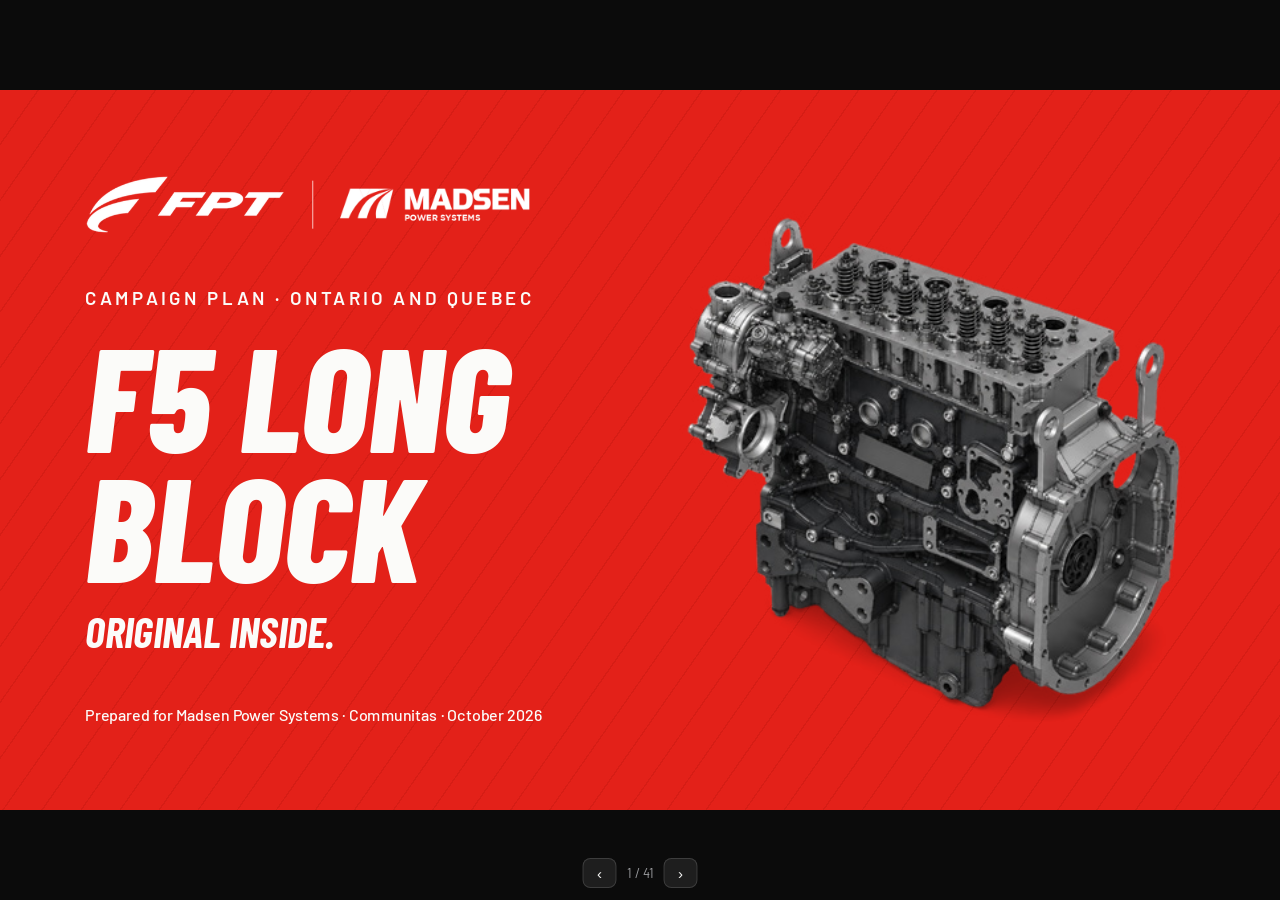
<file: anterior/index.html>
<!doctype html>
<html lang="en"><head><meta charset="utf-8"><meta name="viewport" content="width=device-width, initial-scale=1">
<title>[Previous version, 2026-10-30] F5 Long Block Campaign · Madsen Power Systems</title>
<link rel="preconnect" href="https://fonts.googleapis.com"><link rel="preconnect" href="https://fonts.gstatic.com" crossorigin>
<link rel="stylesheet" href="https://fonts.googleapis.com/css2?family=Barlow+Condensed:ital,wght@0,600;0,700;1,700;1,800&family=Barlow:wght@400;500;600;700&display=swap">
<style>
*{box-sizing:border-box;margin:0;padding:0}
html,body{height:100%}
body{background:#0B0B0B;-webkit-font-smoothing:antialiased;overflow:hidden}
.deck{position:fixed;inset:0}
.slide{width:1920px;height:1080px;position:absolute;left:50%;top:50%;transform:translate(-50%,-50%) scale(var(--s,1));display:none;overflow:hidden}
.slide.on{display:block}
.slide section{position:relative;width:1920px;height:1080px;overflow:hidden}
.slide ul{padding-left:1.1em}
.slide table{border-collapse:collapse;width:100%} .slide th,.slide td{text-align:left;padding:12px 16px;vertical-align:top}
.slide a{color:inherit;text-decoration:none}
.slide x-shape{display:block} .slide x-shape[kind="arrow-right"]{clip-path:polygon(0 30%,62% 30%,62% 0,100% 50%,62% 100%,62% 70%,0 70%)}
.hud{position:fixed;left:50%;bottom:12px;transform:translateX(-50%);display:flex;gap:10px;align-items:center;font-family:Barlow,system-ui,sans-serif;font-size:13px;color:#9C9DA0;z-index:9;user-select:none}
.hud button{background:rgba(255,255,255,.08);border:1px solid rgba(255,255,255,.14);color:#F4F4F3;border-radius:8px;width:34px;height:30px;cursor:pointer;font-size:15px}
@media print{
  @page{size:1920px 1080px;margin:0}
  body{overflow:visible;background:none}
  .deck{position:static}
  .slide{display:block!important;position:relative;left:0;top:0;transform:none;page-break-after:always;break-after:page}
  .hud{display:none}
}
</style></head><body>
<div class="deck">
<div class="slide"><section id="cover" data-transition="fade" style="display:flex; flex-direction:column; justify-content:space-between; padding:128px; background:repeating-linear-gradient(125deg, #e32119 0, #e32119 46px, #d61d15 46px, #d61d15 48px)">
  <img src="assets/engine.png" alt="FPT F5 Long Block engine" style="position:absolute; top:170px; left:1000px; width:800px; height:800px; object-fit:contain">
  <div style="display:flex; flex-direction:row; gap:40px; align-items:center">
    <img src="assets/fpt.png" alt="FPT Industrial" style="width:300px; height:88px; object-fit:contain; filter:brightness(0) invert(1)">
    <div style="width:2px; height:72px; display:flex; flex-direction:column; background:#f59a95">
    </div>
    <img src="assets/madsen.png" alt="Madsen Power Systems" style="width:284px; height:48px; object-fit:contain; filter:brightness(0) invert(1)">
  </div>
  <div style="width:900px; display:flex; flex-direction:column; gap:32px">
    <p style="font-family:Barlow, Arial, sans-serif; font-size:28px; font-weight:600; letter-spacing:5px; text-transform:uppercase; color:#fbfbf9">Campaign plan · Ontario and Quebec</p>
    <h1 style="font-family:'Barlow Condensed', sans-serif; font-size:220px; font-weight:800; font-style:italic; line-height:0.88; text-transform:uppercase; color:#fbfbf9">F5 Long<br>Block</h1>
    <p style="font-family:'Barlow Condensed', sans-serif; font-size:64px; font-weight:700; font-style:italic; line-height:1; text-transform:uppercase; color:#fbfbf9">Original inside.</p>
  </div>
  <p style="font-family:Barlow, Arial, sans-serif; font-size:24px; font-weight:500; color:#fbfbf9">Prepared for Madsen Power Systems · Communitas · October 2026</p>
  
</section>
</div>
<div class="slide"><section id="agenda" style="background:#141414;color:#F4F4F3;font-family:'Barlow', Arial, sans-serif;padding:128px 128px 160px;display:flex;flex-direction:column;gap:72px">
<div style="display:flex;flex-direction:column;gap:16px">
<p style="font-size:24px;font-weight:600;letter-spacing:4px;text-transform:uppercase;color:#FF5A4F">Agenda</p>
<h2 style="font-family:'Barlow Condensed', 'Arial Narrow', sans-serif;font-style:italic;font-weight:800;text-transform:uppercase;font-size:72px;line-height:1">Four acts</h2>
</div>
<div style="display:grid;grid-template-columns:1fr 1fr 1fr 1fr;gap:40px">
<div style="display:flex;flex-direction:column;gap:20px;border-top:6px solid #E32119;padding:32px 0px 0px 0px">
<p style="font-family:'Barlow Condensed', 'Arial Narrow', sans-serif;font-style:italic;font-weight:800;font-size:72px;line-height:1;color:#FF5A4F">01</p>
<h3 style="font-family:'Barlow Condensed', 'Arial Narrow', sans-serif;font-style:italic;font-weight:700;text-transform:uppercase;font-size:44px;line-height:1">Starting point</h3>
<ul style="font-size:28px;line-height:1.4;color:#C9C9CB"><li>The challenge</li><li>The product</li><li>Agriculture and construction</li></ul>
</div>
<div style="display:flex;flex-direction:column;gap:20px;border-top:6px solid #E32119;padding:32px 0px 0px 0px">
<p style="font-family:'Barlow Condensed', 'Arial Narrow', sans-serif;font-style:italic;font-weight:800;font-size:72px;line-height:1;color:#FF5A4F">02</p>
<h3 style="font-family:'Barlow Condensed', 'Arial Narrow', sans-serif;font-style:italic;font-weight:700;text-transform:uppercase;font-size:44px;line-height:1">Scene</h3>
<ul style="font-size:28px;line-height:1.4;color:#C9C9CB"><li>Territory and market</li><li>How search happens</li><li>Competitors and their campaigns</li><li>Positioning map</li></ul>
</div>
<div style="display:flex;flex-direction:column;gap:20px;border-top:6px solid #E32119;padding:32px 0px 0px 0px">
<p style="font-family:'Barlow Condensed', 'Arial Narrow', sans-serif;font-style:italic;font-weight:800;font-size:72px;line-height:1;color:#FF5A4F">03</p>
<h3 style="font-family:'Barlow Condensed', 'Arial Narrow', sans-serif;font-style:italic;font-weight:700;text-transform:uppercase;font-size:44px;line-height:1">Strategy</h3>
<ul style="font-size:28px;line-height:1.4;color:#C9C9CB"><li>The FPT brand line</li><li>Who buys</li><li>Keyword map</li><li>The funnel: Google and Meta</li></ul>
</div>
<div style="display:flex;flex-direction:column;gap:20px;border-top:6px solid #E32119;padding:32px 0px 0px 0px">
<p style="font-family:'Barlow Condensed', 'Arial Narrow', sans-serif;font-style:italic;font-weight:800;font-size:72px;line-height:1;color:#FF5A4F">04</p>
<h3 style="font-family:'Barlow Condensed', 'Arial Narrow', sans-serif;font-style:italic;font-weight:700;text-transform:uppercase;font-size:44px;line-height:1">Execution</h3>
<ul style="font-size:28px;line-height:1.4;color:#C9C9CB"><li>Ads</li><li>Video</li><li>Landing page</li><li>Home banners</li><li>Next steps</li></ul>
</div>
</div>
<p style="position:absolute;left:128px;bottom:64px;width:1664px;font-size:24px;color:#9C9DA0">F5 Long Block · Campaign plan · Madsen × FPT</p>
</section>
</div>
<div class="slide"><section id="challenge" style="background:#F4F4F3;color:#141414;font-family:'Barlow', Arial, sans-serif;padding:128px 128px 160px;display:flex;flex-direction:column;gap:64px">
<div style="display:flex;flex-direction:column;gap:16px">
<p style="font-size:24px;font-weight:600;letter-spacing:4px;text-transform:uppercase;color:#C41C15">Starting point</p>
<h2 style="font-family:'Barlow Condensed', 'Arial Narrow', sans-serif;font-style:italic;font-weight:800;text-transform:uppercase;font-size:72px;line-height:1">A product nobody searches for yet</h2>
</div>
<div style="display:grid;grid-template-columns:1fr 1fr 1fr;gap:40px;flex:1">
<div style="display:flex;flex-direction:column;gap:20px;background:#FBFBF9;border-top:6px solid #E32119;padding:48px">
<p style="font-size:24px;font-weight:600;letter-spacing:4px;text-transform:uppercase;color:#C41C15">The product</p>
<h3 style="font-family:'Barlow Condensed', 'Arial Narrow', sans-serif;font-style:italic;font-weight:800;text-transform:uppercase;font-size:56px;line-height:1">F5 Long Block</h3>
<p style="font-size:30px;line-height:1.4;color:#4A4B4F">A new FPT long block for the F5 engines in Case IH, New Holland and CASE machines. Sold in Canada through Madsen Power Systems.</p>
</div>
<div style="display:flex;flex-direction:column;gap:20px;background:#FBFBF9;border-top:6px solid #E32119;padding:48px">
<p style="font-size:24px;font-weight:600;letter-spacing:4px;text-transform:uppercase;color:#C41C15">The goal</p>
<h3 style="font-family:'Barlow Condensed', 'Arial Narrow', sans-serif;font-style:italic;font-weight:800;text-transform:uppercase;font-size:56px;line-height:1">Quote requests</h3>
<p style="font-size:30px;line-height:1.4;color:#4A4B4F">From mechanics, repair shops and dealers, in agriculture and construction, in Ontario and Quebec, in English and French.</p>
</div>
<div style="display:flex;flex-direction:column;gap:20px;background:#141414;color:#F4F4F3;border-top:6px solid #E32119;padding:48px">
<p style="font-size:24px;font-weight:600;letter-spacing:4px;text-transform:uppercase;color:#FF5A4F">The question</p>
<h3 style="font-family:'Barlow Condensed', 'Arial Narrow', sans-serif;font-style:italic;font-weight:800;text-transform:uppercase;font-size:56px;line-height:1">Create demand</h3>
<p style="font-size:30px;line-height:1.4;color:#C9C9CB">People search by machine model and part number, not for "F5 Long Block". How do we reach them before the engine fails?</p>
</div>
</div>
<p style="position:absolute;left:128px;bottom:64px;width:1664px;font-size:24px;color:#6B6C70">F5 Long Block · Campaign plan · Madsen × FPT</p>
</section>
</div>
<div class="slide"><section id="product" style="background:#F4F4F3;color:#141414;font-family:'Barlow', Arial, sans-serif;padding:128px 128px 160px;display:flex;flex-direction:column;gap:40px">
<div style="display:flex;flex-direction:column;gap:16px">
<p style="font-size:24px;font-weight:600;letter-spacing:4px;text-transform:uppercase;color:#C41C15">Starting point · the product</p>
<h2 style="font-family:'Barlow Condensed', 'Arial Narrow', sans-serif;font-style:italic;font-weight:800;text-transform:uppercase;font-size:72px;line-height:1">New block, from the engine maker</h2>
</div>
<div style="display:flex;flex-direction:row;gap:64px;align-items:start">
<div style="display:flex;flex-direction:column;gap:44px;width:820px">
<div style="display:flex;flex-direction:column;gap:12px;border-left:6px solid #E32119;padding:0px 0px 0px 32px">
<h3 style="font-family:'Barlow Condensed', 'Arial Narrow', sans-serif;font-style:italic;font-weight:700;text-transform:uppercase;font-size:40px;line-height:1">Reuse the original parts</h3>
<p style="font-size:28px;line-height:1.4;color:#4A4B4F">Reusable components move to the new unit. The repair can cost less than a complete engine.</p>
</div>
<div style="display:flex;flex-direction:column;gap:12px;border-left:6px solid #E32119;padding:0px 0px 0px 32px">
<h3 style="font-family:'Barlow Condensed', 'Arial Narrow', sans-serif;font-style:italic;font-weight:700;text-transform:uppercase;font-size:40px;line-height:1">Stocked in Canada</h3>
<p style="font-size:28px;line-height:1.4;color:#4A4B4F">Ships from Madsen stock. No core exchange, no waiting for a rebuild.</p>
</div>
<div style="display:flex;flex-direction:column;gap:12px;border-left:6px solid #E32119;padding:0px 0px 0px 32px">
<h3 style="font-family:'Barlow Condensed', 'Arial Narrow', sans-serif;font-style:italic;font-weight:700;text-transform:uppercase;font-size:40px;line-height:1">Genuine FPT</h3>
<p style="font-size:28px;line-height:1.4;color:#4A4B4F">Made by the company that built the engine.</p>
</div>
</div>
<div style="display:flex;flex-direction:column;gap:20px;flex:1">
<img src="assets/engine.png" alt="FPT F5 Long Block engine" style="width:780px;height:470px;object-fit:contain">
<p style="font-size:24px;font-weight:600;letter-spacing:4px;text-transform:uppercase;color:#4A4B4F">In the box</p>
<div style="display:flex;flex-direction:row;flex-wrap:wrap;gap:12px">
<p style="font-size:24px;font-weight:600;background:#141414;color:#F4F4F3;padding:8px 18px;border-radius:30px">Crank train</p>
<p style="font-size:24px;font-weight:600;background:#141414;color:#F4F4F3;padding:8px 18px;border-radius:30px">Cylinder head</p>
<p style="font-size:24px;font-weight:600;background:#141414;color:#F4F4F3;padding:8px 18px;border-radius:30px">Timing gears + HP pump</p>
<p style="font-size:24px;font-weight:600;background:#141414;color:#F4F4F3;padding:8px 18px;border-radius:30px">Housings, oil pan + pump</p>
</div>
</div>
</div>
</section>
</div>
<div class="slide"><section id="lines" style="background:#F4F4F3;color:#141414;font-family:'Barlow', Arial, sans-serif;padding:128px 128px 160px;display:flex;flex-direction:column;gap:48px">
<div style="display:flex;flex-direction:column;gap:16px">
<p style="font-size:24px;font-weight:600;letter-spacing:4px;text-transform:uppercase;color:#C41C15">Starting point · two lines</p>
<h2 style="font-family:'Barlow Condensed', 'Arial Narrow', sans-serif;font-style:italic;font-weight:800;text-transform:uppercase;font-size:72px;line-height:1">Two lines, one engine</h2>
</div>
<div style="display:grid;grid-template-columns:1fr 1fr;gap:48px">
<div style="display:flex;flex-direction:column;gap:24px;background:#FBFBF9;border-top:6px solid #E32119;padding:44px 48px">
<p style="font-size:24px;font-weight:600;letter-spacing:4px;text-transform:uppercase;color:#C41C15">Agriculture</p>
<h3 style="font-family:'Barlow Condensed', 'Arial Narrow', sans-serif;font-style:italic;font-weight:800;text-transform:uppercase;font-size:56px;line-height:1">Case IH · New Holland</h3>
<div style="display:flex;flex-direction:row;gap:64px">
<div style="display:flex;flex-direction:column;gap:4px"><p style="font-family:'Barlow Condensed', 'Arial Narrow', sans-serif;font-style:italic;font-weight:800;font-size:96px;line-height:1;color:#C41C15">6</p><p style="font-size:24px;color:#4A4B4F">part numbers</p></div>
<div style="display:flex;flex-direction:column;gap:4px"><p style="font-family:'Barlow Condensed', 'Arial Narrow', sans-serif;font-style:italic;font-weight:800;font-size:96px;line-height:1;color:#C41C15">55–90</p><p style="font-size:24px;color:#4A4B4F">horsepower</p></div>
</div>
<p style="font-size:28px;line-height:1.45">Farmall A, C and U · Powerstar · Quantum · Kompakt · T4, T5, TD5 · Workmaster</p>
</div>
<div style="display:flex;flex-direction:column;gap:24px;background:#FBFBF9;border-top:6px solid #141414;padding:44px 48px">
<p style="font-size:24px;font-weight:600;letter-spacing:4px;text-transform:uppercase;color:#4A4B4F">Construction</p>
<h3 style="font-family:'Barlow Condensed', 'Arial Narrow', sans-serif;font-style:italic;font-weight:800;text-transform:uppercase;font-size:56px;line-height:1">CASE · New Holland</h3>
<div style="display:flex;flex-direction:row;gap:64px">
<div style="display:flex;flex-direction:column;gap:4px"><p style="font-family:'Barlow Condensed', 'Arial Narrow', sans-serif;font-style:italic;font-weight:800;font-size:96px;line-height:1">3</p><p style="font-size:24px;color:#4A4B4F">part numbers</p></div>
<div style="display:flex;flex-direction:column;gap:4px"><p style="font-family:'Barlow Condensed', 'Arial Narrow', sans-serif;font-style:italic;font-weight:800;font-size:96px;line-height:1">55–85</p><p style="font-size:24px;color:#4A4B4F">horsepower</p></div>
</div>
<p style="font-size:28px;line-height:1.45">Backhoes 570NXT, 580N, 580SN, 590SN · Forklifts 586H, 588H · Wheel loaders 221F, 321F · Skid steers SR, SV · Track loaders TR, TV · NH L and C series</p>
</div>
</div>
<p style="position:absolute;left:128px;bottom:64px;width:1664px;font-size:24px;color:#6B6C70">Source: FPT F5 Long Block brochure, application table</p>
</section>
</div>
<div class="slide"><section id="territory" data-section="Scene: phase 1 territory, Canadian market, search, competitors and the positioning map" style="background:#F4F4F3;color:#141414;font-family:'Barlow', Arial, sans-serif;padding:128px 128px 160px;display:flex;flex-direction:column;gap:32px">
<div style="display:flex;flex-direction:column;gap:16px">
<p style="font-size:24px;font-weight:600;letter-spacing:4px;text-transform:uppercase;color:#C41C15">Scene · campaign territory</p>
<h2 style="font-family:'Barlow Condensed', 'Arial Narrow', sans-serif;font-style:italic;font-weight:800;text-transform:uppercase;font-size:72px;line-height:1">Phase 1: Ontario and Quebec</h2>
</div>
<div style="display:flex;flex-direction:row;gap:72px;align-items:start">
<svg aria-label="Map of Canada with Ontario and Quebec highlighted in red, Madsen sites in Toronto, Corunna and Quebec" viewBox="0 0 1000 844" style="width:796px;height:672px"><path d="M617 541L616 551L616 540L615 551L615 543L613 552L611 551L610 554L612 546L609 553L607 552L611 543L610 538L610 547L612 545L612 536L617 541ZM843 591L850 589L862 590L867 589L872 592L866 596L846 600L841 597L831 597L833 593L843 591ZM897 519L894 518L891 522L889 522L888 527L882 532L883 534L882 539L882 538L881 539L884 544L881 542L882 546L881 546L881 553L879 555L880 557L878 561L876 560L872 565L870 566L869 565L861 574L861 572L860 574L858 573L847 577L840 583L834 584L831 588L827 588L810 598L809 601L806 602L804 601L803 603L805 604L803 604L800 614L802 621L801 625L793 630L791 632L793 633L791 636L790 633L791 634L789 637L789 640L786 645L786 649L783 660L772 660L763 662L767 661L766 663L771 661L783 661L781 676L778 678L778 686L773 696L781 687L787 662L792 651L812 624L824 615L832 612L843 613L846 615L840 615L847 617L846 618L848 619L847 622L843 626L844 629L842 631L840 636L832 637L830 636L829 640L824 642L819 647L820 649L815 651L815 652L811 651L804 654L805 655L802 657L805 664L803 668L798 673L797 670L795 671L791 690L793 695L791 701L794 707L791 717L793 719L791 719L791 723L789 722L787 725L785 724L783 726L784 731L739 749L744 742L741 741L740 735L733 736L721 746L717 744L713 747L708 746L704 741L703 741L702 743L692 738L675 739L670 736L660 726L657 720L638 649L642 652L638 648L635 637L639 634L639 637L642 637L646 642L644 638L646 636L644 635L644 633L640 631L642 629L641 627L644 624L644 620L645 620L643 619L642 615L639 614L640 613L637 611L638 608L636 608L637 606L634 606L634 601L630 597L632 595L628 593L630 592L629 590L631 590L627 588L629 586L625 586L627 583L623 584L624 583L622 582L619 578L620 577L616 576L631 564L636 557L640 550L643 539L642 531L638 518L632 508L622 500L615 498L610 494L611 496L608 495L609 493L606 488L609 488L610 482L613 477L610 477L612 474L610 471L615 473L612 471L614 468L612 466L614 462L617 461L617 460L613 461L614 462L613 462L613 464L609 464L611 462L606 457L609 454L604 453L606 449L603 451L602 450L600 451L602 442L600 437L602 437L601 435L602 435L596 433L592 425L592 420L597 414L614 415L613 418L617 414L625 415L623 413L626 412L630 406L640 410L642 409L643 415L644 414L645 415L644 412L648 412L649 414L651 415L649 418L652 416L651 414L655 415L653 417L655 418L654 419L657 419L655 420L659 423L659 422L661 423L662 422L669 422L672 419L674 423L676 424L677 421L678 421L677 418L678 417L681 421L679 425L681 427L680 428L685 436L683 437L684 438L672 442L677 442L685 438L685 440L687 439L688 443L690 443L689 447L691 449L690 450L695 448L696 450L693 452L696 453L696 455L694 454L696 459L695 460L694 457L691 456L694 460L692 459L690 463L693 461L695 464L698 457L703 454L707 454L709 458L711 458L713 468L709 472L707 478L714 468L712 459L713 457L717 461L716 466L717 457L721 467L721 460L724 457L724 453L725 454L725 453L727 452L725 448L726 444L732 446L734 452L734 446L729 444L729 442L731 441L729 441L729 439L732 439L730 438L733 438L732 437L734 436L731 437L729 436L728 434L730 434L730 433L729 431L731 432L728 429L734 428L729 428L725 424L726 421L730 421L727 420L728 418L726 412L726 410L729 409L727 412L730 413L728 416L732 416L731 419L734 424L736 425L739 423L738 425L740 429L744 431L743 432L739 432L739 435L745 433L748 435L750 431L754 432L749 436L750 438L752 437L753 438L751 442L751 448L754 448L758 452L759 451L762 452L763 450L765 460L766 460L769 467L768 471L773 475L770 477L772 479L775 479L775 482L776 480L778 481L781 480L780 484L785 487L789 487L791 490L789 495L790 498L792 498L793 506L785 507L771 516L767 513L763 513L754 510L761 519L760 520L757 521L751 518L749 518L755 525L758 524L756 526L756 528L752 528L756 534L755 539L761 542L762 546L766 545L768 547L771 547L775 560L777 560L776 558L778 559L779 557L777 553L778 553L778 551L782 552L782 556L785 561L785 564L788 566L787 563L793 565L795 563L797 564L797 560L801 559L811 562L810 564L813 567L815 561L812 558L811 554L813 553L805 541L807 539L806 535L808 533L811 535L812 539L816 540L811 543L810 547L812 547L811 548L813 550L818 551L819 552L817 553L818 553L890 509L897 519Z" fill="#E32119" stroke="#F4F4F3" stroke-width="2" stroke-linejoin="round"/><path d="M729 409L731 410L729 410L728 412L729 410L730 412L731 410L732 411L730 416L732 412L733 414L732 415L734 415L733 416L735 413L733 413L735 412L737 418L741 418L740 421L740 419L742 418L742 421L742 419L744 419L744 421L742 423L746 422L746 425L747 421L748 424L749 422L751 425L746 430L747 428L748 430L747 429L751 425L754 424L752 426L755 427L754 429L757 427L759 428L758 430L761 430L759 434L756 435L756 437L758 436L757 440L759 436L760 435L761 437L761 435L765 432L766 435L764 438L766 436L767 436L763 440L763 444L766 439L769 436L770 439L770 437L772 438L769 442L771 440L773 442L772 439L773 440L774 438L776 441L780 443L777 448L775 449L778 449L782 447L784 447L782 448L784 449L783 450L786 451L786 448L787 450L791 449L792 452L790 452L791 456L788 457L790 459L791 457L790 459L792 459L783 461L787 458L782 461L790 461L787 463L793 460L794 461L790 465L797 465L792 467L794 468L800 464L800 468L803 467L801 469L805 467L806 468L805 469L806 469L809 467L809 470L811 467L813 472L812 466L814 466L814 470L816 469L816 471L816 469L817 470L818 474L818 471L818 472L818 470L820 471L818 473L818 478L820 475L819 482L821 473L822 475L823 473L823 479L825 470L827 472L825 475L828 473L829 470L830 471L829 481L832 468L832 474L834 468L838 473L845 471L846 469L850 468L857 467L857 469L855 471L858 470L856 473L852 476L852 479L848 484L841 491L844 489L851 480L851 485L846 488L848 487L848 489L844 494L838 499L840 500L841 504L830 503L831 505L835 504L842 504L843 504L840 508L842 507L841 510L844 508L843 507L845 502L843 502L846 500L848 495L850 494L849 488L855 481L858 479L854 480L853 482L851 481L861 474L868 478L866 485L869 484L870 487L870 479L874 476L875 474L876 475L874 478L882 475L883 476L880 477L888 478L888 479L890 480L888 482L889 483L887 485L892 484L892 487L890 489L895 488L896 489L892 491L894 490L894 491L889 494L899 491L899 493L894 495L900 494L900 495L902 494L901 495L903 497L901 500L903 501L901 506L898 512L898 517L897 519L890 509L818 553L817 553L819 552L818 551L813 550L811 548L812 547L810 547L811 543L816 540L812 539L811 535L808 533L806 535L807 539L805 541L813 553L811 554L812 558L815 561L813 567L810 564L811 562L801 559L797 560L797 564L795 563L795 565L791 565L790 563L787 563L788 566L786 566L782 556L782 552L778 551L778 553L777 553L779 557L778 559L776 558L777 560L775 560L771 547L768 547L766 545L762 546L761 542L755 539L756 534L752 528L756 528L756 526L758 524L755 525L749 518L751 518L757 521L760 520L761 519L754 510L763 513L767 513L771 516L785 507L793 506L792 498L790 498L789 495L791 490L789 487L785 487L780 484L781 480L778 481L776 480L775 482L775 479L772 479L770 477L773 475L768 471L769 467L766 460L765 460L763 450L762 452L759 451L758 452L754 448L751 448L751 442L753 438L752 437L750 438L749 436L754 432L750 431L748 435L745 433L739 435L739 432L743 432L744 431L740 429L738 425L739 423L736 425L734 424L731 419L732 416L728 416L730 413L727 412L729 409ZM916 519L916 523L913 520L916 524L916 531L915 532L917 533L917 537L919 543L919 545L920 545L922 548L922 532L924 533L924 537L925 533L929 533L931 530L932 531L928 542L931 538L931 545L933 541L937 542L937 539L938 541L938 537L939 539L940 538L939 540L940 538L941 540L939 536L940 535L944 545L945 542L944 543L943 542L944 539L943 537L945 539L946 537L945 535L947 537L948 529L951 534L950 530L952 530L953 527L962 526L963 530L961 533L962 532L961 534L962 534L960 539L963 538L964 536L964 538L963 539L965 540L966 538L964 539L964 537L967 538L968 536L966 541L968 539L968 540L966 546L968 542L969 543L969 539L970 542L970 539L971 541L970 536L974 536L973 532L976 532L977 538L974 539L975 541L974 545L970 547L971 548L972 549L975 547L973 550L976 547L977 550L976 551L978 553L975 553L980 555L980 553L982 556L983 555L980 545L982 542L982 539L984 539L985 551L987 550L986 552L990 553L990 549L988 544L994 547L996 557L998 557L1000 565L999 567L997 565L996 567L996 566L994 570L992 565L992 568L991 564L989 565L989 561L987 560L988 569L985 572L982 564L983 563L981 562L982 559L980 559L978 557L973 554L973 555L971 555L973 556L974 563L975 564L974 567L973 561L973 566L971 569L970 568L971 573L970 575L972 575L972 577L971 577L972 579L971 582L968 582L967 585L963 585L963 582L966 578L966 570L969 562L965 567L965 563L965 568L964 566L961 568L960 568L963 571L962 574L960 572L958 577L958 573L954 578L958 570L955 573L953 567L954 570L953 573L950 572L953 575L951 577L949 575L951 577L947 580L947 581L946 580L947 582L942 584L941 584L934 589L932 589L932 588L927 593L927 590L926 594L919 600L916 601L912 596L915 581L918 577L913 580L907 585L907 584L909 576L909 581L910 581L910 579L912 579L910 567L911 568L917 566L915 567L912 566L915 562L912 565L913 562L910 564L908 562L909 557L912 558L911 557L913 556L910 557L908 555L903 535L906 533L902 533L904 526L901 525L903 524L902 524L903 521L902 517L907 506L908 508L911 507L909 506L911 504L912 503L914 509L908 512L912 515L912 512L914 512L916 519Z" fill="#D9D8D5" stroke="#F4F4F3" stroke-width="2" stroke-linejoin="round"/><path d="M2 496L3 492L2 491L7 485L11 489L8 491L13 490L14 493L13 496L11 497L5 496L6 497L9 498L6 499L11 499L14 496L14 493L16 494L21 494L8 508L4 506L6 508L5 508L1 506L0 503L3 503L0 501L2 501L4 503L3 498L1 498L2 497L1 495L2 496ZM34 524L33 524L32 517L33 514L32 514L34 514L32 513L31 511L32 508L33 507L36 519L35 519L36 521L34 524ZM37 540L35 540L40 534L36 538L34 538L33 535L34 533L35 534L35 532L39 531L38 528L38 531L34 531L39 525L42 531L41 535L37 540ZM6 532L6 533L5 531L4 532L4 530L3 532L2 527L3 525L1 516L2 517L2 516L3 517L3 516L2 514L1 515L0 513L1 511L2 512L4 511L0 508L1 506L6 509L10 509L9 514L5 511L5 513L7 512L9 514L8 516L5 515L5 514L4 514L6 518L3 518L4 519L3 522L5 524L4 527L7 527L4 529L6 530L5 531L6 532ZM26 600L26 597L29 594L28 595L27 593L25 595L26 592L23 592L23 590L21 591L20 590L23 588L21 585L23 583L27 585L28 588L28 585L30 584L25 581L27 584L21 583L20 575L27 576L36 589L50 600L52 616L50 616L51 621L59 630L60 635L58 635L60 640L59 642L58 641L59 643L58 646L61 644L60 649L59 650L58 648L55 650L40 633L40 631L46 629L48 625L45 629L40 628L40 626L37 627L34 621L38 621L36 621L38 617L34 618L37 615L35 616L35 614L33 612L31 614L31 611L30 612L28 611L30 608L37 609L33 607L34 605L31 606L32 602L31 599L30 601L30 599L29 600L26 600ZM144 670L95 652L71 641L70 639L68 640L67 638L69 637L67 637L69 636L68 633L72 635L74 633L72 634L68 632L73 626L67 628L65 630L62 626L61 622L63 621L63 626L64 624L68 624L64 623L64 620L65 616L69 615L68 614L67 612L68 615L65 615L64 619L63 619L64 617L62 619L59 619L56 612L56 610L57 612L60 608L59 605L65 604L58 605L57 602L55 603L57 600L60 600L63 593L60 595L60 599L55 601L54 598L50 598L54 594L49 598L48 595L46 595L43 593L48 592L44 590L51 593L56 589L56 586L55 589L53 590L53 591L48 592L45 590L48 589L46 588L47 587L42 585L44 584L48 585L45 583L45 581L44 583L42 584L36 579L39 582L37 582L33 578L34 574L41 579L42 581L45 578L42 579L32 574L31 571L33 570L38 572L41 571L39 572L34 568L37 567L39 565L49 569L50 569L50 567L49 569L41 565L43 561L40 564L38 563L40 564L36 567L36 562L38 558L41 558L43 555L44 556L42 557L45 557L45 555L50 554L51 555L52 563L52 556L55 556L50 553L51 550L56 548L56 545L56 548L45 552L43 552L44 550L41 552L44 547L41 549L41 548L44 545L41 545L37 548L36 547L46 538L45 538L43 539L41 538L44 532L41 527L43 523L42 523L42 521L44 522L45 528L48 526L50 528L50 530L51 533L51 528L46 526L45 521L47 518L49 518L51 519L49 517L51 515L45 518L46 515L45 517L44 516L40 518L37 522L35 507L37 504L39 510L39 504L44 506L37 504L36 502L38 499L36 499L35 498L39 493L40 502L40 499L42 498L39 499L39 493L42 494L44 497L42 493L45 491L43 491L46 490L46 491L50 492L47 489L55 484L57 484L54 484L55 480L53 485L46 489L46 487L50 485L53 475L56 473L57 469L54 467L53 461L48 452L46 451L48 447L46 444L49 442L46 439L49 438L50 413L52 410L51 403L49 398L50 392L48 387L49 384L51 382L50 375L40 373L40 375L38 375L33 379L31 377L22 377L25 371L24 351L66 382L143 426L189 447L143 564L145 568L142 568L142 570L143 573L146 575L147 579L149 581L150 579L152 582L152 587L153 588L154 591L153 599L156 598L159 600L157 604L159 606L162 607L164 617L168 617L169 628L175 637L174 639L177 643L177 647L180 647L182 653L182 659L180 666L178 668L180 669L179 673L180 677L183 682L144 670Z" fill="#D9D8D5" stroke="#F4F4F3" stroke-width="2" stroke-linejoin="round"/><path d="M366 151L367 155L364 160L368 160L368 162L366 166L367 164L371 164L371 169L373 167L372 163L374 161L377 163L379 166L378 170L376 174L374 181L373 182L367 184L364 182L364 180L363 183L360 183L359 179L352 183L355 169L360 171L361 167L356 162L360 159L360 156L358 155L359 150L364 144L366 143L367 146L366 147L366 151ZM341 230L342 231L341 229L342 230L342 225L343 226L343 225L342 224L343 220L345 221L346 225L347 226L347 229L350 230L349 247L351 250L351 248L355 247L354 245L355 245L353 239L354 219L357 218L355 215L359 216L361 219L363 217L366 222L368 223L370 230L369 229L370 244L373 254L373 259L371 259L370 263L376 274L379 277L379 273L380 277L384 281L388 282L388 286L389 284L392 285L391 295L389 295L388 290L386 295L383 289L382 292L382 291L380 292L380 296L378 297L374 293L376 298L377 297L374 305L378 300L383 298L384 300L382 303L383 304L384 303L384 308L372 311L366 307L364 309L360 307L359 306L362 304L352 300L353 296L351 294L345 302L340 303L336 302L332 306L321 307L314 305L314 306L300 304L301 303L299 296L301 292L301 289L302 289L297 285L289 283L283 278L283 275L281 274L284 274L282 268L283 266L311 274L310 277L311 278L313 275L330 279L341 230ZM449 296L452 295L456 299L458 295L461 296L458 299L460 297L464 299L464 297L467 299L464 299L464 303L462 303L462 301L461 303L459 302L465 307L466 310L467 311L466 319L469 321L468 322L469 321L469 323L472 317L471 316L472 314L473 315L472 309L474 303L476 302L483 308L488 320L487 322L485 322L485 319L483 321L484 328L487 333L494 341L493 344L494 342L495 344L495 341L496 342L497 340L496 338L497 339L498 337L500 338L499 331L503 320L502 309L508 308L508 306L505 306L506 306L505 304L508 304L506 303L509 302L505 301L505 300L503 300L501 297L502 297L501 296L502 295L500 294L501 287L499 287L503 288L504 286L507 285L512 287L523 287L520 288L522 290L516 290L524 291L523 292L525 293L524 295L528 293L531 294L532 296L527 301L532 300L534 305L530 310L527 308L528 310L525 309L526 310L525 311L527 312L527 314L528 313L529 316L530 317L531 314L531 321L540 328L540 338L536 339L536 344L534 344L533 348L530 349L528 353L527 354L525 351L522 350L522 344L521 347L520 348L518 346L519 345L516 343L518 343L513 342L516 343L513 344L512 346L516 344L515 345L517 346L516 346L521 348L520 350L526 357L525 358L525 357L524 357L521 355L521 356L519 354L518 356L521 359L514 357L513 358L511 352L508 354L500 355L502 359L509 361L508 364L505 367L505 372L499 379L494 380L486 374L489 374L485 374L478 369L473 371L474 370L463 370L468 373L467 371L476 372L485 381L502 381L503 384L499 395L497 396L496 404L491 408L488 408L486 405L488 409L483 407L484 409L481 406L481 403L481 405L478 406L480 406L481 410L477 409L480 413L478 416L474 415L475 417L472 418L465 414L463 415L462 414L462 415L459 415L449 410L446 407L448 410L446 411L447 413L451 414L449 412L450 411L461 416L458 420L464 415L468 420L474 422L476 428L469 434L462 433L462 434L459 434L461 437L465 438L463 440L462 438L460 440L458 438L459 442L457 441L456 444L458 444L460 448L457 445L453 444L457 447L454 448L455 449L453 451L451 450L453 452L451 452L452 453L449 452L450 453L449 454L453 456L451 456L452 456L446 462L448 464L445 465L446 469L443 474L441 481L438 482L440 484L439 492L366 489L374 404L312 382L305 367L290 363L244 294L256 265L259 271L266 276L271 283L283 291L281 287L284 289L284 287L293 297L293 303L295 303L293 306L287 303L287 306L284 305L284 308L280 309L283 312L291 317L299 320L305 320L306 322L306 320L308 322L312 320L311 321L313 321L318 319L320 320L320 318L322 325L323 326L325 324L327 326L327 333L330 328L330 334L331 332L334 339L333 341L330 341L328 338L328 340L331 342L330 344L332 345L332 348L332 347L336 356L333 347L335 340L335 345L336 346L336 343L339 346L337 342L339 340L337 339L336 334L337 332L335 327L338 323L337 322L337 320L339 321L338 322L343 320L346 321L346 319L347 320L347 319L348 321L349 317L354 316L355 312L349 313L348 318L346 315L342 317L339 315L338 317L340 319L334 319L334 315L331 315L336 309L344 309L352 305L357 310L357 316L356 317L359 320L360 318L359 320L362 321L362 325L369 326L371 324L371 327L379 334L381 332L385 335L391 332L391 333L398 333L404 336L406 334L408 334L406 331L407 328L412 336L414 338L417 338L418 337L417 336L417 332L416 333L414 330L411 331L410 333L407 327L408 326L409 328L409 326L406 322L408 323L408 321L410 324L413 323L412 319L415 322L415 320L417 320L419 323L418 325L421 324L422 327L423 324L421 330L427 324L425 338L424 336L423 341L425 342L426 341L424 345L426 346L430 343L428 347L429 346L431 348L431 346L432 351L427 351L427 349L426 351L423 349L428 355L428 359L429 356L428 357L426 352L432 353L433 351L431 347L433 345L429 335L430 329L436 329L440 325L440 322L446 317L443 317L444 313L444 310L442 310L442 308L440 313L442 312L440 315L436 315L437 311L438 311L441 307L439 307L439 304L444 301L442 306L445 302L444 302L445 300L444 299L439 301L436 296L434 298L429 294L428 295L425 293L426 291L423 288L423 284L425 278L428 279L426 277L428 275L425 277L422 274L424 268L423 267L424 266L423 264L426 261L429 263L430 259L428 259L427 257L431 255L431 252L435 252L431 252L431 250L435 249L437 250L435 253L435 254L437 253L437 256L438 253L441 254L440 256L446 262L447 272L446 272L449 273L449 275L452 277L452 279L454 281L453 283L454 284L456 281L457 285L454 286L451 284L452 285L450 287L455 288L448 295L451 295L449 296ZM691 284L691 286L685 286L685 288L688 286L691 288L688 291L691 289L692 290L690 292L684 293L683 294L687 294L686 297L683 296L686 297L690 296L693 297L691 299L684 300L690 300L692 302L690 304L687 303L691 304L689 305L692 306L692 308L688 306L690 309L688 309L683 305L686 309L683 311L686 310L688 311L685 311L686 312L689 313L686 314L690 316L690 317L691 317L690 318L692 318L693 324L691 322L690 323L690 321L689 322L688 320L687 323L685 323L686 320L683 322L682 317L683 324L682 323L681 324L681 322L678 322L680 320L678 321L680 317L677 321L675 321L677 315L675 318L673 319L672 318L675 314L673 317L671 317L670 315L670 316L669 313L673 309L671 305L672 301L671 304L671 307L668 312L665 314L664 312L665 309L664 305L664 309L662 312L660 309L658 312L657 308L655 310L653 306L650 306L652 307L651 309L649 308L646 309L651 310L652 311L650 311L653 312L652 313L645 312L649 315L655 317L654 318L656 320L651 321L652 322L651 322L649 319L643 317L644 319L641 320L648 320L648 322L646 321L648 322L647 324L649 323L650 324L649 325L652 324L653 330L654 326L657 325L659 327L658 328L661 328L659 331L662 330L663 332L664 331L664 335L666 331L666 334L667 333L670 339L667 333L673 334L673 337L674 338L674 334L675 337L676 336L678 337L674 334L676 333L678 336L678 334L679 335L680 339L682 337L683 339L683 337L685 337L686 341L682 343L686 343L686 344L686 343L689 344L688 346L691 346L692 343L693 344L692 349L697 350L699 354L699 354L701 356L700 358L694 352L689 350L694 353L695 357L698 359L696 359L698 359L697 360L700 360L701 363L703 363L702 365L697 364L704 370L702 372L700 370L697 366L698 368L696 369L693 365L694 369L692 369L692 366L691 368L688 366L691 369L688 369L683 363L683 365L687 370L686 370L682 366L683 368L681 367L680 364L681 367L679 367L669 361L674 368L667 364L667 365L664 364L660 366L671 373L674 373L675 374L677 372L677 375L678 373L678 376L680 374L682 375L681 376L683 375L685 377L687 377L686 378L688 377L692 380L694 379L693 381L695 382L695 380L697 382L696 382L699 382L700 385L698 384L702 387L698 390L694 389L689 390L687 389L677 392L668 390L667 387L667 389L666 388L667 389L664 388L665 385L663 387L661 386L662 387L660 387L658 389L651 388L650 388L650 386L649 388L650 384L649 383L648 388L646 387L645 386L642 386L640 382L637 382L641 381L643 376L640 378L640 375L639 377L636 375L637 378L634 376L634 379L633 377L634 373L632 373L632 377L631 377L628 372L628 374L623 369L620 371L621 369L619 368L620 364L618 363L618 367L618 365L615 364L616 367L614 366L616 368L614 368L615 371L613 371L613 368L614 368L612 367L613 367L612 364L611 367L609 366L610 368L606 366L607 362L606 365L604 365L610 368L608 369L610 370L609 373L598 371L601 374L598 374L600 376L598 376L595 378L597 378L596 379L593 380L594 382L589 381L587 382L584 380L585 382L581 380L578 375L577 376L578 368L582 364L580 362L582 360L580 359L586 358L595 359L599 362L599 363L597 364L601 368L600 364L599 365L599 363L601 363L600 360L599 362L593 358L595 357L596 358L599 357L599 354L602 352L604 354L606 349L611 349L607 343L599 338L604 328L605 317L608 314L608 311L601 304L601 302L598 300L595 295L592 295L593 292L591 296L587 294L588 291L587 288L584 288L587 291L585 292L580 290L580 287L579 289L578 289L579 286L576 286L578 283L576 285L576 288L573 286L573 289L568 295L567 295L565 288L569 287L571 285L571 282L567 280L564 281L562 278L562 276L564 275L561 275L561 278L557 277L559 275L559 273L555 274L557 271L553 275L555 275L554 276L551 268L550 267L546 269L545 266L544 267L542 265L540 265L541 262L542 263L539 261L540 266L538 265L537 267L542 268L545 273L545 276L539 278L537 276L524 276L532 281L531 283L526 279L515 274L525 280L523 284L516 280L511 282L504 283L503 281L497 282L496 283L498 282L501 284L497 284L491 280L491 274L490 278L489 279L489 277L488 276L487 277L486 278L488 278L488 280L483 279L484 280L482 281L479 280L482 280L474 276L470 269L471 268L469 265L475 265L479 267L486 265L481 263L480 261L478 262L466 260L465 255L466 252L464 249L467 244L464 243L464 241L465 235L466 233L465 231L467 231L466 230L467 224L468 222L468 220L470 220L468 219L472 213L475 210L480 207L488 207L490 208L485 216L482 230L486 236L486 240L487 245L494 253L498 255L499 257L496 258L496 260L492 260L487 265L499 259L499 262L498 261L501 264L499 250L495 250L492 246L489 244L492 242L492 238L495 238L501 243L500 242L495 237L497 235L495 235L495 234L493 236L491 234L488 226L490 224L499 227L491 222L489 223L489 221L491 222L491 220L500 222L490 219L490 217L492 215L495 218L492 215L495 212L498 213L499 215L498 212L496 212L501 206L509 204L511 207L513 213L517 215L518 219L521 222L517 234L521 227L521 230L519 234L522 236L519 236L521 237L521 240L524 236L522 233L524 233L523 231L528 233L524 230L525 226L527 229L527 232L527 230L529 232L528 227L531 229L531 236L536 236L533 234L532 231L535 232L538 237L540 237L537 235L538 234L541 237L541 236L532 230L532 228L533 227L535 230L534 227L539 228L540 231L540 229L544 229L534 226L532 222L536 218L540 217L546 218L547 220L547 218L552 218L555 222L554 226L550 228L549 233L551 227L554 226L552 235L553 235L553 229L555 225L560 224L562 229L556 234L559 234L557 238L561 233L559 238L561 236L562 238L561 243L563 238L561 236L562 233L563 231L565 235L564 230L566 229L566 236L564 237L566 236L566 241L566 234L568 233L569 237L570 235L570 236L569 243L571 236L573 237L572 239L573 243L573 229L581 229L585 232L584 237L581 237L580 243L578 245L582 243L580 248L585 241L588 240L586 238L588 235L590 235L591 237L591 241L590 245L587 246L586 251L588 250L588 253L588 246L590 246L592 257L591 244L595 237L596 239L594 243L595 246L596 245L595 243L597 242L599 237L608 239L609 242L607 241L608 243L604 247L601 253L602 252L603 253L601 254L601 257L604 253L603 250L607 247L606 247L609 247L607 255L605 256L605 260L605 256L608 256L608 252L611 251L611 248L612 246L611 245L611 242L614 242L620 246L623 250L617 252L616 255L605 262L610 260L614 257L619 257L624 255L629 257L630 260L627 261L614 262L613 265L614 263L621 262L615 265L618 264L615 267L616 267L617 270L619 264L625 265L620 268L623 267L625 268L621 269L626 270L615 273L619 274L626 272L621 276L628 274L629 277L628 274L629 273L631 273L631 276L631 274L633 273L633 275L634 274L634 273L637 272L635 275L632 275L630 279L632 276L633 278L633 276L636 275L635 280L633 280L635 280L636 276L638 276L638 280L639 277L641 280L640 277L642 276L642 278L644 278L644 281L642 282L645 283L645 274L649 284L647 278L649 276L650 280L654 283L650 280L650 277L652 273L654 273L652 276L654 281L655 278L656 279L656 276L657 276L659 276L658 279L659 276L663 279L661 281L664 280L666 282L660 285L664 284L661 288L666 283L663 288L664 291L664 288L669 282L671 283L671 288L671 279L673 280L672 284L674 286L672 291L674 290L673 288L676 291L674 288L677 284L680 290L678 284L679 284L683 286L680 283L680 281L681 280L683 282L685 280L684 283L686 281L686 282L688 282L691 284ZM500 2L504 2L501 10L505 6L506 2L508 3L507 0L510 2L510 1L512 0L512 2L516 4L516 7L517 4L520 4L524 8L522 19L520 20L521 22L518 23L517 25L518 24L518 26L512 31L507 29L511 32L515 29L517 29L509 41L511 40L510 42L519 28L522 26L523 27L519 42L518 56L516 57L512 54L518 59L518 60L513 64L510 63L512 64L511 66L517 62L517 65L516 67L518 67L518 69L515 74L512 74L511 71L506 71L504 73L510 73L512 78L509 78L509 81L506 80L507 83L498 82L498 83L502 83L504 84L500 86L498 84L499 86L496 87L498 88L510 85L509 87L511 88L506 90L504 88L496 91L502 89L504 90L500 93L494 94L499 93L498 99L499 94L503 92L507 92L505 95L509 93L512 94L514 98L511 101L506 102L514 104L512 107L507 108L513 109L513 112L511 112L509 115L503 115L503 117L507 122L504 129L504 128L503 130L496 131L489 125L491 130L494 131L489 133L492 135L494 132L499 133L499 136L501 132L503 131L505 134L504 137L506 137L507 139L509 134L513 141L511 146L508 144L508 150L500 155L500 149L497 147L496 149L494 149L494 145L492 147L489 143L493 148L493 151L490 152L486 145L488 152L486 152L482 148L483 152L481 153L479 150L480 153L483 155L479 156L473 155L474 152L471 150L473 152L472 156L468 155L467 151L468 157L466 156L466 157L463 156L462 148L462 156L461 152L461 156L459 156L457 154L457 148L462 141L465 142L466 140L469 140L470 139L467 139L468 138L466 137L468 136L464 136L461 126L465 125L469 126L471 128L473 134L474 132L479 135L478 133L483 133L481 131L484 128L485 117L484 119L481 131L476 130L477 126L476 129L474 128L475 124L473 125L477 123L473 124L471 123L474 120L477 119L474 120L473 118L478 117L473 117L475 113L473 113L474 109L472 119L468 120L469 114L466 120L463 120L465 118L463 118L462 114L464 111L463 110L465 106L471 102L476 103L483 107L481 105L483 104L480 104L478 102L484 101L484 96L481 101L471 99L472 97L475 99L477 98L474 97L474 95L472 96L468 87L462 85L462 81L466 81L461 80L460 74L470 74L478 80L481 86L482 84L485 85L487 81L484 84L481 83L480 78L477 77L472 72L481 66L482 65L488 62L482 63L492 54L484 57L484 50L487 43L484 47L483 52L480 50L482 52L482 56L478 63L471 67L471 65L475 60L470 64L470 61L468 63L469 67L462 69L463 67L461 69L459 68L461 60L471 53L461 58L456 68L448 62L451 60L458 59L463 52L455 58L448 60L445 57L446 55L449 55L446 54L450 49L454 49L451 48L444 53L443 51L447 47L444 46L441 50L439 47L444 42L446 41L447 43L446 40L448 41L447 39L450 36L452 37L455 40L453 39L454 37L456 37L459 40L458 37L461 40L460 37L461 39L460 37L454 35L453 34L457 31L455 28L458 27L463 30L465 35L469 35L466 34L464 30L465 30L477 37L475 33L465 28L465 25L467 24L464 22L470 23L466 17L469 18L471 20L471 19L475 19L471 18L468 15L470 13L475 15L475 13L482 18L482 22L483 17L480 16L481 14L476 12L476 10L483 8L490 13L486 9L487 5L489 4L491 7L493 8L490 6L491 3L494 2L495 4L496 2L499 3L500 2ZM423 146L428 145L435 148L437 148L440 151L438 159L440 154L444 154L448 152L453 156L448 155L449 156L459 159L459 161L454 162L456 163L448 161L450 162L449 163L453 163L452 165L455 164L451 166L452 166L451 169L452 166L454 166L454 168L456 165L458 170L459 168L461 170L461 173L458 174L461 174L463 177L463 171L466 175L469 173L470 175L471 172L476 175L475 176L481 175L477 173L480 171L482 171L482 169L485 169L484 168L487 165L492 166L495 163L501 163L501 165L506 165L508 166L507 168L511 167L512 173L508 177L510 178L513 176L515 178L512 180L510 178L511 181L512 186L507 187L504 190L500 188L499 190L498 189L496 184L493 183L495 185L494 190L487 192L486 189L485 193L483 189L483 193L481 194L480 191L479 194L477 192L478 195L474 195L474 194L473 195L467 195L468 190L466 187L465 192L464 189L464 194L460 196L456 194L455 192L453 193L454 189L452 192L453 194L452 192L452 194L450 193L448 191L447 184L445 182L447 175L446 169L443 166L441 159L438 160L438 161L433 160L431 162L429 162L430 161L432 160L427 159L426 157L428 154L426 155L422 152L422 150L425 151L423 149L423 146ZM509 393L510 388L509 370L512 365L513 368L516 367L517 371L515 372L518 374L520 378L522 373L526 375L526 377L533 378L535 381L546 384L549 387L552 394L549 398L554 394L559 395L558 393L562 395L563 396L561 397L566 398L560 406L550 404L547 405L546 403L547 400L545 399L540 400L540 396L536 398L536 405L533 409L531 409L529 416L524 420L522 421L518 408L514 412L510 411L508 414L505 413L507 407L513 402L509 393ZM432 59L435 60L436 59L436 57L432 56L432 54L434 55L434 53L439 56L445 68L445 70L448 72L449 70L451 72L451 77L455 79L452 74L453 72L456 72L457 77L455 79L456 80L458 79L460 81L458 84L460 83L459 91L461 89L462 90L462 88L463 88L465 92L466 88L470 95L465 100L464 102L462 100L463 104L461 109L459 106L459 100L458 103L458 110L459 109L460 111L459 114L456 111L458 115L457 120L451 111L455 120L451 117L449 117L451 118L450 121L443 120L439 115L445 113L440 112L438 113L435 109L439 109L435 108L433 105L437 100L448 99L439 98L445 95L441 96L440 96L441 94L439 95L438 94L438 96L437 97L437 94L435 98L433 98L435 96L432 95L432 97L430 98L429 96L427 95L427 93L431 91L433 88L427 90L424 86L426 85L424 84L424 80L432 83L431 81L433 79L431 78L429 80L428 79L429 78L427 79L424 76L426 75L428 76L426 73L426 70L434 72L431 69L433 68L428 65L430 60L432 62L433 61L432 59ZM397 221L394 217L396 215L398 215L401 219L400 215L397 213L400 210L403 213L405 210L402 211L403 209L405 209L408 214L417 210L416 211L419 211L421 213L421 216L417 219L420 219L420 221L416 223L411 228L412 231L415 227L419 229L418 231L420 234L419 237L423 234L425 240L421 242L423 244L423 247L421 248L423 248L422 251L423 250L423 253L421 252L417 257L412 256L412 251L410 254L413 258L409 263L407 261L405 262L405 257L398 244L396 244L394 241L393 243L391 241L390 238L386 232L388 226L391 225L394 233L399 233L400 227L400 230L402 229L401 225L400 226L400 223L401 222L403 224L404 224L401 220L399 222L397 221ZM429 223L428 214L430 213L434 215L430 210L431 208L434 206L438 205L439 206L440 204L445 205L447 209L451 207L459 209L455 216L454 222L452 223L454 223L450 233L448 234L443 232L437 233L437 234L440 234L442 239L438 248L439 248L439 249L431 249L431 247L434 246L432 246L432 240L429 235L429 223ZM409 167L407 168L405 163L409 163L404 162L406 160L407 160L406 158L403 158L402 155L406 153L409 153L411 158L411 157L413 157L412 154L413 155L414 153L413 153L415 152L416 154L415 155L418 157L419 170L417 172L419 173L420 179L418 176L417 178L416 177L417 179L415 181L417 181L418 184L417 185L415 183L416 187L412 187L411 186L408 187L409 185L408 187L403 186L403 182L405 182L401 179L403 179L402 178L406 177L404 176L407 176L406 175L407 175L407 173L411 172L392 175L392 174L391 173L392 173L393 171L396 172L395 168L397 167L400 171L402 170L399 170L398 167L400 165L397 165L397 163L400 161L396 161L398 156L401 157L401 161L403 164L404 164L403 164L406 168L407 169L409 167ZM400 308L401 306L405 307L409 303L408 298L412 301L410 297L413 292L416 294L417 298L417 296L425 304L425 309L426 305L428 313L432 313L430 317L429 315L428 315L428 318L423 321L418 318L418 320L411 316L409 312L408 315L406 313L406 311L404 311L403 313L400 308ZM393 110L396 108L393 107L395 104L393 102L390 106L392 101L388 101L390 94L396 95L399 98L400 105L401 103L404 102L406 105L405 107L409 107L410 112L412 112L410 118L414 124L412 128L409 129L406 127L405 120L400 118L398 119L398 116L392 118L390 117L389 112L390 111L395 113L396 110L393 110ZM513 203L521 203L528 201L533 202L542 209L544 213L532 216L525 221L522 219L519 212L514 211L513 203ZM582 302L582 305L585 312L584 317L581 321L572 323L568 315L569 303L575 300L580 300L582 302ZM427 190L426 187L425 189L425 187L423 188L424 183L428 180L425 180L428 179L428 177L430 175L435 175L440 182L440 194L434 195L430 192L429 193L429 191L427 190ZM552 418L555 418L556 423L548 435L545 434L542 437L538 432L542 422L545 422L552 418ZM418 108L426 112L425 114L428 114L431 118L429 120L431 123L430 126L424 127L423 130L422 129L422 127L419 124L423 122L418 120L416 115L418 114L417 109L418 108ZM371 226L370 227L367 218L362 213L365 209L374 209L377 213L376 219L371 226ZM582 435L580 440L575 436L574 429L575 425L578 423L582 426L582 435ZM608 609L613 613L615 618L597 615L599 611L608 609ZM439 131L437 137L427 136L425 133L429 129L429 131L437 130L439 131ZM592 301L594 301L595 305L588 307L585 304L584 302L586 302L586 299L588 301L592 301ZM384 127L386 135L388 137L386 141L384 140L383 135L382 128L384 127ZM585 399L590 399L592 403L589 406L582 402L585 399ZM453 133L455 138L452 141L449 138L448 133L449 132L453 133Z" fill="#D9D8D5" stroke="#F4F4F3" stroke-width="2" stroke-linejoin="round"/><path d="M368 103L369 105L367 112L364 112L363 109L361 112L360 111L359 109L354 110L355 107L368 103ZM366 120L361 121L362 123L364 123L364 126L363 128L359 130L354 130L350 125L352 117L364 116L366 116L366 120ZM352 183L348 183L348 184L341 187L336 188L331 186L328 181L328 179L335 178L337 176L344 177L349 174L348 173L345 174L340 174L341 172L340 172L340 170L338 173L332 173L334 171L333 171L334 168L337 167L334 167L334 165L332 169L330 168L331 170L330 172L327 173L325 172L326 169L325 170L324 169L323 172L321 169L322 168L320 168L322 166L319 167L315 165L315 162L318 159L325 161L331 159L325 159L319 157L323 154L333 155L324 152L325 151L325 149L326 147L335 150L330 147L330 145L333 143L338 144L339 145L339 150L344 150L346 153L345 155L348 159L345 160L349 161L348 167L355 169L352 183ZM280 265L284 264L301 265L314 271L317 270L316 269L322 271L319 269L318 266L308 258L296 258L292 255L284 253L281 246L281 243L286 242L300 242L297 240L305 240L303 240L301 239L290 238L290 236L289 238L285 236L285 235L290 234L288 233L290 232L285 232L283 230L282 231L282 227L288 221L291 221L292 219L290 217L291 215L301 209L319 205L321 211L319 217L317 218L314 221L322 221L321 218L326 215L335 223L334 226L329 230L331 230L329 233L333 228L332 231L334 232L334 230L337 227L339 230L339 228L341 230L330 279L313 275L311 278L310 277L311 274L283 266L282 268L284 274L282 273L280 270L280 265ZM366 489L325 484L286 476L189 447L152 430L154 421L152 420L152 416L155 414L155 411L153 409L152 411L147 410L143 406L141 407L140 405L139 406L134 404L136 398L134 397L136 396L138 390L135 387L133 382L132 372L130 372L126 368L129 363L131 363L128 359L130 358L130 353L133 351L131 345L136 342L136 337L134 336L137 335L134 328L135 320L134 318L132 319L130 318L133 315L132 311L129 307L133 304L132 299L141 295L141 289L144 288L142 286L139 287L140 284L135 282L139 277L137 276L142 273L143 264L145 264L130 253L136 245L137 241L151 222L153 224L156 231L156 226L157 227L156 225L161 228L160 233L162 234L163 227L169 225L177 226L181 223L183 225L184 225L182 224L186 224L184 224L185 226L193 224L193 227L197 223L200 223L199 224L201 224L200 225L203 227L206 225L206 228L205 229L196 230L191 232L191 231L184 229L177 233L179 231L176 231L173 235L174 233L172 233L168 236L170 240L169 235L174 239L174 237L172 237L174 237L174 233L177 234L179 232L177 234L179 233L179 235L185 232L183 231L187 233L185 234L189 232L186 235L188 234L190 231L188 235L191 231L187 240L188 237L196 232L205 234L208 232L206 235L205 234L203 236L205 237L211 235L213 232L219 233L216 230L216 228L218 228L216 227L219 224L221 233L219 243L220 249L223 256L224 254L225 255L226 254L223 253L225 252L227 254L226 250L227 249L230 249L229 251L231 250L229 247L230 247L230 248L234 246L232 245L230 245L231 244L233 243L232 244L236 246L234 244L235 243L237 244L233 251L235 253L230 258L237 260L243 254L250 257L255 263L256 265L244 294L290 363L305 367L312 382L374 404L366 489ZM295 183L298 180L300 181L298 185L302 181L306 181L309 183L315 198L316 202L288 211L285 216L282 217L279 215L272 229L265 229L264 227L260 229L253 230L253 217L248 208L250 209L244 206L245 206L251 199L255 198L257 192L261 192L260 189L272 179L271 176L272 166L290 169L295 177L298 179L295 183ZM334 131L335 133L334 134L332 132L333 138L327 139L326 143L323 144L321 140L325 132L321 133L321 137L317 137L318 140L314 144L314 138L313 139L312 143L311 143L311 146L309 147L307 146L305 147L307 144L306 139L304 144L304 142L302 144L301 140L297 141L296 140L299 137L296 137L300 133L305 133L309 129L313 128L323 120L329 121L332 124L332 123L333 124L334 123L332 121L336 120L339 126L334 127L334 131ZM156 222L158 223L156 220L158 218L159 222L160 217L160 220L161 218L163 221L165 217L170 220L169 219L172 216L173 218L172 220L173 222L174 221L163 227L162 234L161 233L161 227L160 228L158 224L155 224L154 222L155 221L156 222ZM321 146L321 148L315 155L312 157L310 154L309 153L315 149L321 146Z" fill="#D9D8D5" stroke="#F4F4F3" stroke-width="2" stroke-linejoin="round"/><path d="M798 673L803 668L805 664L802 657L805 655L804 654L811 651L815 652L826 642L826 643L834 642L839 646L842 640L847 637L848 638L850 637L849 642L851 646L847 654L855 650L856 655L858 657L858 658L860 657L862 661L864 661L863 663L865 662L866 664L870 662L872 663L877 661L874 664L875 665L874 669L872 669L872 673L870 670L865 668L870 671L870 674L861 691L859 693L855 692L855 688L854 692L856 693L855 696L853 696L855 696L853 699L851 698L847 702L847 700L845 700L845 702L841 700L843 702L841 702L840 704L837 702L835 695L829 696L817 670L808 667L801 674L798 673Z" fill="#D9D8D5" stroke="#F4F4F3" stroke-width="2" stroke-linejoin="round"/><path d="M917 636L917 633L918 633L917 638L913 644L916 640L917 642L914 645L914 646L916 645L915 649L917 646L919 646L920 648L921 646L920 644L921 638L919 642L917 642L920 633L917 639L919 631L921 632L921 634L922 634L922 631L927 630L926 634L928 633L929 635L926 638L928 639L927 642L923 648L919 648L915 653L911 651L907 646L907 622L910 620L910 623L913 622L915 627L917 636ZM875 665L882 666L881 665L884 663L885 663L884 665L887 663L886 664L888 665L890 662L889 662L895 659L894 660L896 660L895 662L896 663L897 660L899 661L903 651L906 655L910 654L911 652L916 653L915 658L922 654L922 655L920 657L920 658L919 658L917 661L914 663L916 664L913 665L911 668L912 668L908 673L908 675L907 674L907 676L906 676L904 680L902 681L901 680L902 682L900 681L899 685L896 685L897 687L893 686L897 689L897 691L894 691L894 690L892 692L891 688L889 690L891 692L890 694L888 692L886 693L887 696L890 696L888 698L890 698L887 698L889 700L888 703L886 703L888 704L886 706L887 707L886 709L887 711L884 711L886 713L884 712L885 715L884 714L884 716L881 714L882 717L880 716L883 720L881 720L882 721L881 720L881 722L879 721L878 724L873 719L872 720L871 719L872 722L870 722L865 716L864 710L866 704L863 710L863 707L865 701L867 702L869 697L866 701L873 687L878 681L876 680L879 680L879 683L881 683L884 685L882 681L891 672L874 679L873 683L870 684L870 682L873 671L875 671L874 666L875 665Z" fill="#D9D8D5" stroke="#F4F4F3" stroke-width="2" stroke-linejoin="round"/><path d="M366 489L358 573L353 714L289 706L237 696L286 476L325 484L366 489Z" fill="#D9D8D5" stroke="#F4F4F3" stroke-width="2" stroke-linejoin="round"/><path d="M183 682L183 679L180 677L179 673L180 669L178 668L180 666L182 659L182 653L180 647L177 647L177 643L174 639L175 637L169 628L168 617L164 617L162 607L159 606L157 604L159 600L156 598L153 599L154 591L153 588L152 587L152 582L150 579L149 581L147 579L146 575L143 573L142 570L142 568L145 568L143 564L189 447L286 476L237 696L183 682Z" fill="#D9D8D5" stroke="#F4F4F3" stroke-width="2" stroke-linejoin="round"/><path d="M872 657L870 658L868 653L864 656L864 655L865 645L867 648L867 651L872 652L872 655L873 654L875 654L874 652L878 652L879 651L881 652L897 641L895 645L893 646L894 648L892 649L894 649L891 650L895 652L894 654L895 653L892 656L889 655L887 656L888 654L885 654L886 651L883 654L883 656L885 655L884 657L877 658L875 657L875 655L872 657Z" fill="#D9D8D5" stroke="#F4F4F3" stroke-width="2" stroke-linejoin="round"/><path d="M154 431L57 375L24 351L23 348L28 344L23 341L18 341L16 336L15 337L12 333L135 189L140 195L143 200L143 206L145 206L144 210L147 217L151 221L137 241L136 245L130 253L145 264L143 264L142 273L137 276L139 277L135 282L140 284L139 287L142 286L144 288L141 289L141 295L132 299L133 304L129 307L132 311L133 315L130 318L132 319L134 318L135 320L134 328L137 335L134 336L136 337L136 342L131 345L133 351L130 353L130 358L128 359L131 363L129 363L126 368L130 372L132 372L133 382L135 387L138 390L136 396L134 397L136 398L134 404L139 406L140 405L141 407L143 406L147 410L152 411L153 409L155 411L155 414L152 416L152 420L154 421L152 430L154 431Z" fill="#D9D8D5" stroke="#F4F4F3" stroke-width="2" stroke-linejoin="round"/><path d="M366 489L439 492L439 499L440 505L439 510L437 511L439 511L440 513L440 515L441 514L443 518L445 516L444 528L446 516L456 517L461 535L466 545L464 551L461 554L466 551L468 550L466 553L481 545L502 551L501 556L455 619L437 638L438 717L400 717L353 714L358 573L366 489Z" fill="#D9D8D5" stroke="#F4F4F3" stroke-width="2" stroke-linejoin="round"/><path d="M638 649L657 720L660 726L670 736L675 739L692 738L702 743L703 741L704 741L708 746L713 747L717 744L721 746L725 741L736 735L740 735L741 741L744 742L742 746L732 755L726 767L716 773L713 778L712 778L714 775L712 777L712 775L704 779L708 778L708 779L711 776L711 779L715 776L713 780L716 780L712 783L710 783L711 781L706 783L703 782L683 792L679 797L676 805L677 806L683 806L687 803L688 807L691 810L689 812L683 813L672 818L669 822L675 822L662 823L656 825L650 832L649 835L649 833L642 839L641 844L639 842L635 844L631 843L631 838L640 835L640 832L636 831L638 829L637 823L646 812L643 796L647 784L644 777L638 772L644 771L644 773L645 776L648 776L647 777L650 775L648 780L652 779L652 783L656 779L657 781L665 782L665 778L663 775L665 774L667 775L670 775L669 772L668 774L662 769L663 768L661 767L661 764L658 765L656 763L657 765L655 760L653 761L648 755L642 756L642 754L641 756L637 755L635 758L637 755L634 756L636 755L635 754L633 756L633 754L624 755L615 757L599 757L597 752L592 755L591 753L592 750L592 749L591 750L590 748L593 746L586 745L588 738L581 733L582 725L572 728L568 727L563 722L557 712L546 714L535 710L532 711L532 713L535 715L534 719L532 718L532 719L529 723L529 721L532 716L529 714L527 725L524 726L526 720L521 723L519 731L517 733L512 734L508 732L500 733L498 730L493 734L488 735L486 732L482 731L481 729L478 729L477 732L475 727L472 727L473 725L468 724L464 724L457 727L456 724L446 723L444 722L442 710L438 709L437 638L455 619L501 556L502 551L505 551L517 558L522 567L522 566L525 567L542 570L552 576L550 583L552 578L554 576L558 577L566 574L570 575L571 577L569 574L575 574L577 573L578 576L582 574L585 575L585 573L588 579L588 592L593 600L593 604L595 610L594 612L595 617L606 625L608 628L603 631L608 629L610 632L615 632L621 637L625 644L619 652L626 644L631 644L638 649ZM617 761L618 760L620 763L623 764L622 761L626 759L628 761L631 758L634 762L635 758L635 761L637 760L634 767L632 767L635 763L631 767L621 764L613 764L613 762L617 761Z" fill="#E32119" stroke="#F4F4F3" stroke-width="2" stroke-linejoin="round"/><text x="558" y="680" font-family="Barlow Condensed, Arial Narrow, sans-serif" font-style="italic" font-weight="800" font-size="32" fill="#FBFBF9" text-anchor="middle">ONTARIO</text><text x="738" y="600" font-family="Barlow Condensed, Arial Narrow, sans-serif" font-style="italic" font-weight="800" font-size="32" fill="#FBFBF9" text-anchor="middle">QUEBEC</text><circle cx="680" cy="797" r="11" fill="#141414" stroke="#FBFBF9" stroke-width="4"/><text x="700" y="806" font-family="Barlow, Arial, sans-serif" font-size="26" font-weight="700" fill="#141414" text-anchor="start">Toronto</text><circle cx="638" cy="824" r="11" fill="#141414" stroke="#FBFBF9" stroke-width="4"/><text x="618" y="841" font-family="Barlow, Arial, sans-serif" font-size="26" font-weight="700" fill="#141414" text-anchor="end">Corunna</text><circle cx="761" cy="730" r="11" fill="#141414" stroke="#FBFBF9" stroke-width="4"/><text x="781" y="739" font-family="Barlow, Arial, sans-serif" font-size="26" font-weight="700" fill="#141414" text-anchor="start">Quebec site</text></svg>
<div style="display:flex;flex-direction:column;gap:28px;flex:1">
<div style="display:flex;flex-direction:column;gap:6px;border-top:2px solid #C9C8C6;padding:18px 0px 0px 0px"><p style="font-family:'Barlow Condensed', 'Arial Narrow', sans-serif;font-style:italic;font-weight:800;text-transform:uppercase;font-size:72px;line-height:1;color:#C41C15">77,726</p><p style="font-size:26px;line-height:1.35;color:#4A4B4F">farms, 41% of all farms in Canada</p></div>
<div style="display:flex;flex-direction:column;gap:6px;border-top:2px solid #C9C8C6;padding:18px 0px 0px 0px"><p style="font-family:'Barlow Condensed', 'Arial Narrow', sans-serif;font-style:italic;font-weight:800;text-transform:uppercase;font-size:72px;line-height:1;color:#141414">~120</p><p style="font-size:26px;line-height:1.35;color:#4A4B4F">Case IH and New Holland Ag dealer listings (some stores carry both brands)</p></div>
<div style="display:flex;flex-direction:column;gap:6px;border-top:2px solid #C9C8C6;padding:18px 0px 0px 0px"><p style="font-family:'Barlow Condensed', 'Arial Narrow', sans-serif;font-style:italic;font-weight:800;text-transform:uppercase;font-size:72px;line-height:1;color:#141414">3</p><p style="font-size:26px;line-height:1.35;color:#4A4B4F">Madsen sites in the territory: Toronto and Corunna (ON), plus the Quebec site</p></div>
<div style="display:flex;flex-direction:column;gap:6px;background:#E8E8E6;padding:20px 24px"><p style="font-size:26px;font-weight:700;color:#4A4B4F">Phase 2: to be defined</p><p style="font-size:24px;line-height:1.35;color:#4A4B4F">Other regions open after phase 1 results.</p></div>
</div>
</div>
<p style="position:absolute;left:128px;bottom:64px;width:1664px;font-size:24px;color:#6B6C70">Sources: Statistics Canada, 2021 Census of Agriculture · CNH dealer locator, count by province (estimate)</p>

</section>
</div>
<div class="slide"><section id="market" style="background:#F4F4F3;color:#141414;font-family:'Barlow', Arial, sans-serif;padding:128px 128px 160px;display:flex;flex-direction:column;gap:56px">
<div style="display:flex;flex-direction:column;gap:16px">
<p style="font-size:24px;font-weight:600;letter-spacing:4px;text-transform:uppercase;color:#C41C15">Scene · Canadian market</p>
<h2 style="font-family:'Barlow Condensed', 'Arial Narrow', sans-serif;font-style:italic;font-weight:800;text-transform:uppercase;font-size:72px;line-height:1">~5,000 new tractors a year in the F5 range</h2>
</div>
<div style="display:grid;grid-template-columns:620px 1fr;gap:96px;align-items:start">
<div style="display:flex;flex-direction:column;gap:36px">
<div style="display:flex;flex-direction:column;gap:6px;border-top:2px solid #C9C8C6;padding:20px 0px 0px 0px"><p style="font-family:'Barlow Condensed', 'Arial Narrow', sans-serif;font-style:italic;font-weight:800;font-size:160px;line-height:1;color:#C41C15">5,371</p><p style="font-size:28px;color:#4A4B4F">new 40–100 hp tractors in 2025, +5% on 2024</p></div>
<div style="display:grid;grid-template-columns:1fr 1fr;gap:32px">
<div style="display:flex;flex-direction:column;gap:6px;border-top:2px solid #C9C8C6;padding:20px 0px 0px 0px"><p style="font-family:'Barlow Condensed', 'Arial Narrow', sans-serif;font-style:italic;font-weight:800;font-size:72px;line-height:1">23,246</p><p style="font-size:24px;color:#4A4B4F">all classes, 2025</p></div>
<div style="display:flex;flex-direction:column;gap:6px;border-top:2px solid #C9C8C6;padding:20px 0px 0px 0px"><p style="font-family:'Barlow Condensed', 'Arial Narrow', sans-serif;font-style:italic;font-weight:800;font-size:72px;line-height:1">−4%</p><p style="font-size:24px;color:#4A4B4F">40–100 hp, Jan–Aug 2026 vs 2025</p></div>
</div>
</div>
<div style="display:flex;flex-direction:column;gap:28px">
<p style="font-size:24px;font-weight:600;letter-spacing:4px;text-transform:uppercase;color:#4A4B4F">New 40–100 hp tractors sold in Canada</p>
<div style="display:flex;flex-direction:row;align-items:center;gap:24px"><p style="width:150px;font-size:28px;font-weight:600">2023</p><div style="width:700px;height:56px;background:#141414"></div><p style="font-size:28px;font-weight:600;font-variant-numeric:tabular-nums">6,456</p></div>
<div style="display:flex;flex-direction:row;align-items:center;gap:24px"><p style="width:150px;font-size:28px;font-weight:600">2024</p><div style="width:554px;height:56px;background:#141414"></div><p style="font-size:28px;font-weight:600;font-variant-numeric:tabular-nums">5,113</p></div>
<div style="display:flex;flex-direction:row;align-items:center;gap:24px"><p style="width:150px;font-size:28px;font-weight:600">2025</p><div style="width:582px;height:56px;background:#E32119"></div><p style="font-size:28px;font-weight:600;font-variant-numeric:tabular-nums">5,371</p></div>
<div style="display:flex;flex-direction:row;align-items:center;gap:24px"><p style="width:150px;font-size:28px;font-weight:600">2026 YTD</p><div style="width:282px;height:56px;background:#9C9DA0"></div><p style="font-size:28px;font-weight:600;font-variant-numeric:tabular-nums">2,599 (Jan–Aug)</p></div>
<p style="font-size:28px;line-height:1.4;color:#4A4B4F">National figures, all brands: AEM doesn't split sales by province. They show the size of the category, not F5 demand in Ontario and Quebec.</p>
</div>
</div>
<p style="position:absolute;left:128px;bottom:64px;width:1664px;font-size:24px;color:#6B6C70">Source: AEM Canada Ag Tractor and Combine reports, retail units (Dec 2024, Dec 2025, Aug 2026)</p>
</section>
</div>
<div class="slide"><section id="installed" style="background:#141414;color:#F4F4F3;font-family:'Barlow', Arial, sans-serif;padding:128px 128px 160px;display:flex;flex-direction:column;gap:56px">
<div style="display:flex;flex-direction:column;gap:16px">
<p style="font-size:24px;font-weight:600;letter-spacing:4px;text-transform:uppercase;color:#FF5A4F">Scene · installed base</p>
<h2 style="font-family:'Barlow Condensed', 'Arial Narrow', sans-serif;font-style:italic;font-weight:800;text-transform:uppercase;font-size:72px;line-height:1">A large fleet already at work</h2>
</div>
<div style="display:grid;grid-template-columns:900px 1fr;gap:96px;align-items:start">
<div style="display:grid;grid-template-columns:1fr 1fr;gap:40px 48px">
<div style="display:flex;flex-direction:column;gap:8px;border-top:2px solid #4A4B4F;padding:20px 0px 0px 0px"><p style="font-family:'Barlow Condensed', 'Arial Narrow', sans-serif;font-style:italic;font-weight:800;font-size:88px;line-height:1">659,337</p><p style="font-size:26px;line-height:1.35;color:#C9C9CB">tractors on Canadian farms, about 4 per farm that has them</p></div>
<div style="display:flex;flex-direction:column;gap:8px;border-top:2px solid #4A4B4F;padding:20px 0px 0px 0px"><p style="font-family:'Barlow Condensed', 'Arial Narrow', sans-serif;font-style:italic;font-weight:800;font-size:88px;line-height:1">~247,000</p><p style="font-size:26px;line-height:1.35;color:#C9C9CB">in the 60–149 hp band, the closest to the F5 (estimate)</p></div>
<div style="display:flex;flex-direction:column;gap:8px;border-top:2px solid #4A4B4F;padding:20px 0px 0px 0px"><p style="font-family:'Barlow Condensed', 'Arial Narrow', sans-serif;font-style:italic;font-weight:800;font-size:88px;line-height:1;color:#FF5A4F">41%</p><p style="font-size:26px;line-height:1.35;color:#C9C9CB">of the 189,874 farms are in Ontario and Quebec</p></div>
<div style="display:flex;flex-direction:column;gap:8px;border-top:2px solid #4A4B4F;padding:20px 0px 0px 0px"><p style="font-family:'Barlow Condensed', 'Arial Narrow', sans-serif;font-style:italic;font-weight:800;font-size:88px;line-height:1">~120</p><p style="font-size:26px;line-height:1.35;color:#C9C9CB">Case IH and NH Ag dealer listings in ON and QC (some carry both)</p></div>
</div>
<div style="display:flex;flex-direction:column;gap:22px">
<p style="font-size:24px;font-weight:600;letter-spacing:4px;text-transform:uppercase;color:#C9C9CB">Farms by province · phase 1 in red</p>
<div style="display:flex;flex-direction:row;align-items:center;gap:20px"><p style="width:72px;font-size:26px;font-weight:600">ON</p><div style="width:420px;height:40px;background:#E32119"></div><p style="font-size:26px;font-variant-numeric:tabular-nums">48,346</p></div>
<div style="display:flex;flex-direction:row;align-items:center;gap:20px"><p style="width:72px;font-size:26px;font-weight:600">AB</p><div style="width:361px;height:40px;background:#6B6C70"></div><p style="font-size:26px;font-variant-numeric:tabular-nums">41,505</p></div>
<div style="display:flex;flex-direction:row;align-items:center;gap:20px"><p style="width:72px;font-size:26px;font-weight:600">SK</p><div style="width:296px;height:40px;background:#6B6C70"></div><p style="font-size:26px;font-variant-numeric:tabular-nums">34,128</p></div>
<div style="display:flex;flex-direction:row;align-items:center;gap:20px"><p style="width:72px;font-size:26px;font-weight:600">QC</p><div style="width:255px;height:40px;background:#E32119"></div><p style="font-size:26px;font-variant-numeric:tabular-nums">29,380</p></div>
<div style="display:flex;flex-direction:row;align-items:center;gap:20px"><p style="width:72px;font-size:26px;font-weight:600">BC</p><div style="width:138px;height:40px;background:#6B6C70"></div><p style="font-size:26px;font-variant-numeric:tabular-nums">15,841</p></div>
<div style="display:flex;flex-direction:row;align-items:center;gap:20px"><p style="width:72px;font-size:26px;font-weight:600">MB</p><div style="width:126px;height:40px;background:#6B6C70"></div><p style="font-size:26px;font-variant-numeric:tabular-nums">14,543</p></div>
</div>
</div>
<p style="position:absolute;left:128px;bottom:64px;width:1664px;font-size:24px;color:#9C9DA0">Sources: Statistics Canada, 2021 Census of Agriculture · CNH dealer locator, count by province (estimate)</p>

</section>
</div>
<div class="slide"><section id="search" style="background:#F4F4F3;color:#141414;font-family:'Barlow', Arial, sans-serif;padding:128px 128px 160px;display:flex;flex-direction:column;gap:48px">
<div style="display:flex;flex-direction:row;align-items:end;justify-content:space-between;gap:64px">
<div style="display:flex;flex-direction:column;gap:16px">
<p style="font-size:24px;font-weight:600;letter-spacing:4px;text-transform:uppercase;color:#C41C15">Scene · how search happens</p>
<h2 style="font-family:'Barlow Condensed', 'Arial Narrow', sans-serif;font-style:italic;font-weight:800;text-transform:uppercase;font-size:72px;line-height:1">Under 600 searches a month</h2>
</div>
<p style="width:640px;font-size:28px;line-height:1.4;color:#4A4B4F">People search by machine and code, not by "long block". Search captures demand; it doesn't create it.</p>
</div>
<div style="display:grid;grid-template-columns:1fr 1fr;gap:40px">
<div style="display:flex;flex-direction:column;gap:20px;background:#FBFBF9;border-top:6px solid #141414;padding:40px 44px">
<p style="font-size:24px;font-weight:600;letter-spacing:4px;text-transform:uppercase;color:#4A4B4F">Sent · Google Ads draft</p>
<div style="display:flex;flex-direction:row;justify-content:space-between;border-bottom:1px solid #E4E3E1;padding:0px 0px 12px 0px"><p style="font-size:28px">Part numbers</p><p style="font-size:28px;font-weight:700">15</p></div>
<div style="display:flex;flex-direction:row;justify-content:space-between;border-bottom:1px solid #E4E3E1;padding:0px 0px 12px 0px"><p style="font-size:28px">Tractor models</p><p style="font-size:28px;font-weight:700">13</p></div>
<div style="display:flex;flex-direction:row;justify-content:space-between;border-bottom:1px solid #E4E3E1;padding:0px 0px 12px 0px"><p style="font-size:28px">F5 brand</p><p style="font-size:28px;font-weight:700">7</p></div>
<div style="display:flex;flex-direction:row;justify-content:space-between;border-bottom:1px solid #E4E3E1;padding:0px 0px 12px 0px"><p style="font-size:28px">Construction models</p><p style="font-size:28px;font-weight:700">7</p></div>
<div style="display:flex;flex-direction:row;justify-content:space-between;border-bottom:1px solid #E4E3E1;padding:0px 0px 12px 0px"><p style="font-size:28px">Generic long block</p><p style="font-size:28px;font-weight:700">4</p></div>
<p style="font-size:24px;line-height:1.4;color:#4A4B4F"><b>46 keywords per language.</b> Long tail: measured volume close to zero, but the highest intent.</p>
</div>
<div style="display:flex;flex-direction:column;gap:16px;background:#FBFBF9;border-top:6px solid #E32119;padding:40px 44px">
<p style="font-size:24px;font-weight:600;letter-spacing:4px;text-transform:uppercase;color:#C41C15">Proposed · expand</p>
<div style="display:flex;flex-direction:row;align-items:center;gap:16px"><p style="width:330px;font-size:26px">long block</p><div style="width:140px;height:28px;background:#E32119"></div><p style="font-size:26px;font-weight:700">140</p></div>
<div style="display:flex;flex-direction:row;align-items:center;gap:16px"><p style="width:330px;font-size:26px">long block engine</p><div style="width:90px;height:28px;background:#E32119"></div><p style="font-size:26px;font-weight:700">90</p></div>
<div style="display:flex;flex-direction:row;align-items:center;gap:16px"><p style="width:330px;font-size:26px">reman engine</p><div style="width:50px;height:28px;background:#E32119"></div><p style="font-size:26px;font-weight:700">50</p></div>
<div style="display:flex;flex-direction:row;align-items:center;gap:16px"><p style="width:330px;font-size:26px">fpt engine</p><div style="width:50px;height:28px;background:#E32119"></div><p style="font-size:26px;font-weight:700">50</p></div>
<div style="display:flex;flex-direction:row;align-items:center;gap:16px"><p style="width:330px;font-size:26px">case ih engine parts</p><div style="width:40px;height:28px;background:#E32119"></div><p style="font-size:26px;font-weight:700">40</p></div>
<div style="display:flex;flex-direction:row;align-items:center;gap:16px"><p style="width:330px;font-size:26px">fpt industrial · nh tractor engine</p><div style="width:20px;height:28px;background:#E32119"></div><p style="font-size:26px;font-weight:700">20 each</p></div>
<p style="font-size:24px;line-height:1.4;color:#4A4B4F"><b>+ engine codes</b> (F5HFL463, F5BFL413) <b>+ FPT brand terms</b></p>
</div>
</div>
<p style="position:absolute;left:128px;bottom:64px;width:1664px;font-size:24px;color:#6B6C70">Semrush, all of Canada, Sept 2026: ads serve ON and QC only, so reach is lower. French terms: next slide.</p>
</section>
</div>
<div class="slide"><section id="search-fr" style="background:#F4F4F3;color:#141414;font-family:'Barlow', Arial, sans-serif;padding:128px 128px 160px;display:flex;flex-direction:column;gap:48px">
<div style="display:flex;flex-direction:row;align-items:end;justify-content:space-between;gap:64px">
<div style="display:flex;flex-direction:column;gap:16px">
<p style="font-size:24px;font-weight:600;letter-spacing:4px;text-transform:uppercase;color:#C41C15">Scene · search in French</p>
<h2 style="font-family:'Barlow Condensed', 'Arial Narrow', sans-serif;font-style:italic;font-weight:800;text-transform:uppercase;font-size:72px;line-height:1">French search is even smaller</h2>
</div>
<p style="width:640px;font-size:28px;line-height:1.4;color:#4A4B4F">Few people in Canada search for this part in French. In Quebec, Meta has to create the demand; Google closes it.</p>
</div>
<div style="display:grid;grid-template-columns:1fr 1fr;gap:40px">
<div style="display:flex;flex-direction:column;gap:16px;background:#FBFBF9;border-top:6px solid #141414;padding:40px 44px">
<p style="font-size:24px;font-weight:600;letter-spacing:4px;text-transform:uppercase;color:#4A4B4F">French terms with measured volume · per month</p>
<div style="display:flex;flex-direction:row;align-items:center;gap:16px"><p style="width:330px;font-size:26px">bloc moteur</p><div style="width:170px;height:28px;background:#E32119"></div><p style="font-size:26px;font-weight:700">170</p></div>
<div style="display:flex;flex-direction:row;align-items:center;gap:16px"><p style="width:330px;font-size:26px">moteur tracteur</p><div style="width:20px;height:28px;background:#E32119"></div><p style="font-size:26px;font-weight:700">20</p></div>
<div style="display:flex;flex-direction:row;align-items:center;gap:16px"><p style="width:330px;font-size:26px">moteur new holland</p><div style="width:20px;height:28px;background:#E32119"></div><p style="font-size:26px;font-weight:700">20</p></div>
<div style="display:flex;flex-direction:row;align-items:center;gap:16px"><p style="width:330px;font-size:26px">moteur fpt</p><div style="width:20px;height:28px;background:#E32119"></div><p style="font-size:26px;font-weight:700">20</p></div>
<div style="display:flex;flex-direction:row;align-items:center;gap:16px"><p style="width:330px;font-size:26px">moteur case ih</p><div style="width:10px;height:28px;background:#E32119"></div><p style="font-size:26px;font-weight:700">10</p></div>
<div style="display:flex;flex-direction:row;align-items:center;gap:16px"><p style="width:330px;font-size:26px">bloc-moteur</p><div style="width:10px;height:28px;background:#E32119"></div><p style="font-size:26px;font-weight:700">10</p></div>
<p style="font-size:24px;line-height:1.4;color:#4A4B4F"><b>"bloc moteur" likely includes cars and trucks.</b> Tractor and backhoe terms stay at 10 to 20.</p>
</div>
<div style="display:flex;flex-direction:column;gap:16px;background:#FBFBF9;border-top:6px solid #E32119;padding:40px 44px">
<p style="font-size:24px;font-weight:600;letter-spacing:4px;text-transform:uppercase;color:#C41C15">No measured volume</p>
<p style="font-size:26px;line-height:1.5">remplacement moteur tracteur<br>moteur rétrocaveuse · moteur farmall<br>moteur remanufacturé · moteur diesel neuf<br>pièces moteur tracteur<br>f5 long block · fpt f5 long block</p>
<p style="font-size:24px;line-height:1.4;color:#4A4B4F"><b>What it means.</b> The French Google campaign stays small, on brand, part numbers and models. For comparison, in English: "long block" 140, "long block engine" 90, "reman engine" 50, "fpt engine" 50.</p>
</div>
</div>
<p style="position:absolute;left:128px;bottom:64px;width:1664px;font-size:24px;color:#6B6C70">Semrush, Canada database (not split by province or language), October 2026. "Quebec reach" is not measurable here.</p>
</section>
</div>
<div class="slide"><section id="competitors" style="background:#F4F4F3;color:#141414;font-family:'Barlow', Arial, sans-serif;padding:128px 128px 160px;display:flex;flex-direction:column;gap:40px">
<div style="display:flex;flex-direction:column;gap:16px">
<p style="font-size:24px;font-weight:600;letter-spacing:4px;text-transform:uppercase;color:#C41C15">Scene · competitors</p>
<h2 style="font-family:'Barlow Condensed', 'Arial Narrow', sans-serif;font-style:italic;font-weight:800;text-transform:uppercase;font-size:72px;line-height:1">The rival is CNH Reman</h2>
</div>
<table style="font-size:24px;line-height:1.3;color:#141414">
<tr style="background:#141414"><th style="width:20%;color:#F4F4F3">Competitor</th><th style="width:22%;color:#F4F4F3">Type</th><th style="width:30%;color:#F4F4F3">Main message</th><th style="width:28%;color:#F4F4F3">Gap the F5 can use</th></tr>
<tr style="background:#FBFBF9"><td><b>CNH Reman</b></td><td>OEM reman, Case IH and NH</td><td>24-month warranty, 20–40% below new</td><td>Core exchange, dealer install required</td></tr>
<tr><td><b>Alexander's Tractor Parts</b></td><td>Independent reman, ships to Canada</td><td>Rebuilt long blocks, made to order</td><td>About 30 days lead time</td></tr>
<tr style="background:#FBFBF9"><td><b>Capital Reman Exchange</b></td><td>Truck diesel reman</td><td>Long blocks cost 50–70% less; free buyer's guide</td><td>No tractors; best content benchmark</td></tr>
<tr><td><b>Atlas Copco Canada</b></td><td>Long blocks for construction</td><td>No extra cost for external parts; shorter lead time</td><td>Compressors and generators only</td></tr>
<tr style="background:#FBFBF9"><td><b>Powertrain Intl.</b></td><td>FPT parts media</td><td>F5 launch, warehouse availability</td><td>Global message, no Canada focus</td></tr>
<tr><td><b>HooverTec</b></td><td>FPT distributor, US and Canada</td><td>One page per engine code</td><td>Catalogue, no benefit story</td></tr>
<tr style="background:#FBFBF9"><td><b>Klassen · Stauffer</b></td><td>FPT distributors, West CA · US</td><td>Complete FPT engines, FPT authority</td><td>No long block, or no Canada coverage</td></tr>
</table>
<p style="position:absolute;left:128px;bottom:64px;width:1664px;font-size:24px;color:#6B6C70">Source: competitor sites and Semrush Canada, September 2026</p>
</section>
</div>
<div class="slide"><section id="comp-ads" style="background:#141414;color:#F4F4F3;font-family:'Barlow', Arial, sans-serif;padding:128px 128px 160px;display:flex;flex-direction:column;gap:64px">
<div style="display:flex;flex-direction:column;gap:16px">
<p style="font-size:24px;font-weight:600;letter-spacing:4px;text-transform:uppercase;color:#FF5A4F">Scene · their campaigns</p>
<h2 style="font-family:'Barlow Condensed', 'Arial Narrow', sans-serif;font-style:italic;font-weight:800;text-transform:uppercase;font-size:72px;line-height:1">Text ads, two players</h2>
</div>
<div style="display:grid;grid-template-columns:900px 1fr;gap:160px;align-items:start">
<div style="display:flex;flex-direction:column;gap:22px">
<p style="font-size:24px;font-weight:600;letter-spacing:4px;text-transform:uppercase;color:#C9C9CB">Google ads found for Canada</p>
<div style="display:flex;flex-direction:row;align-items:center;gap:24px"><p style="width:260px;font-size:28px">Capital Reman</p><div style="width:420px;height:44px;background:#9C9DA0"></div><p style="width:120px;font-size:32px;font-weight:700;white-space:nowrap">56</p></div>
<div style="display:flex;flex-direction:row;align-items:center;gap:24px"><p style="width:260px;font-size:28px">CNH Reman</p><div style="width:195px;height:44px;background:#F4F4F3"></div><p style="width:120px;font-size:32px;font-weight:700;white-space:nowrap">26</p></div>
<div style="display:flex;flex-direction:row;align-items:center;gap:24px"><p style="width:260px;font-size:28px">FPT Industrial*</p><div style="width:68px;height:44px;background:#E32119"></div><p style="width:120px;font-size:32px;font-weight:700;white-space:nowrap">9</p></div>
<div style="display:flex;flex-direction:row;align-items:center;gap:24px"><p style="width:260px;font-size:28px">Stauffer Diesel</p><div style="width:8px;height:44px;background:#9C9DA0"></div><p style="width:120px;font-size:32px;font-weight:700;white-space:nowrap">1</p></div>
<div style="display:flex;flex-direction:row;align-items:center;gap:24px"><p style="width:260px;font-size:28px">FPT distributors</p><div style="width:2px;height:44px;background:#9C9DA0"></div><p style="width:120px;font-size:32px;font-weight:700;white-space:nowrap">0</p></div>
<p style="font-size:24px;color:#9C9DA0">* generic brand ads, none about the F5</p>
</div>
<div style="display:flex;flex-direction:column;gap:40px">
<div style="display:flex;flex-direction:column;gap:8px;border-left:6px solid #E32119;padding:4px 0px 4px 28px"><h3 style="font-family:'Barlow Condensed', 'Arial Narrow', sans-serif;font-style:italic;font-weight:700;text-transform:uppercase;font-size:40px;line-height:1">No F5 ads found</h3><p style="font-size:26px;line-height:1.4;color:#C9C9CB">No FPT distributor advertising on Google.</p></div>
<div style="display:flex;flex-direction:column;gap:8px;border-left:6px solid #E32119;padding:4px 0px 4px 28px"><h3 style="font-family:'Barlow Condensed', 'Arial Narrow', sans-serif;font-style:italic;font-weight:700;text-transform:uppercase;font-size:40px;line-height:1">Empty feed</h3><p style="font-size:26px;line-height:1.4;color:#C9C9CB">No engine photos found on Meta.</p></div>
<div style="display:flex;flex-direction:column;gap:8px;border-left:6px solid #E32119;padding:4px 0px 4px 28px"><h3 style="font-family:'Barlow Condensed', 'Arial Narrow', sans-serif;font-style:italic;font-weight:700;text-transform:uppercase;font-size:40px;line-height:1">Search only</h3><p style="font-size:26px;line-height:1.4;color:#C9C9CB">They wait for the search. Nobody builds awareness.</p></div>
</div>
</div>
<p style="position:absolute;left:128px;bottom:64px;width:1664px;font-size:24px;color:#9C9DA0">Source: Google Ads Transparency Center and Meta Ad Library, Canada, October 2, 2026</p>
</section>
</div>
<div class="slide"><section id="comp-creatives" style="background:#F4F4F3;color:#141414;font-family:'Barlow', Arial, sans-serif;padding:128px 128px 160px;display:flex;flex-direction:column;gap:44px">
<div style="display:flex;flex-direction:column;gap:16px">
<p style="font-size:24px;font-weight:600;letter-spacing:4px;text-transform:uppercase;color:#C41C15">Scene · what their ads say</p>
<h2 style="font-family:'Barlow Condensed', 'Arial Narrow', sans-serif;font-style:italic;font-weight:800;text-transform:uppercase;font-size:72px;line-height:1">Part number, fit, warranty, price</h2>
</div>
<div style="display:grid;grid-template-columns:1fr 1fr 1fr 1fr;gap:32px">
<div style="display:flex;flex-direction:column;gap:20px"><div style="background:#FBFBF9;border:1px solid #E4E3E1;padding:16px"><img src="assets/ad-cnh-02.png" alt="CNH Reman Google ad for a starter by part number" style="width:360px;height:380px;object-fit:contain"></div><p style="font-size:24px;line-height:1.4"><b>CNH Reman.</b> Part number in the title, compatible Farmall models in the text, "20–40% less".</p></div>
<div style="display:flex;flex-direction:column;gap:20px"><div style="background:#FBFBF9;border:1px solid #E4E3E1;padding:16px"><img src="assets/ad-cnh-19.png" alt="CNH Reman Google ad for a replacement engine" style="width:360px;height:380px;object-fit:contain"></div><p style="font-size:24px;line-height:1.4"><b>CNH Reman, engine.</b> Replacement engine by part number, warranty and testimonials in the sitelinks.</p></div>
<div style="display:flex;flex-direction:column;gap:20px"><div style="background:#FBFBF9;border:1px solid #E4E3E1;padding:16px"><img src="assets/ad-cap-01.png" alt="Capital Reman Google ad with engine photo" style="width:360px;height:380px;object-fit:contain"></div><p style="font-size:24px;line-height:1.4"><b>Capital Reman.</b> Engine model in the title, "get back to work", photo of the engine.</p></div>
<div style="display:flex;flex-direction:column;gap:20px"><div style="background:#FBFBF9;border:1px solid #E4E3E1;padding:16px"><img src="assets/ad-fpt-01.png" alt="FPT Industrial Google ad" style="width:360px;height:380px;object-fit:contain"></div><p style="font-size:24px;line-height:1.4"><b>FPT Industrial.</b> Generic brand ad that points to the Dealer Locator. No product, no F5.</p></div>
</div>
<p style="position:absolute;left:128px;bottom:64px;width:1664px;font-size:24px;color:#6B6C70">Source: Google Ads Transparency Center, Canada</p>
</section>
</div>
<div class="slide"><section id="comp-lps" style="background:#F4F4F3;color:#141414;font-family:'Barlow', Arial, sans-serif;padding:128px 128px 160px;display:flex;flex-direction:column;gap:44px">
<div style="display:flex;flex-direction:column;gap:16px">
<p style="font-size:24px;font-weight:600;letter-spacing:4px;text-transform:uppercase;color:#C41C15">Scene · where they send people</p>
<h2 style="font-family:'Barlow Condensed', 'Arial Narrow', sans-serif;font-style:italic;font-weight:800;text-transform:uppercase;font-size:72px;line-height:1">Catalogues by code</h2>
</div>
<div style="display:grid;grid-template-columns:1fr 1fr 1fr 1fr;gap:32px">
<div style="display:flex;flex-direction:column;gap:20px"><img src="assets/lp-01-cnhreman.jpg" alt="CNH Reman website" style="width:392px;height:294px;object-fit:cover;border:1px solid #E4E3E1"><p style="font-size:24px;line-height:1.4"><b>CNH Reman.</b> Search by model, warranty pages, dealer locator. Strong, but tied to the dealer network.</p></div>
<div style="display:flex;flex-direction:column;gap:20px"><img src="assets/lp-05-capitalreman.jpg" alt="Capital Reman blog page about long blocks" style="width:392px;height:294px;object-fit:cover;border:1px solid #E4E3E1"><p style="font-size:24px;line-height:1.4"><b>Capital Reman.</b> "Long block vs complete engine" article, buyer's guide, financing. The best content model.</p></div>
<div style="display:flex;flex-direction:column;gap:20px"><img src="assets/lp-02-hoovertec.jpg" alt="HooverTec product page for F5BFL413" style="width:392px;height:294px;object-fit:cover;border:1px solid #E4E3E1"><p style="font-size:24px;line-height:1.4"><b>HooverTec.</b> One page per engine code (F5BFL413), "add to quote", no reason to choose.</p></div>
<div style="display:flex;flex-direction:column;gap:20px"><img src="assets/lp-03-powertrain.jpg" alt="Powertrain International article on the F5 launch" style="width:392px;height:294px;object-fit:cover;border:1px solid #E4E3E1"><p style="font-size:24px;line-height:1.4"><b>Powertrain Intl.</b> Trade news on the F5 launch. Global, no contact in Canada.</p></div>
</div>
<p style="font-size:28px;line-height:1.4;color:#4A4B4F">None of them answers the mechanic's first question in one screen: does it fit my machine, and how fast can I get it?</p>
<p style="position:absolute;left:128px;bottom:64px;width:1664px;font-size:24px;color:#6B6C70">Screenshots: competitor websites, September 2026</p>
</section>
</div>
<div class="slide"><section id="map" style="background:#F4F4F3;color:#141414;font-family:'Barlow', Arial, sans-serif;padding:128px 128px 160px;display:grid;grid-template-columns:520px 1fr;gap:80px;align-items:start">
<div style="display:flex;flex-direction:column;gap:36px">
<div style="display:flex;flex-direction:column;gap:16px">
<p style="font-size:24px;font-weight:600;letter-spacing:4px;text-transform:uppercase;color:#C41C15">Scene · positioning map</p>
<h2 style="font-family:'Barlow Condensed', 'Arial Narrow', sans-serif;font-style:italic;font-weight:800;text-transform:uppercase;font-size:72px;line-height:1">One empty corner</h2>
</div>
<p style="font-size:30px;line-height:1.4;font-weight:600">New, from the engine maker, for the machine you already own. Nobody says it.</p>
</div>
<div style="position:relative;width:1064px;height:780px;background:#FBFBF9;border-left:3px solid #141414;border-bottom:3px solid #141414">
<div style="position:absolute;left:532px;top:0px;width:2px;height:780px;background:#C9C8C6"></div>
<div style="position:absolute;left:0px;top:390px;width:1064px;height:2px;background:#C9C8C6"></div>
<p style="position:absolute;left:24px;top:20px;width:520px;font-size:24px;font-weight:600;letter-spacing:4px;text-transform:uppercase;color:#6B6C70">New, from the engine maker</p>
<p style="position:absolute;left:24px;top:730px;width:520px;font-size:24px;font-weight:600;letter-spacing:4px;text-transform:uppercase;color:#6B6C70">Rebuilt / remanufactured</p>
<p style="position:absolute;left:24px;top:400px;width:480px;font-size:24px;color:#6B6C70">← Generic: cars and trucks</p>
<p style="position:absolute;left:580px;top:400px;width:460px;font-size:24px;color:#6B6C70;text-align:right">Tractors and construction →</p>
<p style="position:absolute;left:620px;top:110px;width:400px;font-family:'Barlow Condensed', 'Arial Narrow', sans-serif;font-style:italic;font-weight:800;text-transform:uppercase;font-size:40px;line-height:1.1;background:#E32119;color:#FBFBF9;padding:18px 28px;border-radius:12px">F5 Long Block · Madsen</p>
<p style="position:absolute;left:150px;top:150px;width:330px;font-size:26px;font-weight:600;background:#F4F4F3;border:2px solid #141414;padding:10px 20px;border-radius:40px">HooverTec · Powertrain</p>
<p style="position:absolute;left:300px;top:250px;width:210px;font-size:26px;font-weight:600;background:#F4F4F3;border:2px solid #141414;padding:10px 20px;border-radius:40px">Atlas Copco</p>
<p style="position:absolute;left:60px;top:80px;width:280px;font-size:26px;font-weight:600;background:#F4F4F3;border:2px solid #141414;padding:10px 20px;border-radius:40px">Klassen · Stauffer</p>
<p style="position:absolute;left:720px;top:500px;width:220px;font-size:26px;font-weight:600;background:#141414;color:#F4F4F3;padding:10px 20px;border-radius:40px">CNH Reman</p>
<p style="position:absolute;left:640px;top:620px;width:340px;font-size:26px;font-weight:600;background:#F4F4F3;border:2px solid #141414;padding:10px 20px;border-radius:40px">Alexander's Tractor Parts</p>
<p style="position:absolute;left:60px;top:520px;width:250px;font-size:26px;font-weight:600;background:#F4F4F3;border:2px solid #141414;padding:10px 20px;border-radius:40px">Capital Reman</p>
<p style="position:absolute;left:180px;top:630px;width:310px;font-size:26px;font-weight:600;background:#F4F4F3;border:2px solid #141414;padding:10px 20px;border-radius:40px">Canadian Crate · DFC</p>
</div>
<p style="position:absolute;left:128px;bottom:64px;width:1664px;font-size:24px;color:#6B6C70">Qualitative map, based on each competitor's site and ads</p>
</section>
</div>
<div class="slide"><section id="fpt-brand" data-section="Strategy: FPT brand line, audience, keywords and the funnel" style="background:#F4F4F3;color:#141414;font-family:'Barlow', Arial, sans-serif;padding:128px 128px 160px;display:flex;flex-direction:column;gap:40px">
<div style="display:flex;flex-direction:column;gap:16px">
<p style="font-size:24px;font-weight:600;letter-spacing:4px;text-transform:uppercase;color:#C41C15">Strategy · the FPT brand line</p>
<h2 style="font-family:'Barlow Condensed', 'Arial Narrow', sans-serif;font-style:italic;font-weight:800;text-transform:uppercase;font-size:72px;line-height:1">FPT look, Madsen signature</h2>
</div>
<div style="display:flex;flex-direction:row;gap:80px;align-items:start">
<div style="display:flex;flex-direction:column;gap:36px;flex:1">
<ul style="font-size:28px;line-height:1.5;color:#2B2B2B">
<li>FPT red is the field, not a detail</li>
<li>Barlow Condensed italic caps for headlines</li>
<li>The engine cut-out at the same ¾ angle</li>
<li>Diagonal stripes, on red only</li>
<li>FPT and Madsen side by side in every piece</li>
</ul>
<div style="display:flex;flex-direction:row;gap:20px">
<div style="display:flex;flex-direction:column;justify-content:end;width:200px;height:110px;background:#E32119;padding:14px"><p style="font-size:24px;font-weight:600;color:#FBFBF9">#E32119</p></div>
<div style="display:flex;flex-direction:column;justify-content:end;width:200px;height:110px;background:#141414;padding:14px"><p style="font-size:24px;font-weight:600;color:#F4F4F3">#141414</p></div>
<div style="display:flex;flex-direction:column;justify-content:end;width:200px;height:110px;background:#FBFBF9;border:1px solid #C9C8C6;padding:14px"><p style="font-size:24px;font-weight:600;color:#141414">#F4F4F3</p></div>
</div>
<p style="font-size:24px;line-height:1.4;color:#4A4B4F">FPT's Canadian ads are generic and point to its Dealer Locator. The F5 campaign picks up that demand with the same look.</p>
</div>
<div style="display:flex;flex-direction:row;gap:28px">
<img src="assets/fpt-1.jpg" alt="FPT F5 Long Block brochure cover" style="width:420px;height:594px;object-fit:cover;box-shadow:0px 16px 40px rgba(20,20,20,0.18)">
<img src="assets/fpt-3.jpg" alt="FPT brochure page with compatible tractor platforms" style="width:420px;height:594px;object-fit:cover;box-shadow:0px 16px 40px rgba(20,20,20,0.18)">
</div>
</div>
<p style="position:absolute;left:128px;bottom:64px;width:1664px;font-size:24px;color:#6B6C70">Base: FPT F5 Long Block brochure and the campaign landing page</p>
</section>
</div>
<div class="slide"><section id="insight" data-transition="fade" style="background:repeating-linear-gradient(125deg, #E32119 0px, #E32119 46px, #D61D15 46px, #D61D15 48px);color:#FBFBF9;font-family:'Barlow', Arial, sans-serif;padding:128px;display:flex;flex-direction:column;justify-content:center;gap:40px">
<img src="assets/engine.png" alt="FPT F5 engine" style="position:absolute;left:1220px;top:230px;width:600px;height:600px;object-fit:contain">
<p style="font-size:28px;font-weight:600;letter-spacing:5px;text-transform:uppercase">The insight</p>
<div style="display:flex;flex-direction:column;gap:20px">
<p style="width:1080px;font-family:'Barlow Condensed', 'Arial Narrow', sans-serif;font-style:italic;font-weight:800;text-transform:uppercase;font-size:108px;line-height:1;white-space:nowrap">The Farmall is Case IH.</p>
<p style="width:1080px;font-family:'Barlow Condensed', 'Arial Narrow', sans-serif;font-style:italic;font-weight:800;text-transform:uppercase;font-size:108px;line-height:1;white-space:nowrap">The engine is FPT.</p>
<p style="width:1080px;font-family:'Barlow Condensed', 'Arial Narrow', sans-serif;font-style:italic;font-weight:800;text-transform:uppercase;font-size:108px;line-height:1;white-space:nowrap;color:#141414">Original inside.</p>
</div>

</section>
</div>
<div class="slide"><section id="buyers" style="background:#F4F4F3;color:#141414;font-family:'Barlow', Arial, sans-serif;padding:128px 128px 160px;display:flex;flex-direction:column;gap:44px">
<div style="display:flex;flex-direction:column;gap:16px">
<p style="font-size:24px;font-weight:600;letter-spacing:4px;text-transform:uppercase;color:#C41C15">Strategy · who buys</p>
<h2 style="font-family:'Barlow Condensed', 'Arial Narrow', sans-serif;font-style:italic;font-weight:800;text-transform:uppercase;font-size:72px;line-height:1">Who buys</h2>
</div>
<div style="display:grid;grid-template-columns:1fr 1fr 1fr;gap:32px">
<div style="display:flex;flex-direction:column;gap:18px;background:#141414;color:#F4F4F3;padding:40px">
<p style="font-size:24px;font-weight:600;letter-spacing:4px;text-transform:uppercase;color:#FF5A4F">Primary</p>
<h3 style="font-family:'Barlow Condensed', 'Arial Narrow', sans-serif;font-style:italic;font-weight:800;text-transform:uppercase;font-size:52px;line-height:1">The mechanic</h3>
<p style="font-size:24px;line-height:1.4;color:#C9C9CB">Independent shops and dealer service bays.</p>
<p style="font-size:24px;line-height:1.4"><b>Pain:</b> a tractor stuck in the shop in season, the customer calling every day.</p>
<p style="font-size:24px;line-height:1.4"><b>Searches:</b> model and engine code.</p>
<p style="font-size:24px;line-height:1.4"><b>Convinced by:</b> exact fit, in stock, original parts reused.</p>
<p style="font-size:24px;line-height:1.4;color:#FF5A4F"><b>Google · Meta</b></p>
</div>
<div style="display:flex;flex-direction:column;gap:18px;background:#FBFBF9;border-top:6px solid #E32119;padding:40px">
<p style="font-size:24px;font-weight:600;letter-spacing:4px;text-transform:uppercase;color:#C41C15">End user</p>
<h3 style="font-family:'Barlow Condensed', 'Arial Narrow', sans-serif;font-style:italic;font-weight:800;text-transform:uppercase;font-size:52px;line-height:1">The owner</h3>
<p style="font-size:24px;line-height:1.4;color:#4A4B4F">Farmers, rental fleets, contractors.</p>
<p style="font-size:24px;line-height:1.4"><b>Pain:</b> a machine down puts a season or a contract at risk.</p>
<p style="font-size:24px;line-height:1.4"><b>Searches:</b> brand, model, "engine replacement".</p>
<p style="font-size:24px;line-height:1.4"><b>Convinced by:</b> keeping the machine they trust, back to work fast.</p>
<p style="font-size:24px;line-height:1.4;color:#C41C15"><b>Meta</b></p>
</div>
<div style="display:flex;flex-direction:column;gap:18px;background:#FBFBF9;border-top:6px solid #141414;padding:40px">
<p style="font-size:24px;font-weight:600;letter-spacing:4px;text-transform:uppercase;color:#4A4B4F">Channel</p>
<h3 style="font-family:'Barlow Condensed', 'Arial Narrow', sans-serif;font-style:italic;font-weight:800;text-transform:uppercase;font-size:52px;line-height:1">The parts manager</h3>
<p style="font-size:24px;line-height:1.4;color:#4A4B4F">Case IH and New Holland dealers, parts resellers.</p>
<p style="font-size:24px;line-height:1.4"><b>Pain:</b> too many SKUs, slow stock.</p>
<p style="font-size:24px;line-height:1.4"><b>Searches:</b> part numbers, distributor terms.</p>
<p style="font-size:24px;line-height:1.4"><b>Convinced by:</b> one block covers many applications, with Madsen stock behind it.</p>
<p style="font-size:24px;line-height:1.4"><b>Email · Madsen sales</b></p>
</div>
</div>
<p style="position:absolute;left:128px;bottom:64px;width:1664px;font-size:24px;color:#6B6C70">F5 Long Block · Campaign plan · Madsen × FPT</p>
</section>
</div>
<div class="slide"><section id="keywords" style="background:#F4F4F3;color:#141414;font-family:'Barlow', Arial, sans-serif;padding:128px 128px 160px;display:flex;flex-direction:column;gap:40px">
<div style="display:flex;flex-direction:column;gap:16px">
<p style="font-size:24px;font-weight:600;letter-spacing:4px;text-transform:uppercase;color:#C41C15">Strategy · keyword map</p>
<h2 style="font-family:'Barlow Condensed', 'Arial Narrow', sans-serif;font-style:italic;font-weight:800;text-transform:uppercase;font-size:72px;line-height:1">Sent: 46 keywords per language, 5 groups</h2>
</div>
<div style="display:grid;grid-template-columns:1fr 1fr 1fr 1fr 1fr;gap:24px">
<div style="display:flex;flex-direction:column;gap:14px;background:#141414;color:#F4F4F3;padding:32px 28px">
<p style="font-size:24px;font-weight:600;letter-spacing:4px;text-transform:uppercase;color:#FF5A4F">Highest intent</p>
<h3 style="font-family:'Barlow Condensed', 'Arial Narrow', sans-serif;font-style:italic;font-weight:800;text-transform:uppercase;font-size:40px;line-height:1">Part numbers</h3>
<p style="font-size:24px;line-height:1.45;color:#C9C9CB">5803781159<br>5803770385<br>5803781157<br>5803781154<br>+ 5 more, exact match</p>
</div>
<div style="display:flex;flex-direction:column;gap:14px;background:#FBFBF9;border-top:6px solid #E32119;padding:32px 28px">
<p style="font-size:24px;font-weight:600;letter-spacing:4px;text-transform:uppercase;color:#C41C15">Brand</p>
<h3 style="font-family:'Barlow Condensed', 'Arial Narrow', sans-serif;font-style:italic;font-weight:800;text-transform:uppercase;font-size:40px;line-height:1">F5 Long Block</h3>
<p style="font-size:24px;line-height:1.45;color:#4A4B4F">fpt f5 long block<br>f5 long block<br>fpt f5 engine<br>fpt long block canada</p>
</div>
<div style="display:flex;flex-direction:column;gap:14px;background:#FBFBF9;border-top:6px solid #E32119;padding:32px 28px">
<p style="font-size:24px;font-weight:600;letter-spacing:4px;text-transform:uppercase;color:#C41C15">Agriculture</p>
<h3 style="font-family:'Barlow Condensed', 'Arial Narrow', sans-serif;font-style:italic;font-weight:800;text-transform:uppercase;font-size:40px;line-height:1">Tractor models</h3>
<p style="font-size:24px;line-height:1.45;color:#4A4B4F">farmall engine replacement<br>farmall 75c engine<br>powerstar tractor engine<br>t4 tractor engine replacement</p>
</div>
<div style="display:flex;flex-direction:column;gap:14px;background:#FBFBF9;border-top:6px solid #141414;padding:32px 28px">
<p style="font-size:24px;font-weight:600;letter-spacing:4px;text-transform:uppercase;color:#4A4B4F">Construction</p>
<h3 style="font-family:'Barlow Condensed', 'Arial Narrow', sans-serif;font-style:italic;font-weight:800;text-transform:uppercase;font-size:40px;line-height:1">Backhoes, loaders</h3>
<p style="font-size:24px;line-height:1.45;color:#4A4B4F">case backhoe engine replacement<br>580sn engine replacement<br>570nxt engine replacement<br>new holland backhoe engine</p>
</div>
<div style="display:flex;flex-direction:column;gap:14px;background:#FBFBF9;border-top:6px solid #9C9DA0;padding:32px 28px">
<p style="font-size:24px;font-weight:600;letter-spacing:4px;text-transform:uppercase;color:#4A4B4F">Generic</p>
<h3 style="font-family:'Barlow Condensed', 'Arial Narrow', sans-serif;font-style:italic;font-weight:800;text-transform:uppercase;font-size:40px;line-height:1">Long block</h3>
<p style="font-size:24px;line-height:1.45;color:#4A4B4F">long block engine replacement<br>diesel long block replacement<br>tractor long block<br>engine long block</p>
</div>
</div>
<div style="display:grid;grid-template-columns:1fr 1fr;gap:24px">
<div style="display:flex;flex-direction:column;gap:8px;border-left:6px solid #141414;padding:4px 0px 4px 24px"><p style="font-size:24px;font-weight:700;text-transform:uppercase;letter-spacing:4px">25 negatives (EN) · 32 (FR)</p><p style="font-size:24px;line-height:1.4;color:#4A4B4F">used, salvage, rebuilt, manual, pdf, kijiji, ebay, truck, marine…</p></div>
<div style="display:flex;flex-direction:column;gap:8px;border-left:6px solid #E32119;padding:4px 0px 4px 24px"><p style="font-size:24px;font-weight:700;text-transform:uppercase;letter-spacing:4px;color:#C41C15">Proposed: expand</p><p style="font-size:24px;line-height:1.4;color:#4A4B4F">Engine codes · FPT brand terms · reman terms</p></div>
</div>
<p style="position:absolute;left:128px;bottom:64px;width:1664px;font-size:24px;color:#6B6C70">Source: Google Ads campaign draft (FPT F5 Long Block | CA | Search), 5 ad groups</p>
</section>
</div>
<div class="slide"><section id="rationale" style="background:#141414;color:#F4F4F3;font-family:'Barlow', Arial, sans-serif;padding:128px 128px 160px;display:flex;flex-direction:column;gap:56px">
<div style="display:flex;flex-direction:column;gap:16px">
<p style="font-size:24px;font-weight:600;letter-spacing:4px;text-transform:uppercase;color:#FF5A4F">Strategy · rationale</p>
<h2 style="font-family:'Barlow Condensed', 'Arial Narrow', sans-serif;font-style:italic;font-weight:800;text-transform:uppercase;font-size:72px;line-height:1">Social creates, search closes</h2>
</div>
<div style="display:flex;flex-direction:row;align-items:center;gap:28px">
<div style="flex:1;display:flex;flex-direction:column;gap:14px;border-top:6px solid #E32119;padding:28px 0px 0px 0px"><p style="font-size:24px;font-weight:600;letter-spacing:4px;text-transform:uppercase;color:#FF5A4F">1 · Create</p><h3 style="font-family:'Barlow Condensed', 'Arial Narrow', sans-serif;font-style:italic;font-weight:700;text-transform:uppercase;font-size:44px;line-height:1">Meta</h3><p style="font-size:26px;line-height:1.4;color:#C9C9CB">Show the F5 to the people who own and fix these machines, before the engine fails.</p></div>
<x-shape kind="arrow-right" style="width:64px;height:32px;background:#E32119"></x-shape>
<div style="flex:1;display:flex;flex-direction:column;gap:14px;border-top:6px solid #E32119;padding:28px 0px 0px 0px"><p style="font-size:24px;font-weight:600;letter-spacing:4px;text-transform:uppercase;color:#FF5A4F">2 · Capture</p><h3 style="font-family:'Barlow Condensed', 'Arial Narrow', sans-serif;font-style:italic;font-weight:700;text-transform:uppercase;font-size:44px;line-height:1">Google Search</h3><p style="font-size:26px;line-height:1.4;color:#C9C9CB">Catch every search for a model, an engine code or a part number.</p></div>
<x-shape kind="arrow-right" style="width:64px;height:32px;background:#E32119"></x-shape>
<div style="flex:1;display:flex;flex-direction:column;gap:14px;border-top:6px solid #E32119;padding:28px 0px 0px 0px"><p style="font-size:24px;font-weight:600;letter-spacing:4px;text-transform:uppercase;color:#FF5A4F">3 · Convert</p><h3 style="font-family:'Barlow Condensed', 'Arial Narrow', sans-serif;font-style:italic;font-weight:700;text-transform:uppercase;font-size:44px;line-height:1">Landing page</h3><p style="font-size:26px;line-height:1.4;color:#C9C9CB">Confirm the fit, collect the quote request, hand it to Madsen sales.</p></div>
</div>
<div style="display:flex;flex-direction:column;gap:20px">
<p style="font-size:24px;font-weight:600;letter-spacing:4px;text-transform:uppercase;color:#C9C9CB">Line of development</p>
<div style="display:grid;grid-template-columns:1fr 1fr 1fr;gap:0px">
<div style="display:flex;flex-direction:column;gap:8px;background:#2B2B2B;padding:28px 32px"><p style="font-size:28px;font-weight:700">Launch · origin</p><p style="font-size:24px;line-height:1.4;color:#C9C9CB">"Original inside": who makes the engine.</p></div>
<div style="display:flex;flex-direction:column;gap:8px;background:#3A3A3B;padding:28px 32px"><p style="font-size:28px;font-weight:700">Sustain · fit and downtime</p><p style="font-size:24px;line-height:1.4;color:#C9C9CB">Compatibility by model; "Tractor down. Block in stock."</p></div>
<div style="display:flex;flex-direction:column;gap:8px;background:#E32119;padding:28px 32px"><p style="font-size:28px;font-weight:700">Peaks · planting and harvest</p><p style="font-size:24px;line-height:1.4">More budget before spring and fall, when downtime costs most.</p></div>
</div>
</div>
<p style="position:absolute;left:128px;bottom:64px;width:1664px;font-size:24px;color:#9C9DA0">With under 600 searches a month, Google alone can't carry the launch</p>
</section>
</div>
<div class="slide"><section id="funnel" style="background:#F4F4F3;color:#141414;font-family:'Barlow', Arial, sans-serif;padding:128px 128px 160px;display:flex;flex-direction:column;gap:36px">
<div style="display:flex;flex-direction:column;gap:16px">
<p style="font-size:24px;font-weight:600;letter-spacing:4px;text-transform:uppercase;color:#C41C15">Strategy · the funnel</p>
<h2 style="font-family:'Barlow Condensed', 'Arial Narrow', sans-serif;font-style:italic;font-weight:800;text-transform:uppercase;font-size:72px;line-height:1">One job per channel</h2>
</div>
<div style="display:flex;flex-direction:column;align-items:center;gap:10px">
<div style="display:flex;flex-direction:row;align-items:center;justify-content:space-between;width:1664px;height:112px;background:#141414;color:#F4F4F3;padding:0px 48px"><div style="display:flex;flex-direction:column;gap:4px"><p style="font-size:24px;font-weight:600;letter-spacing:4px;text-transform:uppercase;color:#FF5A4F">Top · awareness</p><p style="font-size:30px;font-weight:600">Meta: 5 s bumper and origin ads</p></div><p style="width:480px;font-size:24px;color:#C9C9CB;text-align:right">Mechanics, farmers, fleet owners</p></div>
<div style="display:flex;flex-direction:row;align-items:center;justify-content:space-between;width:1400px;height:112px;background:#2B2B2B;color:#F4F4F3;padding:0px 48px"><div style="display:flex;flex-direction:column;gap:4px"><p style="font-size:24px;font-weight:600;letter-spacing:4px;text-transform:uppercase;color:#FF5A4F">Middle · consideration</p><p style="font-size:30px;font-weight:600">Meta remarketing: fit, downtime, dealers</p></div><p style="width:360px;font-size:24px;color:#C9C9CB;text-align:right">Viewers and visitors</p></div>
<div style="display:flex;flex-direction:row;align-items:center;justify-content:space-between;width:1120px;height:112px;background:#E32119;color:#FBFBF9;padding:0px 48px"><div style="display:flex;flex-direction:column;gap:4px"><p style="font-size:24px;font-weight:600;letter-spacing:4px;text-transform:uppercase">Bottom · intent</p><p style="font-size:30px;font-weight:600">Google Search: codes, models, F5</p></div><p style="width:260px;font-size:24px;text-align:right">Searches</p></div>
<div style="display:flex;flex-direction:row;align-items:center;justify-content:center;width:840px;height:112px;background:#FBFBF9;border:3px solid #E32119;padding:0px 40px"><div style="display:flex;flex-direction:column;gap:4px;align-items:center"><p style="font-size:24px;font-weight:600;letter-spacing:4px;text-transform:uppercase;color:#C41C15">Conversion</p><p style="font-size:30px;font-weight:600">Landing page → quote request</p></div></div>
<div style="display:flex;flex-direction:row;align-items:center;justify-content:space-between;width:840px;height:112px;background:#FBFBF9;border:3px dashed #141414;padding:0px 28px 0px 40px"><div style="display:flex;flex-direction:column;gap:4px"><p style="font-size:24px;font-weight:600;letter-spacing:4px;text-transform:uppercase;color:#4A4B4F">Follow-up</p><p style="font-size:28px;font-weight:600">Tracking sheet, live now</p></div><p style="font-size:24px;font-weight:700;text-transform:uppercase;letter-spacing:2px;background:#E32119;color:#FBFBF9;padding:14px 26px;border-radius:6px"><a target="_blank" rel="noopener" href="https://docs.google.com/spreadsheets/d/1AM2tXTylUL2poP9Lz82pflD1gqBuzt5yOgsDqSpe4Y8/edit">Open the sheet ›</a></p></div>
</div>
<p style="position:absolute;left:128px;bottom:64px;width:1664px;font-size:24px;color:#6B6C70">Every quote request from the page lands in the sheet, with source and campaign · ActiveCampaign comes in a later phase</p>
</section>
</div>
<div class="slide"><section id="google" style="background:#F4F4F3;color:#141414;font-family:'Barlow', Arial, sans-serif;padding:128px 128px 160px;display:flex;flex-direction:column;gap:40px">
<div style="display:flex;flex-direction:column;gap:16px">
<p style="font-size:24px;font-weight:600;letter-spacing:4px;text-transform:uppercase;color:#C41C15">Strategy · Google, bottom of the funnel</p>
<h2 style="font-family:'Barlow Condensed', 'Arial Narrow', sans-serif;font-style:italic;font-weight:800;text-transform:uppercase;font-size:72px;line-height:1">Seven ad groups</h2>
</div>
<div style="display:grid;grid-template-columns:1fr 600px;gap:56px;align-items:start">
<div style="display:flex;flex-direction:column;gap:24px">
<table style="font-size:24px;line-height:1.3;color:#141414">
<tr style="background:#141414"><th style="width:24%;color:#F4F4F3">Ad group</th><th style="width:44%;color:#F4F4F3">Example keywords</th><th style="width:32%;color:#F4F4F3">Lead headline</th></tr>
<tr style="background:#FBFBF9"><td><b>F5 brand</b></td><td>fpt f5 long block · fpt long block canada</td><td>FPT F5 Long Block</td></tr>
<tr><td><b>Part numbers</b></td><td>9 part numbers: 9 exact, 6 phrase</td><td>FPT Long Block Part Number</td></tr>
<tr style="background:#FBFBF9"><td><b>Tractors</b></td><td>farmall engine replacement · farmall 75c engine</td><td>Farmall Engine Replacement</td></tr>
<tr><td><b>Construction</b></td><td>case backhoe engine replacement · 580sn engine</td><td>Case Backhoe Engine Swap</td></tr>
<tr style="background:#FBFBF9"><td><b>Generic</b></td><td>long block engine replacement · tractor long block</td><td>New Long Block, Not Rebuilt</td></tr>
<tr><td><b>F34</b></td><td>f34 engine · fpt f34 long block</td><td>FPT F34 Long Block</td></tr>
<tr style="background:#FBFBF9"><td><b>F36</b></td><td>f36 engine · fpt f36 long block</td><td>FPT F36 Long Block</td></tr>
</table>
<p style="font-size:24px;line-height:1.4;color:#4A4B4F">Built and paused in Google Ads Editor: one campaign in English (Ontario and Quebec) and one in French (Quebec and Ontario), manual CPC up to CA$1.50. Daily budgets to be set.</p>
</div>
<div style="display:flex;flex-direction:column;gap:14px;background:#FFFFFF;border:1px solid #E4E3E1;border-radius:16px;padding:40px;box-shadow:0px 12px 32px rgba(20,20,20,0.12)">
<p style="font-size:24px;font-weight:700;color:#202124">Sponsored</p>
<p style="font-size:24px;color:#202124">madsenpower.ca › F5 › Long-Block</p>
<p style="font-size:32px;line-height:1.3;color:#1A0DAB">FPT F5 Long Block | New FPT F5 Long Block Engine | Request a Quote Today</p>
<p style="font-size:24px;line-height:1.45;color:#4D5156">Covers F34 and F36 engines. Complete cylinder head, crank train and timing gears. Stocked in Canada for fast replacement.</p>
<p style="font-size:24px;color:#6B6C70">Ad preview, F5 brand group</p>
</div>
</div>
<p style="position:absolute;left:128px;bottom:64px;width:1664px;font-size:24px;color:#6B6C70">Source: Google Ads campaign draft, FPT F5 Long Block | CA | Search</p>
</section>
</div>
<div class="slide"><section id="google-fr" style="background:#F4F4F3;color:#141414;font-family:'Barlow', Arial, sans-serif;padding:128px 128px 160px;display:flex;flex-direction:column;gap:40px">
<div style="display:flex;flex-direction:column;gap:16px">
<p style="font-size:24px;font-weight:600;letter-spacing:4px;text-transform:uppercase;color:#C41C15">Strategy · Google in French, Quebec</p>
<h2 style="font-family:'Barlow Condensed', 'Arial Narrow', sans-serif;font-style:italic;font-weight:800;text-transform:uppercase;font-size:72px;line-height:1">The same seven groups, in French</h2>
</div>
<div style="display:grid;grid-template-columns:1fr 600px;gap:56px;align-items:start">
<div style="display:flex;flex-direction:column;gap:24px">
<table style="font-size:24px;line-height:1.3;color:#141414">
<tr style="background:#141414"><th style="width:24%;color:#F4F4F3">Ad group</th><th style="width:44%;color:#F4F4F3">Example keywords</th><th style="width:32%;color:#F4F4F3">Lead headline</th></tr>
<tr style="background:#FBFBF9"><td><b>F5 brand</b></td><td>fpt f5 long block · long block fpt canada</td><td>FPT F5 Long Block</td></tr>
<tr><td><b>Part numbers</b></td><td>9 part numbers: 9 exact, 6 phrase</td><td>N° de pièce long block FPT</td></tr>
<tr style="background:#FBFBF9"><td><b>Tractors</b></td><td>remplacement moteur farmall · moteur case ih farmall 75c</td><td>Moteur de remplacement Farmall</td></tr>
<tr><td><b>Construction</b></td><td>remplacement moteur rétrocaveuse case · remplacement moteur 580sn</td><td>Moteur de rétrocaveuse Case</td></tr>
<tr style="background:#FBFBF9"><td><b>Generic</b></td><td>remplacement long block moteur · long block tracteur</td><td>Neuf, pas remanufacturé</td></tr>
<tr><td><b>F34</b></td><td>moteur f34 · long block f34</td><td>Long block FPT F34</td></tr>
<tr style="background:#FBFBF9"><td><b>F36</b></td><td>moteur f36 · long block f36</td><td>Long block FPT F36</td></tr>
</table>
<p style="font-size:24px;line-height:1.4;color:#4A4B4F">Second campaign, language set to French, targeting Quebec and Ontario. 54 keywords, 32 negatives, ads point to the French page. Built and paused; daily budget to be set.</p>
</div>
<div style="display:flex;flex-direction:column;gap:14px;background:#FFFFFF;border:1px solid #E4E3E1;border-radius:16px;padding:40px;box-shadow:0px 12px 32px rgba(20,20,20,0.12)">
<p style="font-size:24px;font-weight:700;color:#202124">Sponsored</p>
<p style="font-size:24px;color:#202124">madsenpower.ca › F5 › Long-Block</p>
<p style="font-size:32px;line-height:1.3;color:#1A0DAB">FPT F5 Long Block | Nouveau long block FPT F5 | Demandez une soumission</p>
<p style="font-size:24px;line-height:1.45;color:#4D5156">Couvre les moteurs F34 et F36. Culasse complète, train mobile et distribution. En stock au Canada pour un remplacement rapide.</p>
<p style="font-size:24px;color:#6B6C70">Ad preview, F5 brand group (French)</p>
</div>
</div>
<p style="position:absolute;left:128px;bottom:64px;width:1664px;font-size:24px;color:#6B6C70">Source: Google Ads campaign draft, FPT F5 Long Block | CA | Search | FR</p>
</section>
</div>
<div class="slide"><section id="social" style="background:#F4F4F3;color:#141414;font-family:'Barlow', Arial, sans-serif;padding:128px 128px 160px;display:flex;flex-direction:column;gap:44px">
<div style="display:flex;flex-direction:column;gap:16px">
<p style="font-size:24px;font-weight:600;letter-spacing:4px;text-transform:uppercase;color:#C41C15">Strategy · top of the funnel</p>
<h2 style="font-family:'Barlow Condensed', 'Arial Narrow', sans-serif;font-style:italic;font-weight:800;text-transform:uppercase;font-size:72px;line-height:1">Meta first</h2>
</div>
<div style="display:flex;flex-direction:column;gap:32px;background:#FBFBF9;border-top:6px solid #E32119;padding:48px 56px">
<h3 style="font-family:'Barlow Condensed', 'Arial Narrow', sans-serif;font-style:italic;font-weight:800;text-transform:uppercase;font-size:52px;line-height:1">Facebook · Instagram</h3>
<div style="display:grid;grid-template-columns:1fr 1fr;gap:36px 64px">
<div style="display:flex;flex-direction:column;gap:8px"><p style="font-size:24px;font-weight:600;letter-spacing:4px;text-transform:uppercase;color:#C41C15">Who</p><p style="font-size:30px;line-height:1.4">Mechanics, farmers, operators, fleet owners.</p></div>
<div style="display:flex;flex-direction:column;gap:8px"><p style="font-size:24px;font-weight:600;letter-spacing:4px;text-transform:uppercase;color:#C41C15">Targeting</p><p style="font-size:30px;line-height:1.4">Case IH, New Holland, tractors, farm and heavy equipment. Ontario and Quebec only, in English and French.</p></div>
<div style="display:flex;flex-direction:column;gap:8px"><p style="font-size:24px;font-weight:600;letter-spacing:4px;text-transform:uppercase;color:#C41C15">Formats</p><p style="font-size:30px;line-height:1.4">Feed 4:5, Reels and Stories 9:16, 5 s and 25 s video.</p></div>
<div style="display:flex;flex-direction:column;gap:8px"><p style="font-size:24px;font-weight:600;letter-spacing:4px;text-transform:uppercase;color:#C41C15">Remarketing</p><p style="font-size:30px;line-height:1.4">Video viewers and page visitors.</p></div>
</div>
</div>
<p style="position:absolute;left:128px;bottom:64px;width:1664px;font-size:24px;color:#6B6C70">No competitor product creative found on Meta in Canada (October 2026)</p>
</section>
</div>
<div class="slide"><section id="ads-ag" data-section="Execution: ads, video and the landing page" style="background:#F4F4F3;color:#141414;font-family:'Barlow', Arial, sans-serif;padding:128px 128px 160px;display:flex;flex-direction:column;gap:40px">
<div style="display:flex;flex-direction:column;gap:16px">
<p style="font-size:24px;font-weight:600;letter-spacing:4px;text-transform:uppercase;color:#C41C15">Execution · ads, top of the funnel</p>
<h2 style="font-family:'Barlow Condensed', 'Arial Narrow', sans-serif;font-style:italic;font-weight:800;text-transform:uppercase;font-size:72px;line-height:1">Origin</h2>
</div>
<div style="display:flex;flex-direction:row;gap:72px;align-items:start">
<div style="display:flex;flex-direction:row;gap:36px">
<img src="assets/ad13-origin.png" alt="Ad: Your Farmall C runs on FPT" style="width:500px;height:625px;object-fit:cover;box-shadow:0px 12px 30px rgba(20,20,20,0.2)">
<img src="assets/ad13-machine-ag.png" alt="Ad: More seasons. Same tractor." style="width:500px;height:625px;object-fit:cover;box-shadow:0px 12px 30px rgba(20,20,20,0.2)">
</div>
<div style="display:flex;flex-direction:column;gap:36px;width:556px">
<div style="display:flex;flex-direction:column;gap:8px;border-left:6px solid #E32119;padding:0px 0px 0px 24px"><p style="font-size:32px;font-weight:700">Origin</p><p style="font-size:26px;line-height:1.4;color:#4A4B4F">Your Farmall C runs on FPT. Names the engine maker.</p></div><div style="display:flex;flex-direction:column;gap:8px;border-left:6px solid #E32119;padding:0px 0px 0px 24px"><p style="font-size:32px;font-weight:700">Machine</p><p style="font-size:26px;line-height:1.4;color:#4A4B4F">More seasons. Same tractor. Photo version, tested against the others.</p></div>
<p style="font-size:24px;line-height:1.4;color:#6B6C70">FPT and Madsen logos in every piece, Madsen as authorized FPT distributor.</p>
</div>
</div>
</section>
</div>
<div class="slide"><section id="ads-more" style="background:#F4F4F3;color:#141414;font-family:'Barlow', Arial, sans-serif;padding:128px 128px 160px;display:flex;flex-direction:column;gap:40px">
<div style="display:flex;flex-direction:column;gap:16px">
<p style="font-size:24px;font-weight:600;letter-spacing:4px;text-transform:uppercase;color:#C41C15">Execution · ads, consideration</p>
<h2 style="font-family:'Barlow Condensed', 'Arial Narrow', sans-serif;font-style:italic;font-weight:800;text-transform:uppercase;font-size:72px;line-height:1">Power and repair</h2>
</div>
<div style="display:flex;flex-direction:row;gap:72px;align-items:start">
<div style="display:flex;flex-direction:row;gap:36px">
<img src="assets/ad13-power-ag.png" alt="Ad: Keep the tractor. Restore the power." style="width:500px;height:625px;object-fit:cover;box-shadow:0px 12px 30px rgba(20,20,20,0.2)">
<img src="assets/ad13-repair.png" alt="Ad: Reuse what still works. Replace the block." style="width:500px;height:625px;object-fit:cover;box-shadow:0px 12px 30px rgba(20,20,20,0.2)">
</div>
<div style="display:flex;flex-direction:column;gap:36px;width:556px">
<div style="display:flex;flex-direction:column;gap:8px;border-left:6px solid #E32119;padding:0px 0px 0px 24px"><p style="font-size:32px;font-weight:700">Power</p><p style="font-size:26px;line-height:1.4;color:#4A4B4F">Keep the tractor. Restore the power. What is new and what stays.</p></div><div style="display:flex;flex-direction:column;gap:8px;border-left:6px solid #E32119;padding:0px 0px 0px 24px"><p style="font-size:32px;font-weight:700">Repair</p><p style="font-size:26px;line-height:1.4;color:#4A4B4F">Reuse what still works. Lower total repair cost.</p></div>

</div>
</div>
</section>
</div>
<div class="slide"><section id="ads-fit" style="background:#F4F4F3;color:#141414;font-family:'Barlow', Arial, sans-serif;padding:128px 128px 160px;display:flex;flex-direction:column;gap:40px">
<div style="display:flex;flex-direction:column;gap:16px">
<p style="font-size:24px;font-weight:600;letter-spacing:4px;text-transform:uppercase;color:#C41C15">Execution · ads, conversion</p>
<h2 style="font-family:'Barlow Condensed', 'Arial Narrow', sans-serif;font-style:italic;font-weight:800;text-transform:uppercase;font-size:72px;line-height:1">Downtime and fit</h2>
</div>
<div style="display:flex;flex-direction:row;gap:72px;align-items:start">
<div style="display:flex;flex-direction:row;gap:36px">
<img src="assets/ad13-down-ag.png" alt="Ad: Tractor down. Block in stock." style="width:500px;height:625px;object-fit:cover;box-shadow:0px 12px 30px rgba(20,20,20,0.2)">
<img src="assets/ad13-fit-ag.png" alt="Ad: Fits the tractors in your shop, models and part number" style="width:500px;height:625px;object-fit:cover;box-shadow:0px 12px 30px rgba(20,20,20,0.2)">
</div>
<div style="display:flex;flex-direction:column;gap:36px;width:556px">
<div style="display:flex;flex-direction:column;gap:8px;border-left:6px solid #E32119;padding:0px 0px 0px 24px"><p style="font-size:32px;font-weight:700">Downtime</p><p style="font-size:26px;line-height:1.4;color:#4A4B4F">Tractor down. Block in stock. Check availability.</p></div><div style="display:flex;flex-direction:column;gap:8px;border-left:6px solid #141414;padding:0px 0px 0px 24px"><p style="font-size:32px;font-weight:700">Fit</p><p style="font-size:26px;line-height:1.4;color:#4A4B4F">Models and part number, with F34 and F36 named in the post text. Carousel and remarketing.</p></div>

</div>
</div>
</section>
</div>
<div class="slide"><section id="ads-cx" style="background:#F4F4F3;color:#141414;font-family:'Barlow', Arial, sans-serif;padding:128px 128px 160px;display:flex;flex-direction:column;gap:40px">
<div style="display:flex;flex-direction:column;gap:16px">
<p style="font-size:24px;font-weight:600;letter-spacing:4px;text-transform:uppercase;color:#C41C15">Execution · ads, construction</p>
<h2 style="font-family:'Barlow Condensed', 'Arial Narrow', sans-serif;font-style:italic;font-weight:800;text-transform:uppercase;font-size:72px;line-height:1">Same line, another machine</h2>
</div>
<div style="display:flex;flex-direction:row;justify-content:space-between">
<img src="assets/ad13-down-cx.png" alt="Ad: Backhoe down. Block in stock." style="width:380px;height:475px;object-fit:cover;box-shadow:0px 12px 30px rgba(20,20,20,0.2)"><img src="assets/ad13-power-cx.png" alt="Ad: Keep the machine. Restore the power." style="width:380px;height:475px;object-fit:cover;box-shadow:0px 12px 30px rgba(20,20,20,0.2)"><img src="assets/ad13-fit-cx.png" alt="Ad: Fits the machines in your fleet" style="width:380px;height:475px;object-fit:cover;box-shadow:0px 12px 30px rgba(20,20,20,0.2)"><img src="assets/ad13-machine-cx.png" alt="Ad: More hours. Same machine." style="width:380px;height:475px;object-fit:cover;box-shadow:0px 12px 30px rgba(20,20,20,0.2)">
</div>
<p style="font-size:28px;line-height:1.4;color:#4A4B4F">Same layout for backhoes and loaders. The words change: <b style="color:#141414">seasons</b> on the farm, <b style="color:#141414">hours</b> on the job site.</p>
</section>
</div>
<div class="slide"><section id="ads-ag-fr" data-section="Execution: ads, video and the landing page" style="background:#F4F4F3;color:#141414;font-family:'Barlow', Arial, sans-serif;padding:128px 128px 160px;display:flex;flex-direction:column;gap:40px">
<div style="display:flex;flex-direction:column;gap:16px">
<p style="font-size:24px;font-weight:600;letter-spacing:4px;text-transform:uppercase;color:#C41C15">Execution · ads in French, top of the funnel</p>
<h2 style="font-family:'Barlow Condensed', 'Arial Narrow', sans-serif;font-style:italic;font-weight:800;text-transform:uppercase;font-size:72px;line-height:1">Origin</h2>
</div>
<div style="display:flex;flex-direction:row;gap:72px;align-items:start">
<div style="display:flex;flex-direction:row;gap:36px">
<img src="assets/ad13-origin-fr.png" alt="Ad: Votre Farmall C roule au FPT" style="width:500px;height:625px;object-fit:cover;box-shadow:0px 12px 30px rgba(20,20,20,0.2)">
<img src="assets/ad13-machine-ag-fr.png" alt="Ad: Plus de saisons. Même tracteur." style="width:500px;height:625px;object-fit:cover;box-shadow:0px 12px 30px rgba(20,20,20,0.2)">
</div>
<div style="display:flex;flex-direction:column;gap:36px;width:556px">
<div style="display:flex;flex-direction:column;gap:8px;border-left:6px solid #E32119;padding:0px 0px 0px 24px"><p style="font-size:32px;font-weight:700">Origin</p><p style="font-size:26px;line-height:1.4;color:#4A4B4F">Votre Farmall C roule au FPT. Names the engine maker.</p></div><div style="display:flex;flex-direction:column;gap:8px;border-left:6px solid #E32119;padding:0px 0px 0px 24px"><p style="font-size:32px;font-weight:700">Machine</p><p style="font-size:26px;line-height:1.4;color:#4A4B4F">Plus de saisons. Même tracteur. Photo version, tested against the others.</p></div>
<p style="font-size:24px;line-height:1.4;color:#6B6C70">Quebec French copy. FPT and Madsen logos in every piece, Madsen as "distributeur autorisé FPT".</p>
</div>
</div>
</section>
</div>
<div class="slide"><section id="ads-more-fr" style="background:#F4F4F3;color:#141414;font-family:'Barlow', Arial, sans-serif;padding:128px 128px 160px;display:flex;flex-direction:column;gap:40px">
<div style="display:flex;flex-direction:column;gap:16px">
<p style="font-size:24px;font-weight:600;letter-spacing:4px;text-transform:uppercase;color:#C41C15">Execution · ads in French, consideration</p>
<h2 style="font-family:'Barlow Condensed', 'Arial Narrow', sans-serif;font-style:italic;font-weight:800;text-transform:uppercase;font-size:72px;line-height:1">Power and repair</h2>
</div>
<div style="display:flex;flex-direction:row;gap:72px;align-items:start">
<div style="display:flex;flex-direction:row;gap:36px">
<img src="assets/ad13-power-ag-fr.png" alt="Ad: Gardez le tracteur. Retrouvez la force." style="width:500px;height:625px;object-fit:cover;box-shadow:0px 12px 30px rgba(20,20,20,0.2)">
<img src="assets/ad13-repair-fr.png" alt="Ad: Réutilisez ce qui fonctionne encore. Remplacez le bloc." style="width:500px;height:625px;object-fit:cover;box-shadow:0px 12px 30px rgba(20,20,20,0.2)">
</div>
<div style="display:flex;flex-direction:column;gap:36px;width:556px">
<div style="display:flex;flex-direction:column;gap:8px;border-left:6px solid #E32119;padding:0px 0px 0px 24px"><p style="font-size:32px;font-weight:700">Power</p><p style="font-size:26px;line-height:1.4;color:#4A4B4F">Gardez le tracteur. Retrouvez la force. What is new and what stays.</p></div><div style="display:flex;flex-direction:column;gap:8px;border-left:6px solid #E32119;padding:0px 0px 0px 24px"><p style="font-size:32px;font-weight:700">Repair</p><p style="font-size:26px;line-height:1.4;color:#4A4B4F">Réutilisez ce qui fonctionne encore. Lower total repair cost.</p></div>

</div>
</div>
</section>
</div>
<div class="slide"><section id="ads-fit-fr" style="background:#F4F4F3;color:#141414;font-family:'Barlow', Arial, sans-serif;padding:128px 128px 160px;display:flex;flex-direction:column;gap:40px">
<div style="display:flex;flex-direction:column;gap:16px">
<p style="font-size:24px;font-weight:600;letter-spacing:4px;text-transform:uppercase;color:#C41C15">Execution · ads in French, conversion</p>
<h2 style="font-family:'Barlow Condensed', 'Arial Narrow', sans-serif;font-style:italic;font-weight:800;text-transform:uppercase;font-size:72px;line-height:1">Downtime and fit</h2>
</div>
<div style="display:flex;flex-direction:row;gap:72px;align-items:start">
<div style="display:flex;flex-direction:row;gap:36px">
<img src="assets/ad13-down-ag-fr.png" alt="Ad: Tracteur à l’arrêt. Bloc en stock." style="width:500px;height:625px;object-fit:cover;box-shadow:0px 12px 30px rgba(20,20,20,0.2)">
<img src="assets/ad13-fit-ag-fr.png" alt="Ad: Convient aux tracteurs de votre atelier, modèles et numéro de pièce" style="width:500px;height:625px;object-fit:cover;box-shadow:0px 12px 30px rgba(20,20,20,0.2)">
</div>
<div style="display:flex;flex-direction:column;gap:36px;width:556px">
<div style="display:flex;flex-direction:column;gap:8px;border-left:6px solid #E32119;padding:0px 0px 0px 24px"><p style="font-size:32px;font-weight:700">Downtime</p><p style="font-size:26px;line-height:1.4;color:#4A4B4F">Tracteur à l’arrêt. Bloc en stock. Vérifier la disponibilité.</p></div><div style="display:flex;flex-direction:column;gap:8px;border-left:6px solid #141414;padding:0px 0px 0px 24px"><p style="font-size:32px;font-weight:700">Fit</p><p style="font-size:26px;line-height:1.4;color:#4A4B4F">Convient aux tracteurs de votre atelier. Models and part number, with F34 and F36 named in the post text. Carousel and remarketing.</p></div>

</div>
</div>
</section>
</div>
<div class="slide"><section id="ads-cx-fr" style="background:#F4F4F3;color:#141414;font-family:'Barlow', Arial, sans-serif;padding:128px 128px 160px;display:flex;flex-direction:column;gap:40px">
<div style="display:flex;flex-direction:column;gap:16px">
<p style="font-size:24px;font-weight:600;letter-spacing:4px;text-transform:uppercase;color:#C41C15">Execution · ads in French, construction</p>
<h2 style="font-family:'Barlow Condensed', 'Arial Narrow', sans-serif;font-style:italic;font-weight:800;text-transform:uppercase;font-size:72px;line-height:1">Same line, another machine</h2>
</div>
<div style="display:flex;flex-direction:row;justify-content:space-between">
<img src="assets/ad13-down-cx-fr.png" alt="Ad: Rétrocaveuse à l’arrêt. Bloc en stock." style="width:380px;height:475px;object-fit:cover;box-shadow:0px 12px 30px rgba(20,20,20,0.2)"><img src="assets/ad13-power-cx-fr.png" alt="Ad: Gardez la machine. Retrouvez la force." style="width:380px;height:475px;object-fit:cover;box-shadow:0px 12px 30px rgba(20,20,20,0.2)"><img src="assets/ad13-fit-cx-fr.png" alt="Ad: Convient aux machines de votre parc" style="width:380px;height:475px;object-fit:cover;box-shadow:0px 12px 30px rgba(20,20,20,0.2)"><img src="assets/ad13-machine-cx-fr.png" alt="Ad: Plus d’heures. Même machine." style="width:380px;height:475px;object-fit:cover;box-shadow:0px 12px 30px rgba(20,20,20,0.2)">
</div>
<p style="font-size:28px;line-height:1.4;color:#4A4B4F">Same layout for backhoes and loaders. The words change: <b style="color:#141414">saisons</b> on the farm, <b style="color:#141414">heures</b> on the job site. "Rétrocaveuse" is the Quebec word for backhoe.</p>
</section>
</div>
<div class="slide"><section id="ads-formats" style="background:#F4F4F3;color:#141414;font-family:'Barlow', Arial, sans-serif;padding:128px 128px 160px;display:flex;flex-direction:column;gap:28px">
<div style="display:flex;flex-direction:column;gap:16px">
<p style="font-size:24px;font-weight:600;letter-spacing:4px;text-transform:uppercase;color:#C41C15">Execution · where the ads appear</p>
<h2 style="font-family:'Barlow Condensed', 'Arial Narrow', sans-serif;font-style:italic;font-weight:800;text-transform:uppercase;font-size:72px;line-height:1">Four formats</h2>
</div>
<div style="display:flex;flex-direction:row;justify-content:space-between;align-items:end">
<div style="display:flex;flex-direction:column;gap:16px;align-items:center">
<div style="width:330px;height:565px;background:#141414;border-radius:44px;padding:14px;display:flex;flex-direction:column">
<div style="flex:1;background:#FFFFFF;border-radius:32px;overflow:hidden;display:flex;flex-direction:column">
<div style="display:flex;flex-direction:row;align-items:center;gap:10px;padding:18px 16px 12px 16px"><div style="width:30px;height:30px;border-radius:50%;background:#E32119"></div><p style="font-size:24px;font-weight:700;color:#141414">madsenpower</p></div>
<img src="assets/ad13-origin.png" alt="Instagram feed ad: Your Farmall C runs on FPT" style="width:302px;height:378px;object-fit:cover">
<div style="display:flex;flex-direction:row;justify-content:space-between;align-items:center;background:#EFEFEF;padding:12px 16px"><p style="font-size:24px;font-weight:600;color:#141414">Request a quote</p><p style="font-size:24px;font-weight:700;color:#141414">›</p></div>
</div>
</div>
<p style="font-size:24px;font-weight:600;text-transform:uppercase;letter-spacing:4px">Instagram feed</p>
</div>
<div style="display:flex;flex-direction:column;gap:16px;align-items:center">
<div style="width:330px;height:565px;background:#141414;border-radius:44px;padding:14px;display:flex;flex-direction:column">
<div style="flex:1;background:#141414;border-radius:32px;overflow:hidden;display:flex;flex-direction:column">
<img src="assets/v2-25s.webp" alt="Stories and Reels: the 25-second film, 9:16" style="width:302px;height:537px;object-fit:cover">
</div>
</div>
<p style="font-size:24px;font-weight:600;text-transform:uppercase;letter-spacing:4px">Stories · Reels</p>
</div>
<div style="display:flex;flex-direction:column;gap:16px;align-items:center">
<div style="width:400px;display:flex;flex-direction:column;background:#FFFFFF;border:1px solid #DADDE1;border-radius:12px;overflow:hidden">
<div style="display:flex;flex-direction:row;align-items:center;gap:12px;padding:14px 18px"><div style="width:40px;height:40px;border-radius:50%;background:#141414"></div><p style="font-size:24px;font-weight:700;color:#050505">Madsen Power Systems</p></div>
<img src="assets/ad13-machine-ag.png" alt="Facebook feed ad: More seasons. Same tractor." style="width:400px;height:500px;object-fit:cover">
<div style="display:flex;flex-direction:row;justify-content:space-between;align-items:center;background:#F0F2F5;padding:12px 18px"><p style="font-size:24px;font-weight:700;color:#050505">madsenpower.ca</p><p style="font-size:24px;font-weight:600;background:#E4E6EB;color:#050505;padding:4px 14px;border-radius:6px">Get quote</p></div>
</div>
<p style="font-size:24px;font-weight:600;text-transform:uppercase;letter-spacing:4px">Facebook feed</p>
</div>
<div style="display:flex;flex-direction:column;gap:16px;align-items:center">
<div style="width:330px;height:565px;background:#141414;border-radius:44px;padding:14px;display:flex;flex-direction:column">
<div style="flex:1;background:#FFFFFF;border-radius:32px;overflow:hidden;display:flex;flex-direction:column;gap:16px;padding:28px 18px">
<p style="font-size:24px;background:#F1F3F4;color:#202124;padding:12px 18px;border-radius:24px">farmall 75c engine</p>
<p style="font-size:24px;font-weight:700;color:#202124">Sponsored · madsenpower.ca</p>
<p style="font-size:28px;line-height:1.25;color:#1A0DAB">Farmall Engine Replacement | Case IH Replacement Engine</p>
<p style="font-size:24px;line-height:1.35;color:#4D5156">New FPT long block for your Case IH tractor. Less downtime.</p>
</div>
</div>
<p style="font-size:24px;font-weight:600;text-transform:uppercase;letter-spacing:4px">Google Search</p>
</div>
</div>
</section>
</div>
<div class="slide"><section id="video" style="background:#141414;color:#F4F4F3;font-family:'Barlow', Arial, sans-serif;padding:128px 128px 160px;display:flex;flex-direction:column;gap:40px">
<div style="display:flex;flex-direction:column;gap:16px">
<p style="font-size:24px;font-weight:600;letter-spacing:4px;text-transform:uppercase;color:#FF5A4F">Execution · video, no filming</p>
<h2 style="font-family:'Barlow Condensed', 'Arial Narrow', sans-serif;font-style:italic;font-weight:800;text-transform:uppercase;font-size:72px;line-height:1">Two animated cuts</h2>
</div>
<div style="display:flex;flex-direction:row;gap:56px;align-items:start">
<div style="display:flex;flex-direction:column;gap:16px">
<img src="assets/v1-5s.webp" alt="V1 bumper, 5 seconds: Engine block worn out? F5 Long Block. In stock. End card" style="width:480px;height:600px;object-fit:cover">
<p style="font-size:24px;font-weight:600;letter-spacing:4px;text-transform:uppercase;color:#C9C9CB">V1 · 5 s</p>
</div>
<div style="display:flex;flex-direction:column;gap:16px">
<img src="assets/v2-25s.webp" alt="V2 film, 25 seconds, seven scenes in 9:16" style="width:338px;height:600px;object-fit:cover">
<p style="font-size:24px;font-weight:600;letter-spacing:4px;text-transform:uppercase;color:#C9C9CB">V2 · 25 s</p>
</div>
<div style="display:flex;flex-direction:column;gap:36px;flex:1">
<div style="display:flex;flex-direction:column;gap:8px;border-left:6px solid #E32119;padding:0px 0px 0px 24px"><p style="font-size:32px;font-weight:700">Bumper, 5 s</p><p style="font-size:26px;line-height:1.4;color:#C9C9CB">Problem, product, end card. Feed, Reels and Stories.</p></div>
<div style="display:flex;flex-direction:column;gap:8px;border-left:6px solid #E32119;padding:0px 0px 0px 24px"><p style="font-size:32px;font-weight:700">Film, 25 s</p><p style="font-size:26px;line-height:1.4;color:#C9C9CB">Problem, repair, fit for farm and fleet, stock. Subtitled, no voice.</p></div>
<p style="font-size:24px;line-height:1.4;color:#9C9DA0">Made from the ad art: photo, engine, type and logos. 9:16, 4:5 and 1:1.</p>
</div>
</div>
</section>
</div>
<div class="slide"><section id="video-fr" style="background:#141414;color:#F4F4F3;font-family:'Barlow', Arial, sans-serif;padding:128px 128px 160px;display:flex;flex-direction:column;gap:40px">
<div style="display:flex;flex-direction:column;gap:16px">
<p style="font-size:24px;font-weight:600;letter-spacing:4px;text-transform:uppercase;color:#FF5A4F">Execution · video in French</p>
<h2 style="font-family:'Barlow Condensed', 'Arial Narrow', sans-serif;font-style:italic;font-weight:800;text-transform:uppercase;font-size:72px;line-height:1">Same two cuts, in French</h2>
</div>
<div style="display:flex;flex-direction:row;gap:56px;align-items:start">
<div style="display:flex;flex-direction:column;gap:16px">
<img src="assets/v1-5s-fr.webp" alt="V1 bumper, 5 seconds: Bloc-moteur usé? F5 Long Block. En stock. Carton final" style="width:480px;height:600px;object-fit:cover">
<p style="font-size:24px;font-weight:600;letter-spacing:4px;text-transform:uppercase;color:#C9C9CB">V1 · 5 s</p>
</div>
<div style="display:flex;flex-direction:column;gap:16px">
<img src="assets/v2-25s-fr.webp" alt="V2 film, 25 seconds, seven scenes in 9:16" style="width:338px;height:600px;object-fit:cover">
<p style="font-size:24px;font-weight:600;letter-spacing:4px;text-transform:uppercase;color:#C9C9CB">V2 · 25 s</p>
</div>
<div style="display:flex;flex-direction:column;gap:36px;flex:1">
<div style="display:flex;flex-direction:column;gap:8px;border-left:6px solid #E32119;padding:0px 0px 0px 24px"><p style="font-size:32px;font-weight:700">Bumper, 5 s</p><p style="font-size:26px;line-height:1.4;color:#C9C9CB">Bloc-moteur usé? F5 Long Block. En stock. Same sound as the English cut.</p></div>
<div style="display:flex;flex-direction:column;gap:8px;border-left:6px solid #E32119;padding:0px 0px 0px 24px"><p style="font-size:32px;font-weight:700">Film, 25 s</p><p style="font-size:26px;line-height:1.4;color:#C9C9CB">Same seven scenes, subtitled in French, no voice.</p></div>
<p style="font-size:24px;line-height:1.4;color:#9C9DA0">Re-rendered from the French ad art. 9:16, 4:5 and 1:1, farm and construction.</p>
</div>
</div>
</section>
</div>
<div class="slide"><section id="lp" style="background:#F4F4F3;color:#141414;font-family:'Barlow', Arial, sans-serif;padding:128px 128px 160px;display:flex;flex-direction:column;gap:40px">
<div style="display:flex;flex-direction:column;gap:16px">
<p style="font-size:24px;font-weight:600;letter-spacing:4px;text-transform:uppercase;color:#C41C15">Execution · landing page</p>
<h2 style="font-family:'Barlow Condensed', 'Arial Narrow', sans-serif;font-style:italic;font-weight:800;text-transform:uppercase;font-size:72px;line-height:1">Fit, then quote</h2>
</div>
<div style="display:flex;flex-direction:row;gap:64px;align-items:start">
<div style="display:flex;flex-direction:column;box-shadow:0px 20px 48px rgba(20,20,20,0.20);border-radius:14px;overflow:hidden">
<div style="display:flex;flex-direction:row;align-items:center;gap:12px;background:#E4E3E1;padding:12px 20px">
<div style="width:16px;height:16px;border-radius:50%;background:#E32119"></div>
<div style="width:16px;height:16px;border-radius:50%;background:#C9C8C6"></div>
<div style="width:16px;height:16px;border-radius:50%;background:#C9C8C6"></div>
<p style="font-size:24px;color:#4A4B4F;background:#FBFBF9;padding:2px 20px;border-radius:20px">madsenpower.ca/f5-long-block-fpt</p>
</div>
<img src="assets/lp-scroll.webp" alt="The live F5 landing page scrolling from the quote form to the footer" style="width:1020px;height:574px;object-fit:cover">
</div>
<div style="display:flex;flex-direction:column;gap:40px;flex:1">
<div style="display:grid;grid-template-columns:1fr 1fr;gap:28px 32px">
<div style="display:flex;flex-direction:column;gap:6px;border-top:6px solid #E32119;padding:14px 0px 0px 0px"><p style="font-size:28px;font-weight:700">Form on top</p><p style="font-size:24px;line-height:1.35;color:#4A4B4F">Quote first.</p></div>
<div style="display:flex;flex-direction:column;gap:6px;border-top:6px solid #E32119;padding:14px 0px 0px 0px"><p style="font-size:28px;font-weight:700">Fit table</p><p style="font-size:24px;line-height:1.35;color:#4A4B4F">By part number.</p></div>
<div style="display:flex;flex-direction:column;gap:6px;border-top:6px solid #E32119;padding:14px 0px 0px 0px"><p style="font-size:28px;font-weight:700">4 reasons</p><p style="font-size:24px;line-height:1.35;color:#4A4B4F">Short, one tap to open.</p></div>
<div style="display:flex;flex-direction:column;gap:6px;border-top:6px solid #E32119;padding:14px 0px 0px 0px"><p style="font-size:28px;font-weight:700">Madsen</p><p style="font-size:24px;line-height:1.35;color:#4A4B4F">50+ years, 6 sites.</p></div>
</div>
<p style="font-size:26px;font-weight:700;text-transform:uppercase;letter-spacing:2px;background:#E32119;color:#FBFBF9;padding:18px 32px;border-radius:6px;width:360px;text-align:center"><a target="_blank" rel="noopener" href="https://madsenpower.ca/f5-long-block-fpt/">Open the page ›</a></p>
</div>
</div>
<p style="position:absolute;left:128px;bottom:64px;width:1664px;font-size:24px;color:#6B6C70">Live at madsenpower.ca/f5-long-block-fpt</p>
</section>
</div>
<div class="slide"><section id="lp-fr" style="background:#F4F4F3;color:#141414;font-family:'Barlow', Arial, sans-serif;padding:128px 128px 160px;display:flex;flex-direction:column;gap:40px">
<div style="display:flex;flex-direction:column;gap:16px">
<p style="font-size:24px;font-weight:600;letter-spacing:4px;text-transform:uppercase;color:#C41C15">Execution · landing page in French</p>
<h2 style="font-family:'Barlow Condensed', 'Arial Narrow', sans-serif;font-style:italic;font-weight:800;text-transform:uppercase;font-size:72px;line-height:1">Same page, in French</h2>
</div>
<div style="display:flex;flex-direction:row;gap:64px;align-items:start">
<div style="display:flex;flex-direction:column;box-shadow:0px 20px 48px rgba(20,20,20,0.20);border-radius:14px;overflow:hidden">
<div style="display:flex;flex-direction:row;align-items:center;gap:12px;background:#E4E3E1;padding:12px 20px">
<div style="width:16px;height:16px;border-radius:50%;background:#E32119"></div>
<div style="width:16px;height:16px;border-radius:50%;background:#C9C8C6"></div>
<div style="width:16px;height:16px;border-radius:50%;background:#C9C8C6"></div>
<p style="font-size:24px;color:#4A4B4F;background:#FBFBF9;padding:2px 20px;border-radius:20px">madsenpower.ca/fr/f5-long-block-fpt</p>
</div>
<img src="assets/lp-scroll-fr.webp" alt="The French F5 landing page scrolling from the quote form to the footer" style="width:1020px;height:574px;object-fit:cover">
</div>
<div style="display:flex;flex-direction:column;gap:40px;flex:1">
<div style="display:grid;grid-template-columns:1fr 1fr;gap:28px 32px">
<div style="display:flex;flex-direction:column;gap:6px;border-top:6px solid #E32119;padding:14px 0px 0px 0px"><p style="font-size:28px;font-weight:700">Form on top</p><p style="font-size:24px;line-height:1.35;color:#4A4B4F">Quote first.</p></div>
<div style="display:flex;flex-direction:column;gap:6px;border-top:6px solid #E32119;padding:14px 0px 0px 0px"><p style="font-size:28px;font-weight:700">Fit table</p><p style="font-size:24px;line-height:1.35;color:#4A4B4F">By part number.</p></div>
<div style="display:flex;flex-direction:column;gap:6px;border-top:6px solid #E32119;padding:14px 0px 0px 0px"><p style="font-size:28px;font-weight:700">4 reasons</p><p style="font-size:24px;line-height:1.35;color:#4A4B4F">Short, one tap to open. French copy for Quebec.</p></div>
<div style="display:flex;flex-direction:column;gap:6px;border-top:6px solid #E32119;padding:14px 0px 0px 0px"><p style="font-size:28px;font-weight:700">Madsen</p><p style="font-size:24px;line-height:1.35;color:#4A4B4F">50+ years, 6 sites.</p></div>
</div>
<p style="font-size:26px;font-weight:700;text-transform:uppercase;letter-spacing:2px;background:#E32119;color:#FBFBF9;padding:18px 32px;border-radius:6px;width:360px;text-align:center"><a target="_blank" rel="noopener" href="https://madsenpower.ca/fr/f5-long-block-fpt/">Open the page ›</a></p>
</div>
</div>
<p style="position:absolute;left:128px;bottom:64px;width:1664px;font-size:24px;color:#6B6C70">Live at madsenpower.ca/fr/f5-long-block-fpt</p>
</section>
</div>
<div class="slide"><section id="lp-form" style="background:#F4F4F3;color:#141414;font-family:'Barlow', Arial, sans-serif;padding:128px 128px 160px;display:flex;flex-direction:column;gap:40px">
<div style="display:flex;flex-direction:column;gap:16px">
<p style="font-size:24px;font-weight:600;letter-spacing:4px;text-transform:uppercase;color:#C41C15">Execution · the quote form</p>
<h2 style="font-family:'Barlow Condensed', 'Arial Narrow', sans-serif;font-style:italic;font-weight:800;text-transform:uppercase;font-size:72px;line-height:1">From click to quote</h2>
</div>
<div style="display:flex;flex-direction:row;gap:88px;align-items:start">
<img src="assets/lp-form-card.png" alt="The quote form on the live landing page" style="width:475px;height:672px;object-fit:cover">
<div style="display:flex;flex-direction:column;gap:36px;flex:1">
<div style="display:flex;flex-direction:column;gap:10px">
<div style="display:flex;flex-direction:row;align-items:center;gap:28px;background:#141414;color:#F4F4F3;padding:22px 32px"><p style="width:56px;font-family:'Barlow Condensed', 'Arial Narrow', sans-serif;font-style:italic;font-weight:800;text-transform:uppercase;font-size:56px;line-height:1;color:#FF5A4F">1</p><div style="display:flex;flex-direction:column;gap:4px"><p style="font-size:30px;font-weight:700">Ad</p><p style="font-size:24px;color:#C9C9CB">Google Search or Meta</p></div></div>
<div style="display:flex;flex-direction:row;align-items:center;gap:28px;background:#141414;color:#F4F4F3;padding:22px 32px"><p style="width:56px;font-family:'Barlow Condensed', 'Arial Narrow', sans-serif;font-style:italic;font-weight:800;text-transform:uppercase;font-size:56px;line-height:1;color:#FF5A4F">2</p><div style="display:flex;flex-direction:column;gap:4px"><p style="font-size:30px;font-weight:700">Landing page</p><p style="font-size:24px;color:#C9C9CB">Checks the fit, sends the form</p></div></div>
<div style="display:flex;flex-direction:row;align-items:center;gap:28px;background:#141414;color:#F4F4F3;padding:22px 32px"><p style="width:56px;font-family:'Barlow Condensed', 'Arial Narrow', sans-serif;font-style:italic;font-weight:800;text-transform:uppercase;font-size:56px;line-height:1;color:#FF5A4F">3</p><div style="display:flex;flex-direction:column;gap:4px"><p style="font-size:30px;font-weight:700">Tracking sheet</p><p style="font-size:24px;color:#C9C9CB">Lead logged with source and campaign</p></div></div>
<div style="display:flex;flex-direction:row;align-items:center;gap:28px;background:#E32119;color:#FBFBF9;padding:22px 32px"><p style="width:56px;font-family:'Barlow Condensed', 'Arial Narrow', sans-serif;font-style:italic;font-weight:800;text-transform:uppercase;font-size:56px;line-height:1;color:#141414">4</p><div style="display:flex;flex-direction:column;gap:4px"><p style="font-size:30px;font-weight:700">Madsen sales</p><p style="font-size:24px;color:#FBFBF9">Confirms the part and quotes</p></div></div>
</div>
<div style="display:grid;grid-template-columns:1fr 1fr;gap:32px">
<div style="display:flex;flex-direction:column;gap:10px;border-left:6px solid #E32119;padding:4px 0px 4px 24px"><p style="font-size:28px;font-weight:700">Required</p><p style="font-size:24px;line-height:1.4;color:#4A4B4F">Name, email, phone, company, province, equipment model.</p></div>
<div style="display:flex;flex-direction:column;gap:10px;border-left:6px solid #141414;padding:4px 0px 4px 24px"><p style="font-size:28px;font-weight:700">Optional, but faster</p><p style="font-size:24px;line-height:1.4;color:#4A4B4F">Engine serial number and tech code.</p></div>
</div>
</div>
</div>
</section>
</div>
<div class="slide"><section id="home-banners" style="background:#F4F4F3;color:#141414;font-family:'Barlow', Arial, sans-serif;padding:128px 128px 160px;display:flex;flex-direction:row;gap:64px;align-items:start">
<div style="display:flex;flex-direction:column;gap:24px">
<img src="banners/mock-1.webp" alt="Home banner 1: Original inside. The Farmall is Case IH. The engine is FPT. Request a quote" style="width:1000px;height:371px;object-fit:cover;box-shadow:0px 12px 30px rgba(20,20,20,0.2)">
<img src="banners/mock-2.webp" alt="Home banner 2: From the field to the job site. Check your model" style="width:1000px;height:371px;object-fit:cover;box-shadow:0px 12px 30px rgba(20,20,20,0.2)">
</div>
<div style="display:flex;flex-direction:column;gap:40px;flex:1">
<div style="display:flex;flex-direction:column;gap:16px">
<p style="font-size:24px;font-weight:600;letter-spacing:4px;text-transform:uppercase;color:#C41C15">Execution · site home</p>
<h2 style="font-family:'Barlow Condensed', 'Arial Narrow', sans-serif;font-style:italic;font-weight:800;text-transform:uppercase;font-size:72px;line-height:1">Two home banners</h2>
</div>
<div style="display:flex;flex-direction:column;gap:8px;border-left:6px solid #E32119;padding:0px 0px 0px 24px"><p style="font-size:32px;font-weight:700">1 · Original inside</p><p style="font-size:26px;line-height:1.4;color:#4A4B4F">FPT red and the engine. Says who made it.</p></div>
<div style="display:flex;flex-direction:column;gap:8px;border-left:6px solid #E32119;padding:0px 0px 0px 24px"><p style="font-size:32px;font-weight:700">2 · Field to job site</p><p style="font-size:26px;line-height:1.4;color:#4A4B4F">Tractor and backhoe. One engine, two lines.</p></div>
<p style="font-size:24px;line-height:1.4;color:#6B6C70">Title, text and button are live in the banner. Only the background is an image. The button goes to the landing page.</p>
<p style="font-size:24px;font-weight:700;text-transform:uppercase;letter-spacing:2px;background:#E32119;color:#FBFBF9;padding:16px 28px;border-radius:6px;width:fit-content"><a target="_blank" rel="noopener" href="banners/">Open the banners ›</a></p>
</div>
</section>
</div>
<div class="slide"><section id="home-banners-fr" style="background:#F4F4F3;color:#141414;font-family:'Barlow', Arial, sans-serif;padding:128px 128px 160px;display:flex;flex-direction:row;gap:64px;align-items:start">
<div style="display:flex;flex-direction:column;gap:24px">
<img src="banners/mock-1-fr.webp" alt="Home banner 1 in French: L’original à l’intérieur. Demander une soumission" style="width:1000px;height:371px;object-fit:cover;box-shadow:0px 12px 30px rgba(20,20,20,0.2)">
<img src="banners/mock-2-fr.webp" alt="Home banner 2 in French: Du champ au chantier. Vérifier mon modèle" style="width:1000px;height:371px;object-fit:cover;box-shadow:0px 12px 30px rgba(20,20,20,0.2)">
</div>
<div style="display:flex;flex-direction:column;gap:40px;flex:1">
<div style="display:flex;flex-direction:column;gap:16px">
<p style="font-size:24px;font-weight:600;letter-spacing:4px;text-transform:uppercase;color:#C41C15">Execution · site home in French</p>
<h2 style="font-family:'Barlow Condensed', 'Arial Narrow', sans-serif;font-style:italic;font-weight:800;text-transform:uppercase;font-size:72px;line-height:1">Same banners, in French</h2>
</div>
<div style="display:flex;flex-direction:column;gap:8px;border-left:6px solid #E32119;padding:0px 0px 0px 24px"><p style="font-size:32px;font-weight:700">1 · L’original à l’intérieur</p><p style="font-size:26px;line-height:1.4;color:#4A4B4F">FPT red and the engine. Says who made it.</p></div>
<div style="display:flex;flex-direction:column;gap:8px;border-left:6px solid #E32119;padding:0px 0px 0px 24px"><p style="font-size:32px;font-weight:700">2 · Du champ au chantier</p><p style="font-size:26px;line-height:1.4;color:#4A4B4F">Tractor and backhoe. One engine, two lines.</p></div>
<p style="font-size:24px;line-height:1.4;color:#6B6C70">Same backgrounds, French title, text and button. The button goes to the French landing page.</p>
<p style="font-size:24px;font-weight:700;text-transform:uppercase;letter-spacing:2px;background:#E32119;color:#FBFBF9;padding:16px 28px;border-radius:6px;width:fit-content"><a target="_blank" rel="noopener" href="banners/">Open the banners ›</a></p>
</div>
</section>
</div>
<div class="slide"><section id="close" data-transition="fade" style="background:repeating-linear-gradient(125deg, #E32119 0px, #E32119 46px, #D61D15 46px, #D61D15 48px);color:#FBFBF9;font-family:'Barlow', Arial, sans-serif;padding:128px;display:flex;flex-direction:column;justify-content:space-between">
<div style="display:flex;flex-direction:row;align-items:center;gap:40px">
<img src="assets/fpt.png" alt="FPT Industrial" style="width:300px;height:88px;object-fit:contain;filter:brightness(0) invert(1)">
<div style="width:2px;height:72px;background:#F59A95"></div>
<img src="assets/madsen.png" alt="Madsen Power Systems" style="width:284px;height:48px;object-fit:contain;filter:brightness(0) invert(1)">
</div>
<div style="display:flex;flex-direction:row;gap:96px;align-items:end">
<h1 style="width:760px;font-family:'Barlow Condensed', 'Arial Narrow', sans-serif;font-style:italic;font-weight:800;text-transform:uppercase;font-size:180px;line-height:0.9">Original inside.</h1>
<div style="display:flex;flex-direction:column;gap:20px;flex:1">
<p style="font-size:28px;font-weight:600;letter-spacing:4px;text-transform:uppercase">To launch, we need</p>
<div style="display:grid;grid-template-columns:1fr 1fr;gap:16px">
<div style="display:flex;flex-direction:column;gap:6px;background:#141414;padding:24px 28px"><p style="font-size:30px;font-weight:700">Warranty</p><p style="font-size:24px;color:#C9C9CB">Term for the F5 Long Block</p></div>
<div style="display:flex;flex-direction:column;gap:6px;background:#141414;padding:24px 28px"><p style="font-size:30px;font-weight:700">Delivery time</p><p style="font-size:24px;color:#C9C9CB">In days, from Madsen stock</p></div>
<div style="display:flex;flex-direction:column;gap:6px;background:#141414;padding:24px 28px"><p style="font-size:30px;font-weight:700">Media budget</p><p style="font-size:24px;color:#C9C9CB">Monthly, Google and Meta</p></div>
<div style="display:flex;flex-direction:column;gap:6px;background:#141414;padding:24px 28px"><p style="font-size:30px;font-weight:700">Stock</p><p style="font-size:24px;color:#C9C9CB">Confirmed by part number</p></div>
<div style="display:flex;flex-direction:column;gap:6px;background:#141414;padding:24px 28px"><p style="font-size:30px;font-weight:700">French review</p><p style="font-size:24px;color:#C9C9CB">Native Quebec reader signs off the copy</p></div>
<div style="display:flex;flex-direction:column;gap:6px;background:#141414;padding:24px 28px"><p style="font-size:30px;font-weight:700">Quebec contact</p><p style="font-size:24px;color:#C9C9CB">Phone and service in French</p></div>
</div>
<p style="font-size:24px;line-height:1.4">Phase 2 regions are set after phase 1 results.</p>
</div>
</div>
<p style="font-size:24px;font-weight:500">We'll measure quote requests, cost per quote and quotes that become orders · Communitas for Madsen · October 2026</p>
</section>
</div>
</div>
<div class="hud"><button id="prev" aria-label="Previous">‹</button><span id="pos">1 / 41</span><button id="next" aria-label="Next">›</button></div>
<script>
(function(){
  var slides=[].slice.call(document.querySelectorAll('.slide')),i=0,x0=null;
  function fit(){var s=Math.min(innerWidth/1920,innerHeight/1080);slides.forEach(function(el){el.style.setProperty('--s',s)})}
  function go(n){i=Math.max(0,Math.min(slides.length-1,n));slides.forEach(function(el,k){el.classList.toggle('on',k===i)});document.getElementById('pos').textContent=(i+1)+' / '+slides.length;try{history.replaceState(null,'','#'+(i+1))}catch(e){}}
  addEventListener('resize',fit);
  addEventListener('keydown',function(e){if(['ArrowRight','PageDown',' '].indexOf(e.key)>-1){e.preventDefault();go(i+1)}if(['ArrowLeft','PageUp'].indexOf(e.key)>-1){e.preventDefault();go(i-1)}if(e.key==='Home')go(0);if(e.key==='End')go(slides.length-1)});
  addEventListener('touchstart',function(e){x0=e.touches[0].clientX},{passive:true});
  addEventListener('touchend',function(e){if(x0===null)return;var d=e.changedTouches[0].clientX-x0;if(Math.abs(d)>40)go(i+(d<0?1:-1));x0=null});
  document.getElementById('prev').onclick=function(){go(i-1)};
  document.getElementById('next').onclick=function(){go(i+1)};
  addEventListener('hashchange',function(){var h=parseInt(location.hash.slice(1),10);if(!isNaN(h)&&h-1!==i)go(h-1)});
  fit();var h0=parseInt((location.hash||'#1').slice(1),10);go(isNaN(h0)?0:h0-1);
})();
</script></body></html>
</file>
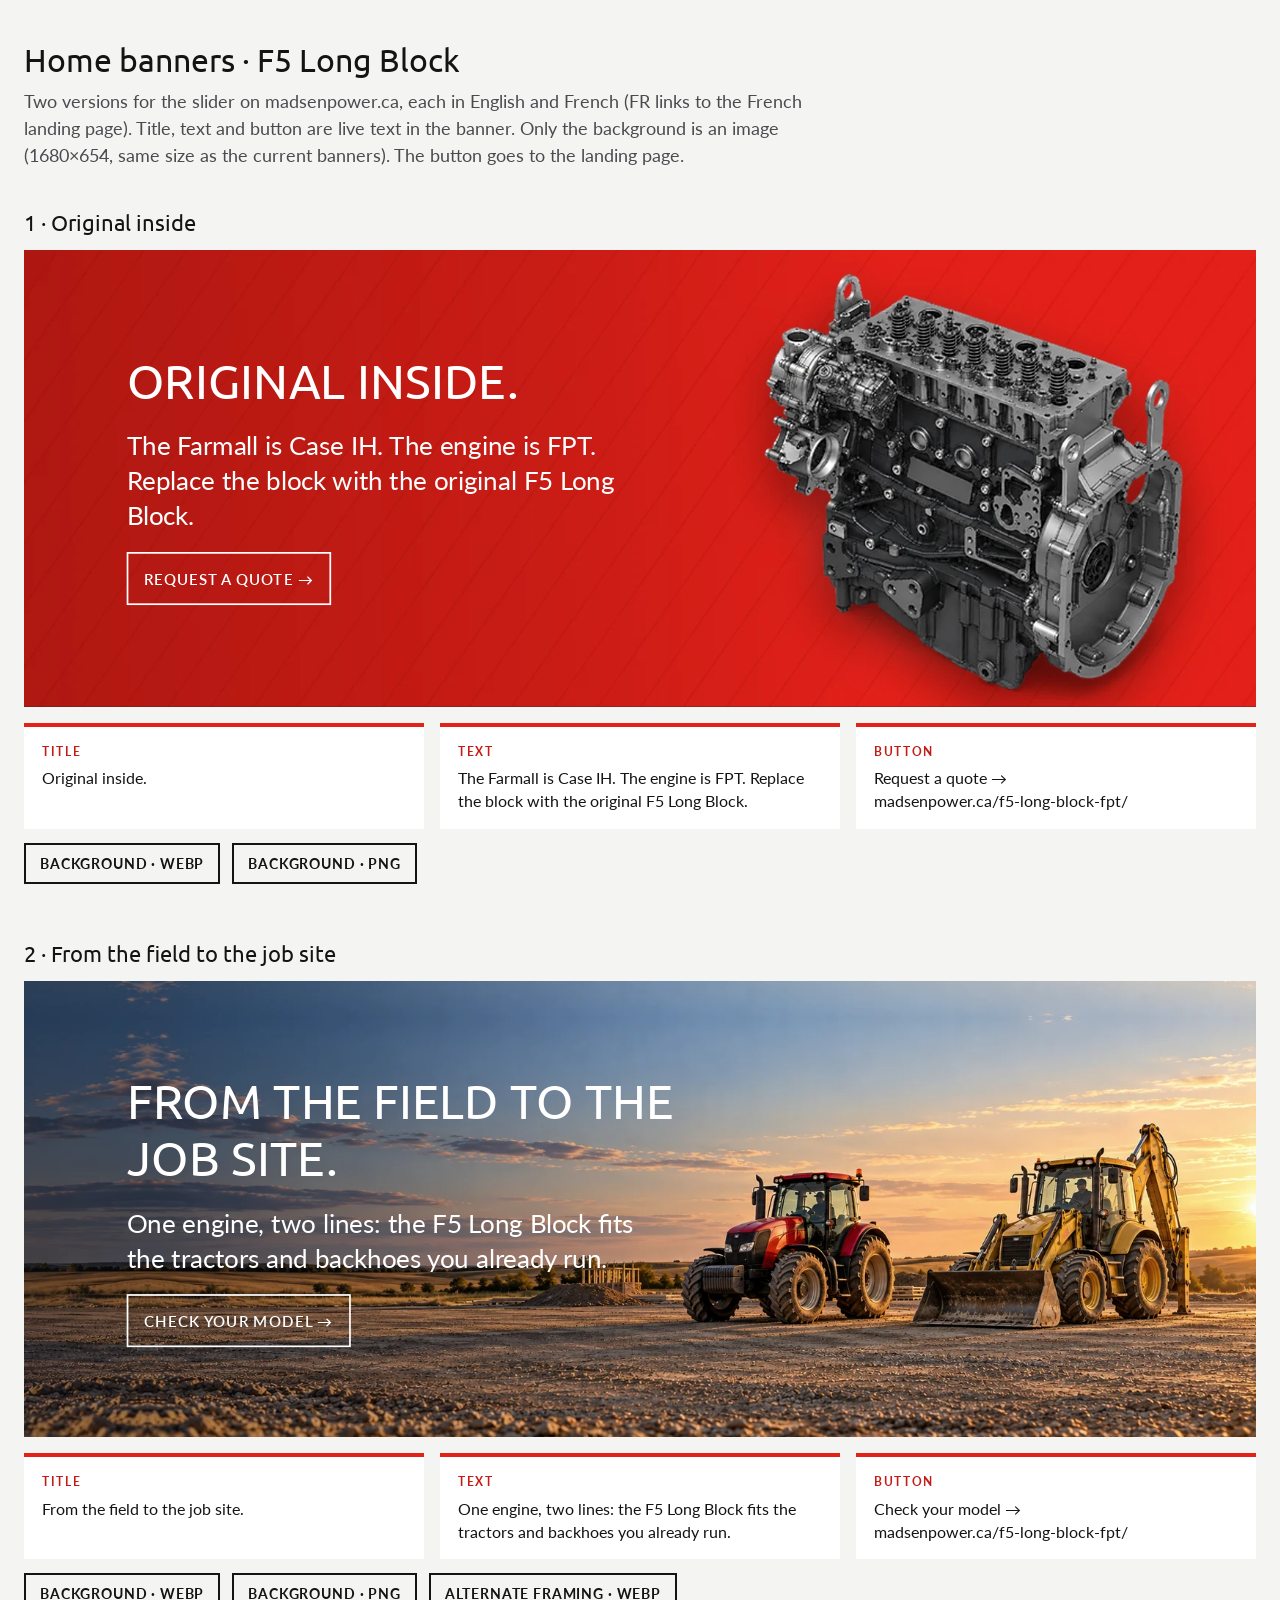
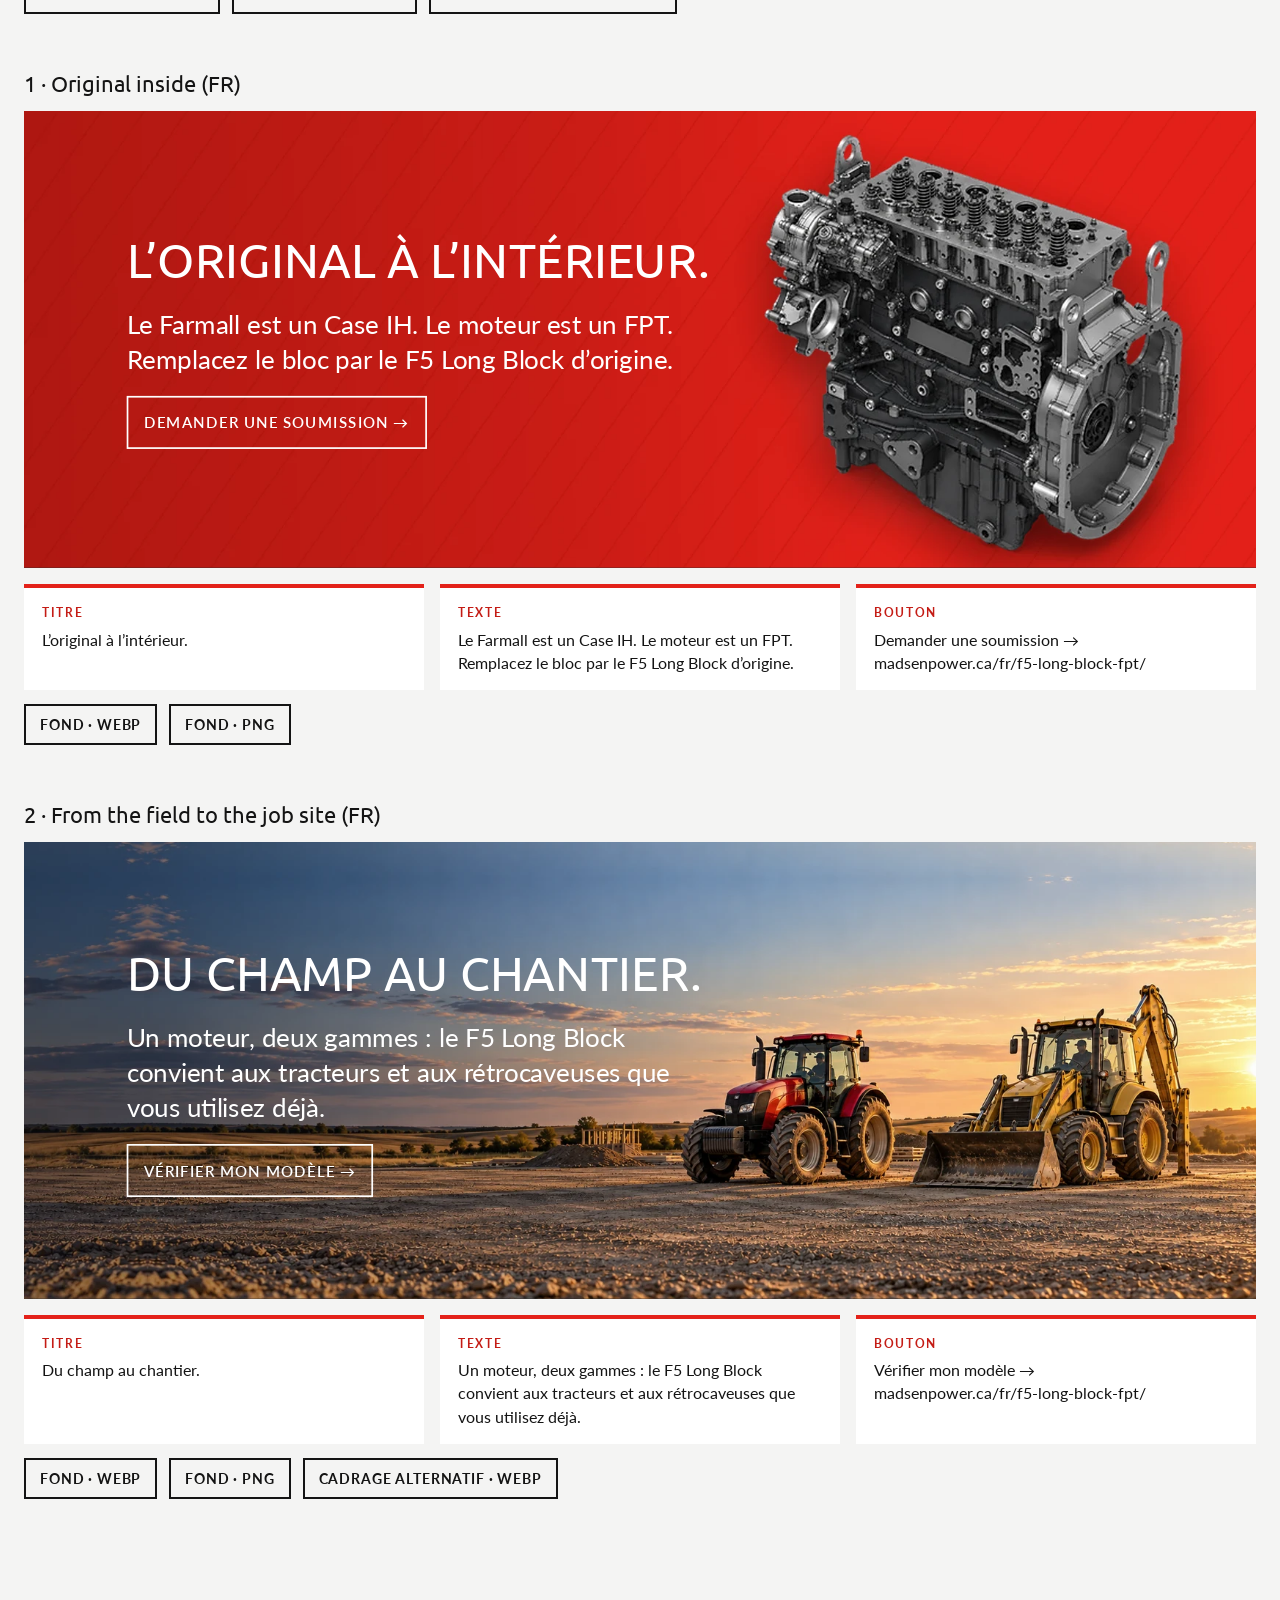
<file: banners/index.html>
<!doctype html>
<html lang="en"><head><meta charset="utf-8"><meta name="viewport" content="width=device-width,initial-scale=1">
<title>Home banners · F5 Long Block · Madsen</title>
<link rel="stylesheet" href="https://fonts.googleapis.com/css2?family=Ubuntu:wght@400&family=Lato:wght@400;600;700&display=swap">
<link rel="stylesheet" href="banner.css">
<style>
body{margin:0;background:#F4F4F3;color:#141414;font-family:Lato,sans-serif}
main{max-width:1440px;margin:0 auto;padding:40px 24px 80px}
h1{font-family:Ubuntu,sans-serif;font-weight:400;font-size:32px;margin:0 0 8px}
.lead{font-size:18px;line-height:1.5;color:#4A4B4F;max-width:820px;margin:0 0 40px}
.item{margin:0 0 56px}
.item>h2{font-family:Ubuntu,sans-serif;font-weight:400;font-size:22px;margin:0 0 14px}
.wrap{width:100%;overflow:hidden}
.mbwrap{transform-origin:0 0}
.spec{display:grid;grid-template-columns:repeat(auto-fit,minmax(260px,1fr));gap:16px;margin-top:16px}
.spec div{background:#fff;border-top:4px solid #E32119;padding:16px 18px;font-size:16px;line-height:1.45}
.spec b{display:block;font-size:12px;letter-spacing:.14em;text-transform:uppercase;color:#C41C15;margin-bottom:6px}
.dl a{display:inline-block;margin:14px 12px 0 0;font-weight:700;font-size:14px;letter-spacing:.06em;text-transform:uppercase;color:#141414;border:2px solid #141414;padding:10px 14px;text-decoration:none}
.dl a:hover{background:#141414;color:#fff}
</style></head><body><main>
<h1>Home banners · F5 Long Block</h1>
<p class="lead">Two versions for the slider on madsenpower.ca, each in English and French (FR links to the French landing page). Title, text and button are live text in the banner. Only the background is an image (1680×654, same size as the current banners). The button goes to the landing page.</p>

<section class="item"><h2>1 · Original inside</h2>
<div class="wrap" data-w="1440"><div class="mbwrap"><div class="mb"><img class="bg" src="bg-original-inside.webp" alt=""><div class="tx"><h2>Original inside.</h2><p>The Farmall is Case IH. The engine is FPT. Replace the block with the original F5 Long Block.</p><a href="https://madsenpower.ca/f5-long-block-fpt/">Request a quote →</a></div></div></div></div>
<div class="spec"><div><b>Title</b>Original inside.</div><div><b>Text</b>The Farmall is Case IH. The engine is FPT. Replace the block with the original F5 Long Block.</div><div><b>Button</b>Request a quote →<br>madsenpower.ca/f5-long-block-fpt/</div></div>
<div class="dl"><a href="bg-original-inside.webp" download>Background · webp</a><a href="bg-original-inside.png" download>Background · png</a></div></section>

<section class="item"><h2>2 · From the field to the job site</h2>
<div class="wrap" data-w="1440"><div class="mbwrap"><div class="mb"><img class="bg" src="bg-field-to-job-site.webp" alt=""><div class="tx"><h2>From the field to the job site.</h2><p>One engine, two lines: the F5 Long Block fits the tractors and backhoes you already run.</p><a href="https://madsenpower.ca/f5-long-block-fpt/">Check your model →</a></div></div></div></div>
<div class="spec"><div><b>Title</b>From the field to the job site.</div><div><b>Text</b>One engine, two lines: the F5 Long Block fits the tractors and backhoes you already run.</div><div><b>Button</b>Check your model →<br>madsenpower.ca/f5-long-block-fpt/</div></div>
<div class="dl"><a href="bg-field-to-job-site.webp" download>Background · webp</a><a href="bg-field-to-job-site-A.png" download>Background · png</a><a href="bg-field-to-job-site-B.webp" download>Alternate framing · webp</a></div></section>
<section class="item"><h2>1 · Original inside (FR)</h2>
<div class="wrap" data-w="1440"><div class="mbwrap"><div class="mb"><img class="bg" src="bg-original-inside.webp" alt=""><div class="tx"><h2>L’original à l’intérieur.</h2><p>Le Farmall est un Case IH. Le moteur est un FPT. Remplacez le bloc par le F5 Long Block d’origine.</p><a href="https://madsenpower.ca/fr/f5-long-block-fpt/">Demander une soumission →</a></div></div></div></div>
<div class="spec"><div><b>Titre</b>L’original à l’intérieur.</div><div><b>Texte</b>Le Farmall est un Case IH. Le moteur est un FPT. Remplacez le bloc par le F5 Long Block d’origine.</div><div><b>Bouton</b>Demander une soumission →<br>madsenpower.ca/fr/f5-long-block-fpt/</div></div>
<div class="dl"><a href="bg-original-inside.webp" download>Fond · webp</a><a href="bg-original-inside.png" download>Fond · png</a></div></section>
<section class="item"><h2>2 · From the field to the job site (FR)</h2>
<div class="wrap" data-w="1440"><div class="mbwrap"><div class="mb"><img class="bg" src="bg-field-to-job-site.webp" alt=""><div class="tx"><h2>Du champ au chantier.</h2><p>Un moteur, deux gammes : le F5 Long Block convient aux tracteurs et aux rétrocaveuses que vous utilisez déjà.</p><a href="https://madsenpower.ca/fr/f5-long-block-fpt/">Vérifier mon modèle →</a></div></div></div></div>
<div class="spec"><div><b>Titre</b>Du champ au chantier.</div><div><b>Texte</b>Un moteur, deux gammes : le F5 Long Block convient aux tracteurs et aux rétrocaveuses que vous utilisez déjà.</div><div><b>Bouton</b>Vérifier mon modèle →<br>madsenpower.ca/fr/f5-long-block-fpt/</div></div>
<div class="dl"><a href="bg-field-to-job-site.webp" download>Fond · webp</a><a href="bg-field-to-job-site-A.png" download>Fond · png</a><a href="bg-field-to-job-site-B.webp" download>Cadrage alternatif · webp</a></div></section>
</main>
<script>
function fit(){document.querySelectorAll('.wrap').forEach(w=>{var s=Math.min(1,w.clientWidth/1440),m=w.firstElementChild;m.style.transform='scale('+s+')';w.style.height=(534*s)+'px'})}
addEventListener('resize',fit);fit();
</script></body></html>
</file>
<file: banners/banner.css>
.mb{position:relative;width:1440px;height:534px;overflow:hidden;background:#141414;font-family:Lato,sans-serif;color:#fff}
.mb img.bg{position:absolute;inset:0;width:100%;height:100%;object-fit:cover}
.mb .tx{position:absolute;left:120px;top:0;bottom:0;width:760px;display:flex;flex-direction:column;justify-content:center;gap:22px}
.mb h2{font-family:Ubuntu,sans-serif;font-weight:400;font-size:56px;line-height:67px;letter-spacing:.2px;text-transform:uppercase;margin:0}
.mb p{font-size:30px;line-height:41px;margin:0;max-width:640px}
.mb a{align-self:flex-start;font-weight:600;font-size:18px;letter-spacing:1.2px;text-transform:uppercase;color:#fff;border:2px solid #fff;padding:18px;text-decoration:none}
</file>
